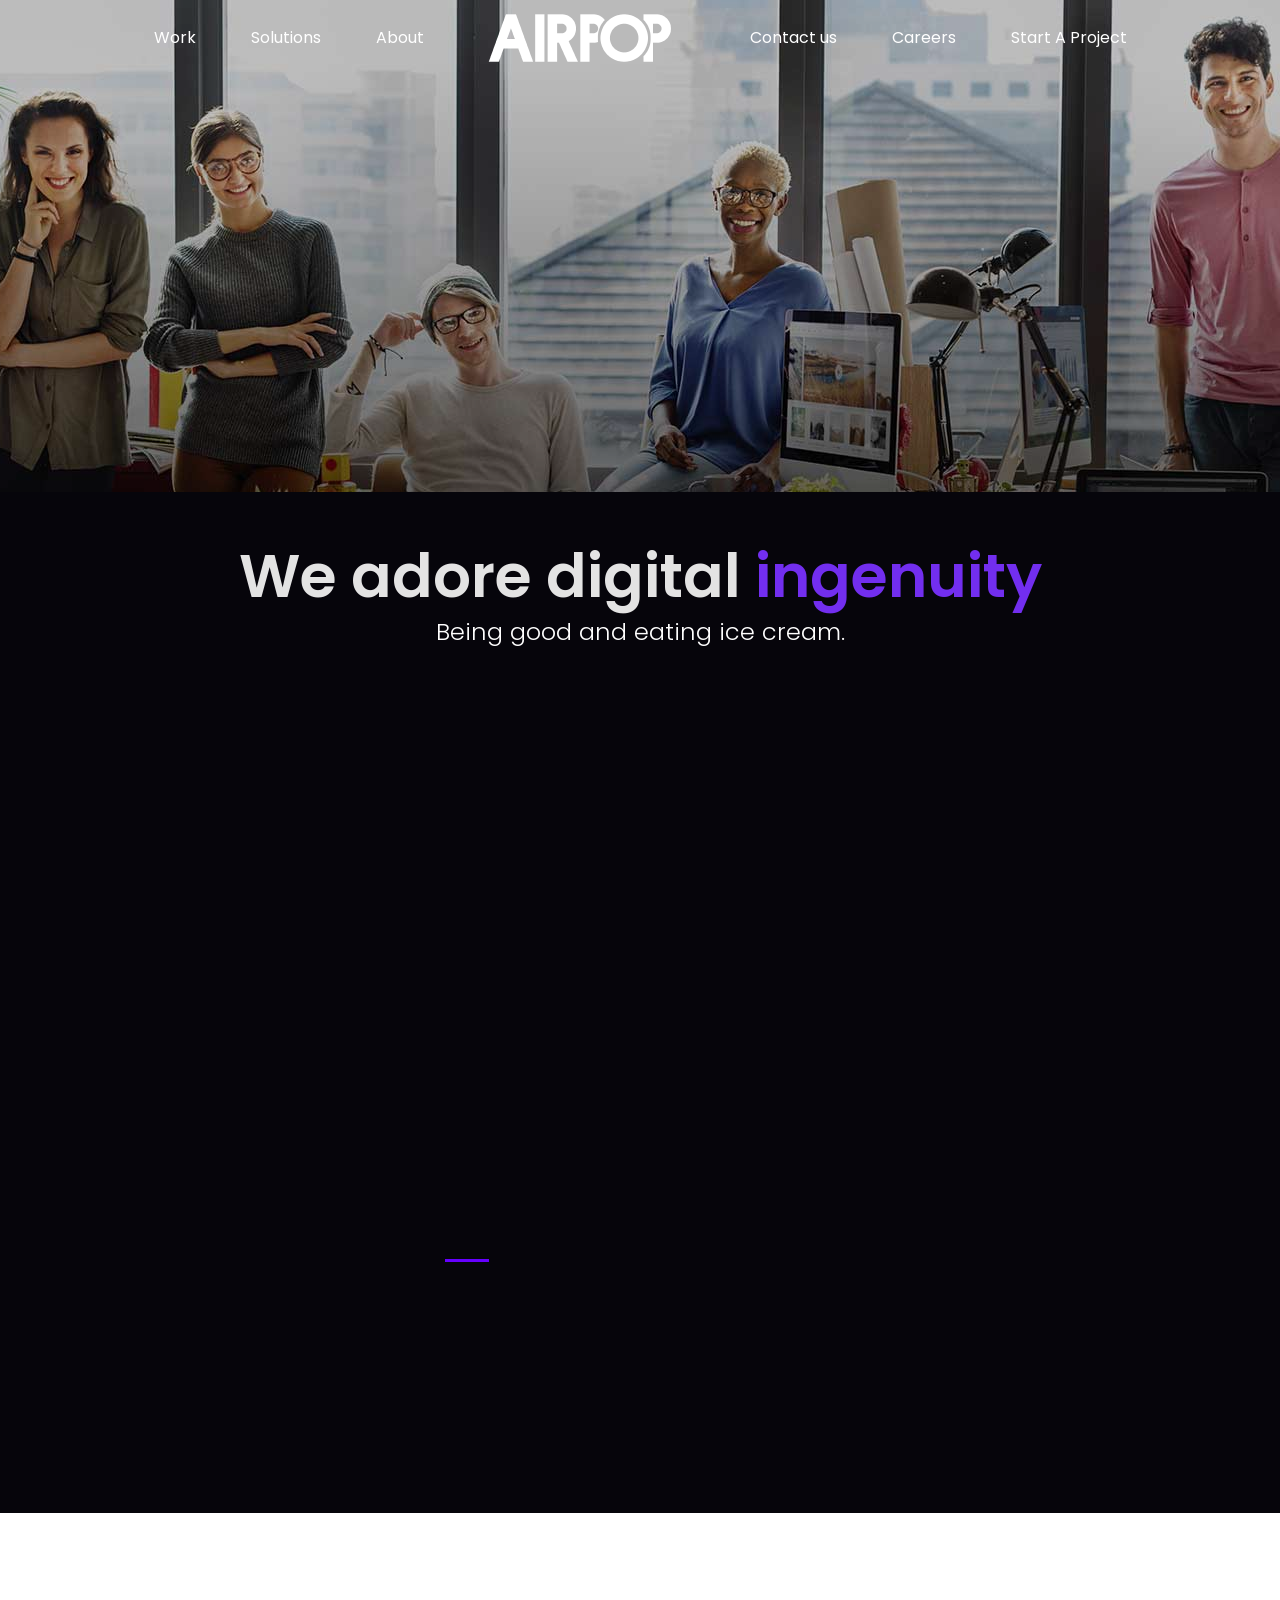
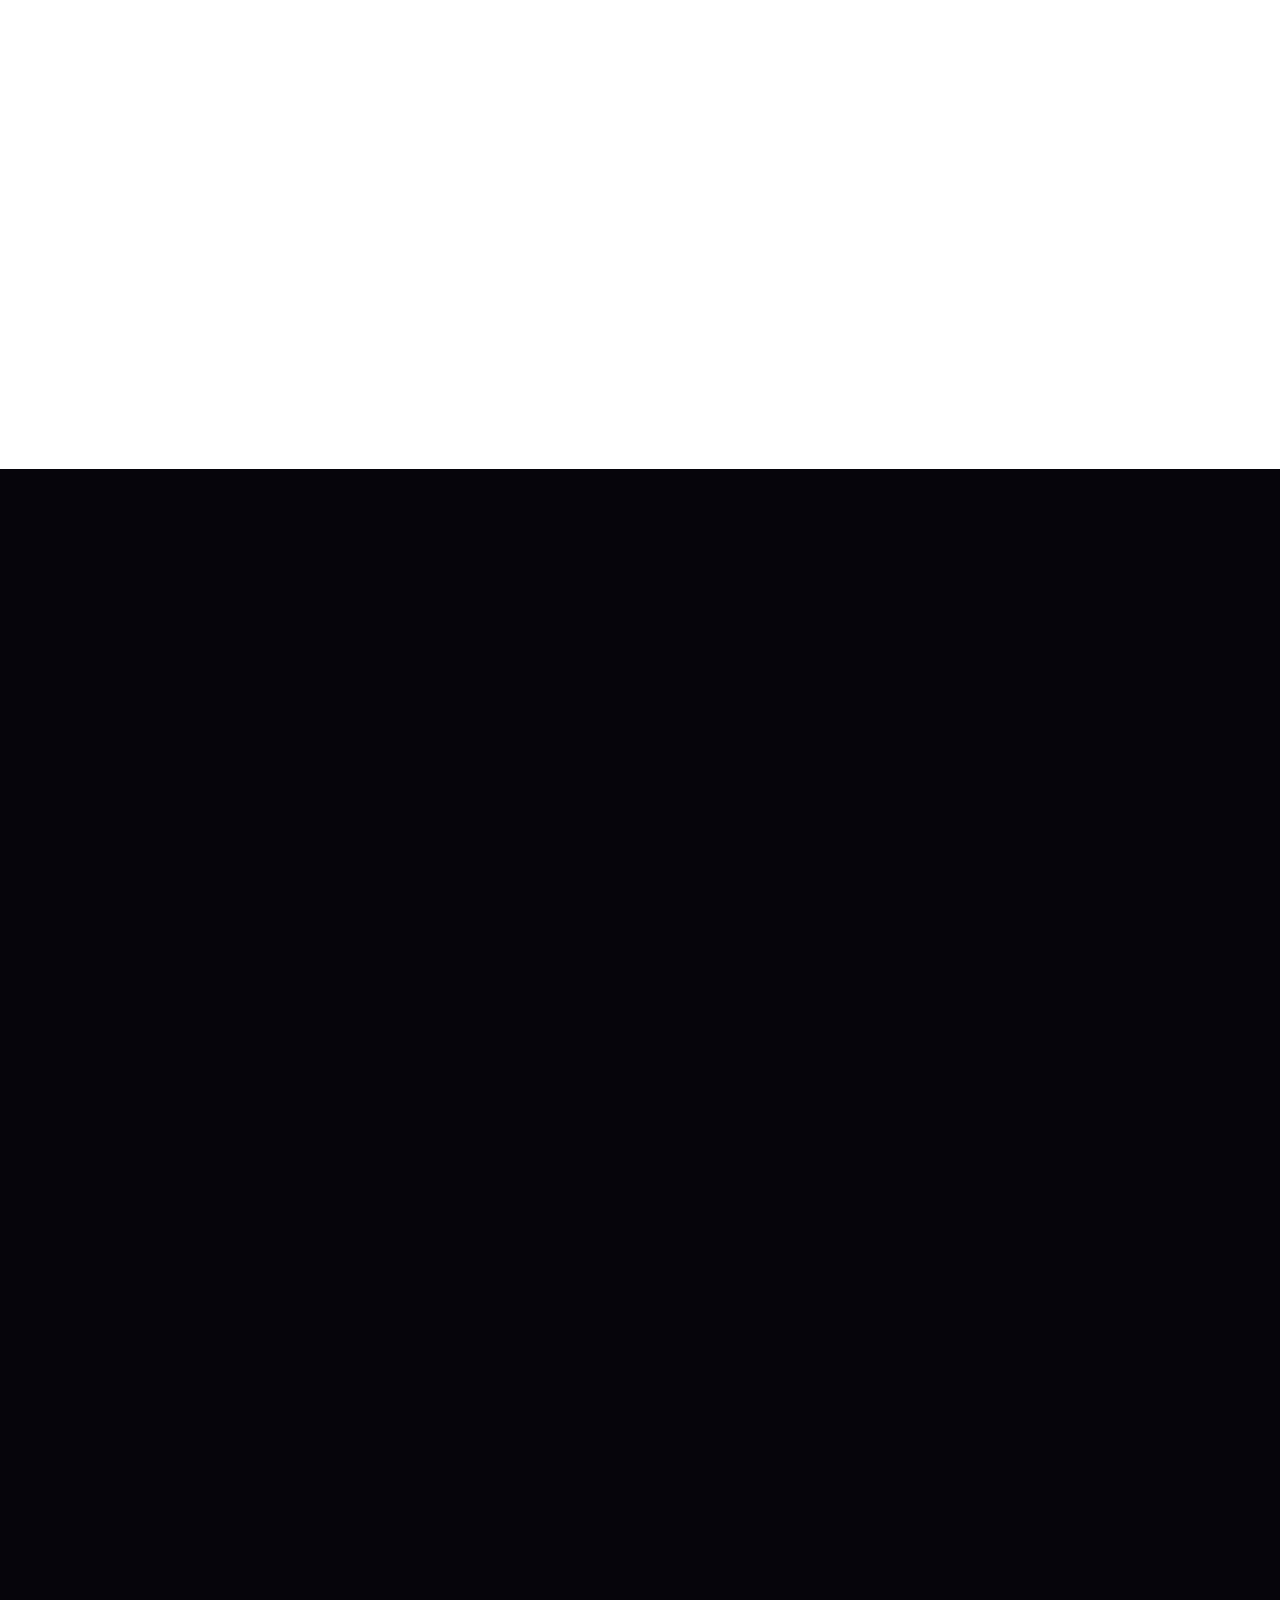
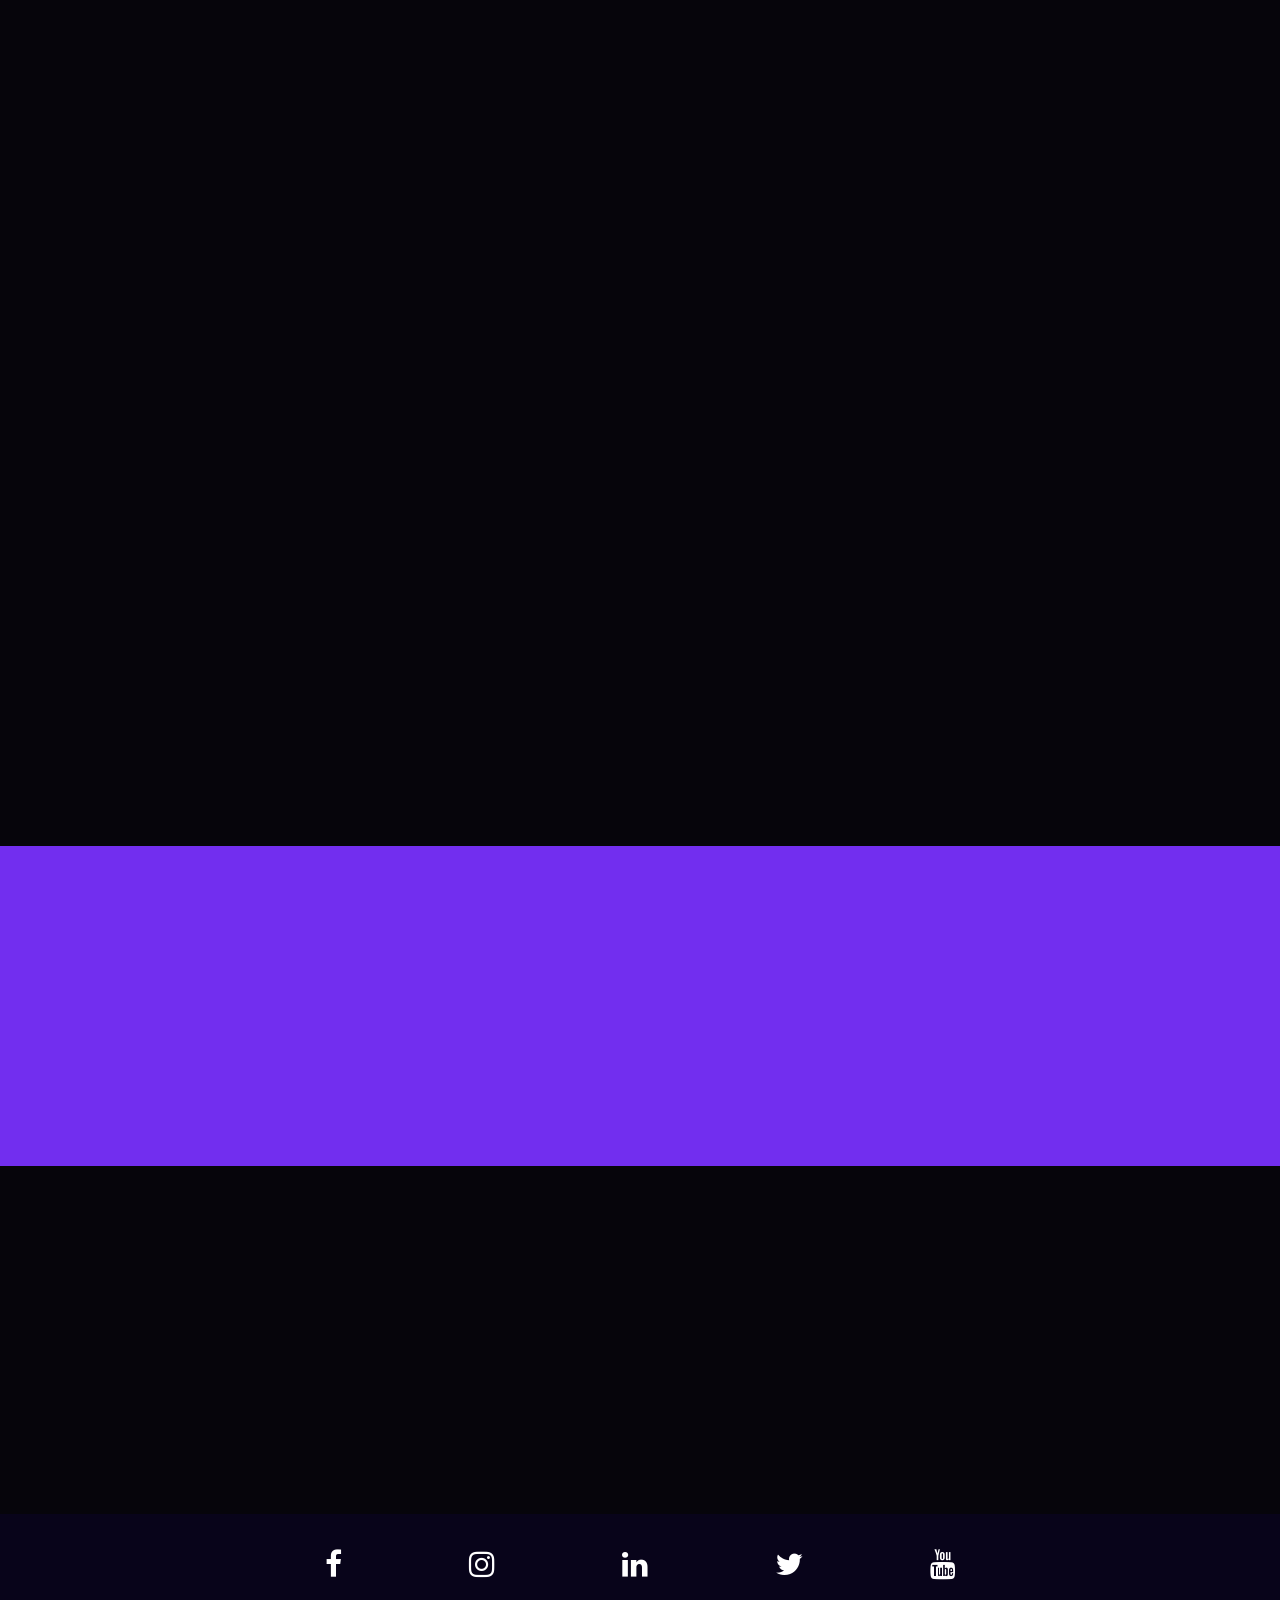
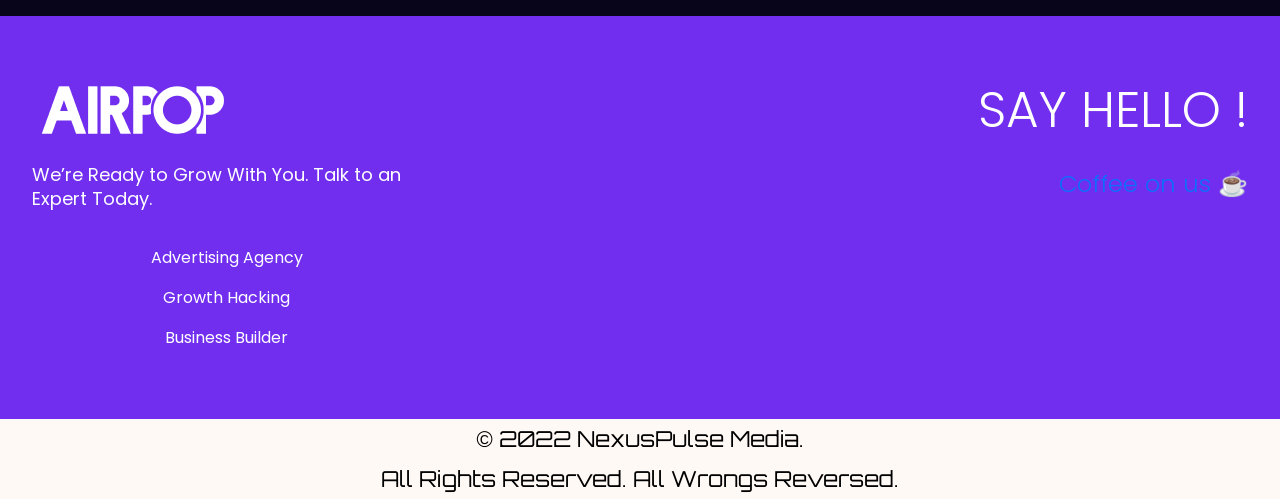
<file: public/about.html>
<!DOCTYPE html>
<html lang="en">
   <head>
      <meta charset="UTF-8">
      <meta name="viewport" content="width=device-width, initial-scale=1.0">
      <title>About</title>
      <link rel="stylesheet" href="css/bootstrap.min.css">
      <link href="https://unpkg.com/aos@2.3.1/dist/aos.css" rel="stylesheet">
      <link rel="stylesheet" href="https://cdnjs.cloudflare.com/ajax/libs/font-awesome/4.7.0/css/font-awesome.min.css">
      <link rel="stylesheet" href="css/style.css">
      <link rel="stylesheet" href="css/responsive.css">
   </head>
   <body>
      <header id="myHeader" class="m-hide navbar navbar-expand-lg navbar-light position-absolute w-100">
         <div class="container">
            <button class="navbar-toggler order-xs-1 order-md--1" onclick="openNav()" type="button">
            <span class="navbar-toggler-icon"></span>
            </button>
            <div class=" navbar-collapse justify-content-end align-items-center" id="navbarScroll">
               <ul id="mySidenav" class="nav-list list-unstyled sidenav font-Poppins">
                  <li>
                     <a href="javascript:void(0)" class="closebtn text-decoration-none" onclick="closeNav()">×</a>
                  </li>
                  <li class="nav-item px-4  d-inline-block ">
                     <a href="work.html" class="nav-link fw-400 font-16">Work</a>
                  </li>
                  <li class="nav-item px-4  d-inline-block dropdown-menu-list">
                     <a href="#" class="nav-link fw-400 font-16">Solutions</a>
                     <ul class="sub-menu">
                        <li class="menu-item"><a href="services.html">E-commerce &amp; D2C</a></li>
                        <li class="menu-item"><a href="services.html">FMCG &amp; Retail</a></li>
                        <li class="menu-item"><a href="services.html">Growth Startups &amp; Apps</a></li>
                        <li class="menu-item"><a href="services.html">Education</a></li>
                        <li class="menu-item"><a href="services.html">Human Resource</a></li>
                        <li class="menu-item"><a href="services.html">Healthcare</a></li>
                        <li class="menu-item"><a href="services.html">Real Estate</a></li>
                     </ul>
                  </li>
                  <li class="nav-item px-4  d-inline-block ">
                     <a href="about.html" class="nav-link fw-400 font-16">About</a>
                  </li>
                  <li class="nav-item px-4  d-inline-block ">
                     <a class="navbar-brand order-xs-2 order-md--2" href="index.html">
                     <img src="images/logo.png" alt="logo" width="200">
                     </a>
                  </li>
                  <li class="nav-item px-4  d-inline-block ">
                     <a href="contact.html" class="nav-link fw-400 font-16">Contact us</a>
                  </li>
                  <li class="nav-item px-4  d-inline-block ">
                     <a href="career.html" class="nav-link fw-400 font-16">Careers</a>
                  </li>
                  <li class="nav-item px-4  d-inline-block ">
                     <a href="start-a-project.html" class="nav-link fw-400 font-16">Start A Project</a>
                  </li>
               </ul>
            </div>
         </div>
      </header>
      <header id="myHeader-mobile" class="d-hide navbar navbar-expand-lg navbar-light position-absolute w-100">
         <div class="container">
            <a class="navbar-brand order-xs-2 order-md--2" href="index.html">
            <img src="images/logo.png" alt="logo">
            </a>
            <button class="navbar-toggler order-xs-1 order-md--1" onclick="openNav()" type="button">
            <span class="navbar-toggler-icon"></span>
            </button>
            <div class=" navbar-collapse justify-content-end align-items-center" id="navbarScroll">
               <ul id="mySidenav-mobile" class="nav-list list-unstyled sidenav text-start p-0">
                  <li class="py-0">
                     <a class="navbar-brand order-xs-2 order-md--2" href="index.html">
                     <img src="images/logo.png" alt="logo" width="70">
                     </a>
                     <a href="javascript:void(0)" class="closebtn text-decoration-none" onclick="closeNav()">×</a>
                  </li>
                  <li>
                     <div class="menu-title">
                        <h2 class="font-18 fw-600 text-white">Menu</h2>
                        <div class="aux-modern-heading-divider"></div>
                     </div>
                  </li>
                  <li class="nav-item px-4  d-inline-block ">
                     <a href="about.html" class="nav-link fw-bold font-16">About</a>
                  </li>
                  <li class="nav-item px-4  d-inline-block ">
                     <a href="career.html" class="nav-link fw-bold font-16">Careers</a>
                  </li>
                  <li class="nav-item px-4  d-inline-block ">
                     <a href="contact.html" class="nav-link fw-bold font-16">Contact Us</a>
                  </li>
                  <li class="nav-item px-4  d-inline-block ">
                     <a href="work.html" class="nav-link fw-bold font-16">Work</a>
                  </li>
                  <li class="nav-item px-4  d-inline-block ">
                     <a href="#" class="nav-link fw-bold font-16">For Influencers</a>
                  </li>
                  <li class="nav-item px-4  d-inline-block mt-3">
                     <div class="menu-title">
                        <a href="start-a-project.html">
                           <h2 class="font-16 fw-300 text-white text-decoration-underline">Start A Project</h2>
                        </a>
                     </div>
                  </li>
                  <li class="nav-item px-4  d-inline-block">
                     <ul class="social-icons">
                        <li>
                           <a href="">
                           <i class="fa fa-facebook text-white"></i>
                           </a>
                        </li>
                        <li>
                           <a href="">
                           <i class="fa fa-instagram text-white"></i>
                           </a>
                        </li>
                        <li>
                           <a href="">
                           <i class="fa fa-linkedin text-white"></i>
                           </a>
                        </li>
                        <li>
                           <a href="">
                           <i class="fa fa-twitter text-white"></i>
                           </a>
                        </li>
                        <li>
                           <a href="">
                           <i class="fa fa-youtube text-white"></i>
                           </a>
                        </li>
                     </ul>
                  </li>
                  <li class="nav-item px-4  d-inline-block ">
                     <a href="#" class="nav-link fw-bold font-18">Solutions</a>
                     <ul class="solution-list text-start">
                        <li class="p-0 d-inline-block"><a href="services.html">E-commerce &amp; D2C</a></li>
                        <li class="p-0 d-inline-block"><a href="services.html">FMCG &amp; Retail</a></li>
                        <li class="p-0 d-inline-block"><a href="services.html">Growth Startups &amp; Apps</a></li>
                        <li class="p-0 d-inline-block"><a href="services.html">Education</a></li>
                        <li class="p-0 d-inline-block"><a href="services.html">Human Resource</a></li>
                        <li class="p-0 d-inline-block"><a href="services.html">Healthcare</a></li>
                        <li class="p-0 d-inline-block"><a href="services.html">Real Estate</a></li>
                     </ul>
                  </li>
               </ul>
            </div>
         </div>
      </header>
      <div class="about-banner wrapper-pd">
         <div class="overlay">
         </div>
      </div>
      <div class="wrapper-pd bg-dark">
         <div class="container">
            <div class="font-Poppins mb-lg-3 mb-md-2 mb-sm-3 aos-init font-60 fw-600 text-light-grey text-center aos-animate" data-aos="fade-left" data-aos-delay="50">
               We adore digital  <span class="text-blue">ingenuity</span>
            </div>
            <div class="font-Poppins font-25 text-center text-white aos-init" data-aos="fade-right" data-aos-delay="50">Being good and eating ice cream.</div>
            <div class="about-video-banner  aos-init "  data-aos="fade-up" data-aos-delay="50">
               <video autoplay="" muted="" playsinline="" loop="" preload="auto" src="video/start-a-project.mp4"></video>
            </div>
            <div class="row">
               <div class="col-lg-4 col-md-4 col-12">
                  <div class="font-Poppins mb-lg-5 mb-md-4 mb-sm-3 aos-init font-40 fw-600 text-light-grey line-height-50" data-aos="fade-up" data-aos-delay="50">
                     Building brands since '18
                  </div>
               </div>
               <div class="col-lg-8 col-md-8 col-12 mt-lg-4 mt-md-3 mb-sm-2 ">
                  <span class="text-upper-line"></span>
                  <p class="font-Poppins mb-lg-5 mb-md-4 mb-sm-3 aos-init font-22 fw-500 aos-animate text-light-grey line-height-30"  data-aos="fade-up" data-aos-delay="50">We are a passionate group of designers, thinkers, innovators, and producers who share a love of great design. We collaborate to create extraordinary brand experiences that help businesses establish their voice while having fun.</p>
               </div>
            </div>
         </div>
      </div>
      <div class="wrapper-pd bg-white">
         <div class="container">
            <div class="row">
               <div class="col-lg-7 col-md-7 col-12">
                  <div class="font-Poppins text-blue font-16 text-uppercase mb-lg-4 mb-md-3 mb-sm-3 fw-400 aos-animate"  data-aos="fade-right" data-aos-delay="50">WE ARE FULL-SERVICE AGENCY</div>
                  <div class="font-Poppins font-60 fw-600 text-uppercase aos-animate line-height-60"  data-aos="fade-right" data-aos-delay="50">WE CREATE OUTSTANDING DIGITAL PRODUCTS AND SERVICES.</div>
                  <p class="font-Poppins mt-lg-5 mt-md-4 mt-sm-3 aos-init font-22 pe-lg-5 fw-400 aos-animate line-height-30"  data-aos="fade-up" data-aos-delay="50">Our individual services are great, but when two or more of our services combine, our solutions become Hadron Collider supercharged. </p>
               </div>
               <div class="col-lg-5 col-md-5 col-12">
                  <div class="position-relative about-img-wrapper aos-init"  data-aos="fade-left" data-aos-delay="50">
                     <img src="images/about-team.jpg" alt="" class="abt-img1">
                     <img src="images/about-team-left.jpg" alt="" class="abt-img2">
                  </div>
               </div>
            </div>
         </div>
      </div>
      <div class="wrapper-pd bg-dark">
         <div class="container">
            <div class="row">
               <div class="col-lg-3 col-md-3 col-12">
                  <div class="font-Poppins mb-lg-5 mb-md-4 mb-sm-3 aos-init font-40 fw-600 text-white line-height-50" data-aos="fade-up" data-aos-delay="50">
                     Services
                  </div>
               </div>
               <div class="col-lg-9 col-md-9 col-12">
                  <div class="row font-Poppins abt-services-list">
                     <div class="col-lg-4 col-md-4 col-12">
                        <div class="border-bottom aos-init mb-lg-5 mb-md-4 mb-sm-3 pb-lg-5 pb-pd-4 pb-sm-3" data-aos="fade-up" data-aos-delay="50">
                           <img src="images/client-1.png" alt="">
                           <div class="font-30 fw-500 text-white mt-lg-5 mt-md-4 mt-sm-3 mb-lg-5 mb-md-4 mb-sm-3">Branding</div>
                           <p class="text-grey font-18 fw-400 line-height-30">
                              Visual Identity, Brand Strategy, Packaging Design, Logo Design, Brand Reimagination
                           </p>
                        </div>
                     </div>
                     <div class="col-lg-4 col-md-4 col-12">
                        <div class="border-bottom aos-init mb-lg-5 mb-md-4 mb-sm-3 pb-lg-5 pb-pd-4 pb-sm-3" data-aos="fade-up" data-aos-delay="50">
                           <img src="images/client-1.png" alt="">
                           <div class="font-30 fw-500 text-white mt-lg-5 mt-md-4 mt-sm-3 mb-lg-5 mb-md-4 mb-sm-3">Branding</div>
                           <p class="text-grey font-18 fw-400 line-height-30">
                              Visual Identity, Brand Strategy, Packaging Design, Logo Design, Brand Reimagination
                           </p>
                        </div>
                     </div>
                     <div class="col-lg-4 col-md-4 col-12">
                        <div class="border-bottom aos-init mb-lg-5 mb-md-4 mb-sm-3 pb-lg-5 pb-pd-4 pb-sm-3" data-aos="fade-up" data-aos-delay="50">
                           <img src="images/client-1.png" alt="">
                           <div class="font-30 fw-500 text-white mt-lg-5 mt-md-4 mt-sm-3 mb-lg-5 mb-md-4 mb-sm-3">Branding</div>
                           <p class="text-grey font-18 fw-400 line-height-30">
                              Visual Identity, Brand Strategy, Packaging Design, Logo Design, Brand Reimagination
                           </p>
                        </div>
                     </div>
                     <div class="col-lg-4 col-md-4 col-12">
                        <div class="border-bottom aos-init mb-lg-5 mb-md-4 mb-sm-3 pb-lg-5 pb-pd-4 pb-sm-3" data-aos="fade-up" data-aos-delay="50">
                           <img src="images/client-1.png" alt="">
                           <div class="font-30 fw-500 text-white mt-lg-5 mt-md-4 mt-sm-3 mb-lg-5 mb-md-4 mb-sm-3">Branding</div>
                           <p class="text-grey font-18 fw-400 line-height-30">
                              Visual Identity, Brand Strategy, Packaging Design, Logo Design, Brand Reimagination
                           </p>
                        </div>
                     </div>
                     <div class="col-lg-4 col-md-4 col-12">
                        <div class="border-bottom aos-init mb-lg-5 mb-md-4 mb-sm-3 pb-lg-5 pb-pd-4 pb-sm-3" data-aos="fade-up" data-aos-delay="50">
                           <img src="images/client-1.png" alt="">
                           <div class="font-30 fw-500 text-white mt-lg-5 mt-md-4 mt-sm-3 mb-lg-5 mb-md-4 mb-sm-3">Branding</div>
                           <p class="text-grey font-18 fw-400 line-height-30">
                              Visual Identity, Brand Strategy, Packaging Design, Logo Design, Brand Reimagination
                           </p>
                        </div>
                     </div>
                     <div class="col-lg-4 col-md-4 col-12">
                        <div class="border-bottom aos-init mb-lg-5 mb-md-4 mb-sm-3 pb-lg-5 pb-pd-4 pb-sm-3" data-aos="fade-up" data-aos-delay="50">
                           <img src="images/client-1.png" alt="">
                           <div class="font-30 fw-500 text-white mt-lg-5 mt-md-4 mt-sm-3 mb-lg-5 mb-md-4 mb-sm-3">Branding</div>
                           <p class="text-grey font-18 fw-400 line-height-30">
                              Visual Identity, Brand Strategy, Packaging Design, Logo Design, Brand Reimagination
                           </p>
                        </div>
                     </div>
                  </div>
               </div>
            </div>
         </div>
      </div>
      <div class="wrapper-pd bg-dark">
         <div class="container">
            <div class="font-Poppins mb-lg-5 mb-md-4 mb-sm-3 aos-init font-40 fw-600 text-white line-height-50" data-aos="fade-up" data-aos-delay="50">
               Meet our talented members
            </div>
            <div class="row font-Poppins team-wrapper">
               <div class="col-lg-3 col-md-3 col-12">
                  <div class="mb-lg-2 mb-md-2 mb-sm-2 pb-lg-5 pb-pd-4 pb-sm-3 aos-init" data-aos="fade-up" data-aos-delay="50">
                     <img src="images/team-member-1.jpg" alt="">
                     <div class="font-30 fw-500 text-white mt-lg-3 mt-md-2 mt-sm-1">Wasif Ahmed</div>
                     <p class="text-grey font-18 fw-400 line-height-30">
                        <i>  Founder &amp; CEO</i> 
                     </p>
                  </div>
               </div>
               <div class="col-lg-3 col-md-3 col-12">
                  <div class="mb-lg-2 mb-md-2 mb-sm-2 pb-lg-5 pb-pd-4 pb-sm-3 aos-init" data-aos="fade-up" data-aos-delay="50">
                     <img src="images/team-member-1.jpg" alt="">
                     <div class="font-30 fw-500 text-white mt-lg-3 mt-md-2 mt-sm-1">Wasif Ahmed</div>
                     <p class="text-grey font-18 fw-400 line-height-30">
                        <i>  Founder &amp; CEO</i> 
                     </p>
                  </div>
               </div>
               <div class="col-lg-3 col-md-3 col-12">
                  <div class="mb-lg-2 mb-md-2 mb-sm-2 pb-lg-5 pb-pd-4 pb-sm-3 aos-init" data-aos="fade-up" data-aos-delay="50">
                     <img src="images/team-member-1.jpg" alt="">
                     <div class="font-30 fw-500 text-white mt-lg-3 mt-md-2 mt-sm-1">Wasif Ahmed</div>
                     <p class="text-grey font-18 fw-400 line-height-30">
                        <i>  Founder &amp; CEO</i> 
                     </p>
                  </div>
               </div>
               <div class="col-lg-3 col-md-3 col-12">
                  <div class="mb-lg-2 mb-md-2 mb-sm-2 pb-lg-5 pb-pd-4 pb-sm-3 aos-init" data-aos="fade-up" data-aos-delay="50">
                     <img src="images/team-member-1.jpg" alt="">
                     <div class="font-30 fw-500 text-white mt-lg-3 mt-md-2 mt-sm-1">Wasif Ahmed</div>
                     <p class="text-grey font-18 fw-400 line-height-30">
                        <i>  Founder &amp; CEO</i> 
                     </p>
                  </div>
               </div>
               <div class="col-lg-3 col-md-3 col-12">
                  <div class="mb-lg-2 mb-md-2 mb-sm-2 pb-lg-5 pb-pd-4 pb-sm-3 aos-init" data-aos="fade-up" data-aos-delay="50">
                     <img src="images/team-member-1.jpg" alt="">
                     <div class="font-30 fw-500 text-white mt-lg-3 mt-md-2 mt-sm-1">Wasif Ahmed</div>
                     <p class="text-grey font-18 fw-400 line-height-30">
                        <i>  Founder &amp; CEO</i> 
                     </p>
                  </div>
               </div>
               <div class="col-lg-3 col-md-3 col-12">
                  <div class="mb-lg-2 mb-md-2 mb-sm-2 pb-lg-5 pb-pd-4 pb-sm-3 aos-init" data-aos="fade-up" data-aos-delay="50">
                     <img src="images/team-member-1.jpg" alt="">
                     <div class="font-30 fw-500 text-white mt-lg-3 mt-md-2 mt-sm-1">Wasif Ahmed</div>
                     <p class="text-grey font-18 fw-400 line-height-30">
                        <i>  Founder &amp; CEO</i> 
                     </p>
                  </div>
               </div>
               <div class="col-lg-3 col-md-3 col-12">
                  <div class="mb-lg-2 mb-md-2 mb-sm-2 pb-lg-5 pb-pd-4 pb-sm-3 aos-init" data-aos="fade-up" data-aos-delay="50">
                     <img src="images/team-member-1.jpg" alt="">
                     <div class="font-30 fw-500 text-white mt-lg-3 mt-md-2 mt-sm-1">Wasif Ahmed</div>
                     <p class="text-grey font-18 fw-400 line-height-30">
                        <i>  Founder &amp; CEO</i> 
                     </p>
                  </div>
               </div>
               <div class="col-lg-3 col-md-3 col-12">
                  <div class="mb-lg-2 mb-md-2 mb-sm-2 pb-lg-5 pb-pd-4 pb-sm-3 aos-init" data-aos="fade-up" data-aos-delay="50">
                     <img src="images/team-member-1.jpg" alt="">
                     <div class="font-30 fw-500 text-white mt-lg-3 mt-md-2 mt-sm-1">Wasif Ahmed</div>
                     <p class="text-grey font-18 fw-400 line-height-30">
                        <i>  Founder &amp; CEO</i> 
                     </p>
                  </div>
               </div>
            </div>
         </div>
      </div>
      <div class="wrapper-pd bg-blue">
         <div class="container">
            <div class="text-outline mt-lg-3 mt-md-2 mt-sm-1 aos-init aos-animate" data-aos="fade-up" data-aos-delay="50">
               <a href="">
                  <h5 class="font-Poppins">START A PROJECT</h5>
               </a>
            </div>
            <div class="text-outline mt-lg-5 mt-md-3 mt-sm-2 aos-init aos-animate" data-aos="fade-up" data-aos-delay="60">
               <a href="">
                  <h5 class="font-Poppins">BOOK A CONSULTATION</h5>
               </a>
            </div>
         </div>
      </div>
      <div class="wrapper-pd bg-dark">
         <div class="container">
            <div class="row">
               <div class="col-lg-6 col-md-12 col-12">
                  <h6 class="line-height-30 font-Sans-serif font-40 fw-bold mt-lg-3 mt-md-2 mt-sm-1 text-white aos-init aos-animate" data-aos="fade-up" data-aos-delay="50">What's Next?</h6>
                  <p class="line-height-30 font-Sans-serif font-25 fw-500 mt-lg-4 mt-md-2 mt-sm-1 text-white aos-init aos-animate" data-aos="fade-up" data-aos-delay="50">
                     Conversations are the starting point for collaboration. We are here to assist you whether you are interested in discussing a new project or want to learn more about our services and what we can do for you. So let's get this conversation started.
                  </p>
               </div>
            </div>
         </div>
      </div>
      <div class="footer-upper">
         <div class="container">
            <ul class="social-icons">
               <li>
                  <a href="">
                  <i class="fa fa-facebook"></i>
                  </a>
               </li>
               <li>
                  <a href="">
                  <i class="fa fa-instagram"></i>
                  </a>
               </li>
               <li>
                  <a href="">
                  <i class="fa fa-linkedin"></i>
                  </a>
               </li>
               <li>
                  <a href="">
                  <i class="fa fa-twitter"></i>
                  </a>
               </li>
               <li>
                  <a href="">
                  <i class="fa fa-youtube"></i>
                  </a>
               </li>
            </ul>
         </div>
      </div>
      <footer class="wrapper-pd bg-blue">
         <div class="container">
            <div class="row">
               <div class="col-lg-4 col-md-4 col-12">
                  <a href="index.html">
                  <img src="images/logo.png" alt="" width="200">
                  </a> <br>
                  <p class="fw-400 font-18 line-height-18 text-white mt-4">We’re Ready to Grow With You. Talk to an Expert Today.</p>
                  <ul class="mt-4">
                     <li><span class="fw-400 font-16 line-height-20 text-white">Advertising Agency</span></li>
                     <li> <span class="fw-400 font-16 line-height-20 text-white">Growth Hacking</span></li>
                     <li> <span class="fw-400 font-16 line-height-20 text-white">Business Builder</span></li>
                  </ul>
               </div>
               <div class="col-lg-8 col-md-8 col-12">
                  <a href="" class="text-white">
                     <h5 class="fw-300 aux-modern-heading-primary">SAY HELLO !</h5>
                  </a>
                  <div class="mt-lg-3 mt-md-2 mt-sm-2 mt-1">
                     <a href="#" class="footer-coffee">Coffee on us ☕ </a> 
                  </div>
               </div>
            </div>
         </div>
      </footer>
      <div class="footer-bottom bg-pinkish">
         <div class="container">
            <div class="row">
               <div class="col-lg-12 col-md-12 col-12">
                  <p class="font-22 fw-400 text-black text-center">© 2022 NexusPulse Media.</p>
                  <p class="font-22 line-height-20 fw-400 text-black text-center ">All Rights Reserved. All Wrongs Reversed.</p>
               </div>
            </div>
         </div>
      </div>
      <button id="goToTopButton" title="Go to Top">
         <i class="fa fa-long-arrow-up"></i>
      </button>
      <script src="js/jquery.min.js"></script>
      <script src="js/bootstrap.min.js"></script>
      <script src="https://unpkg.com/aos@2.3.1/dist/aos.js"></script>
      <script src="js/custom.js"></script>
   </body>
</html>
</file>
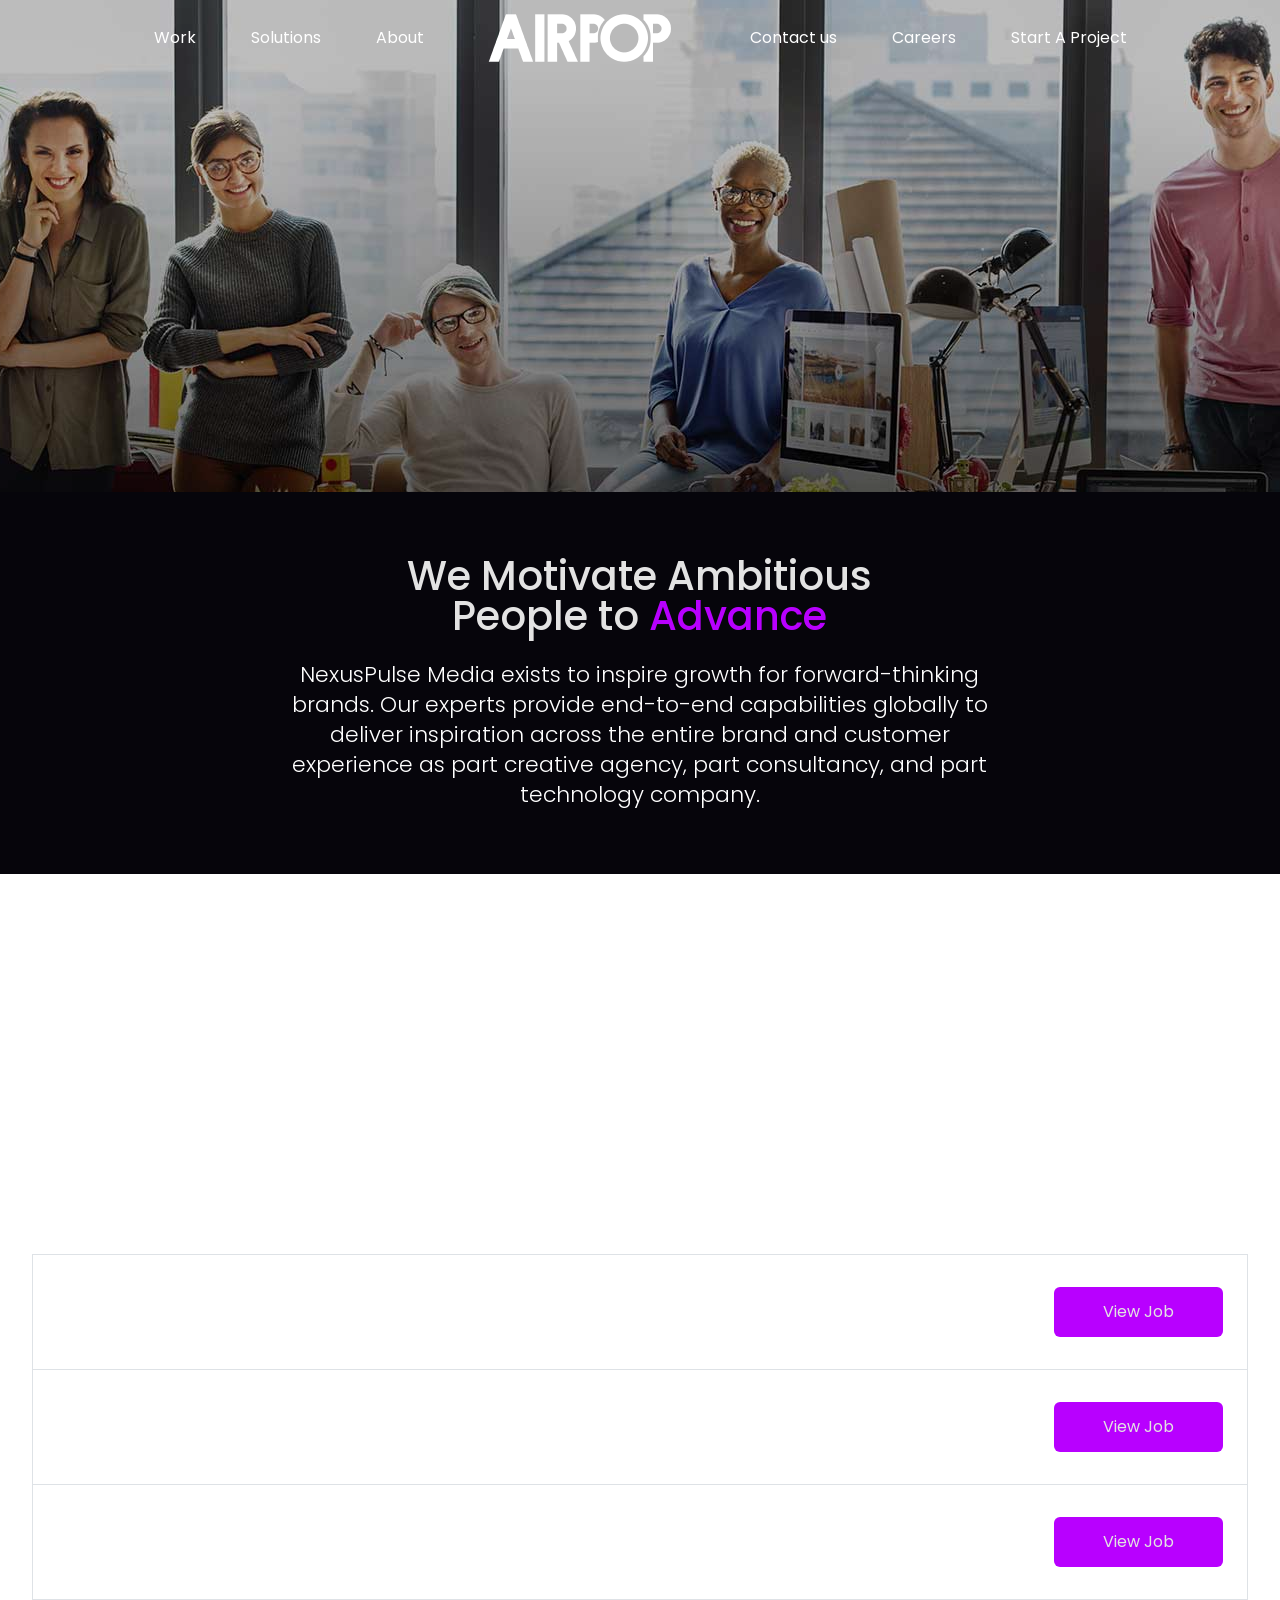
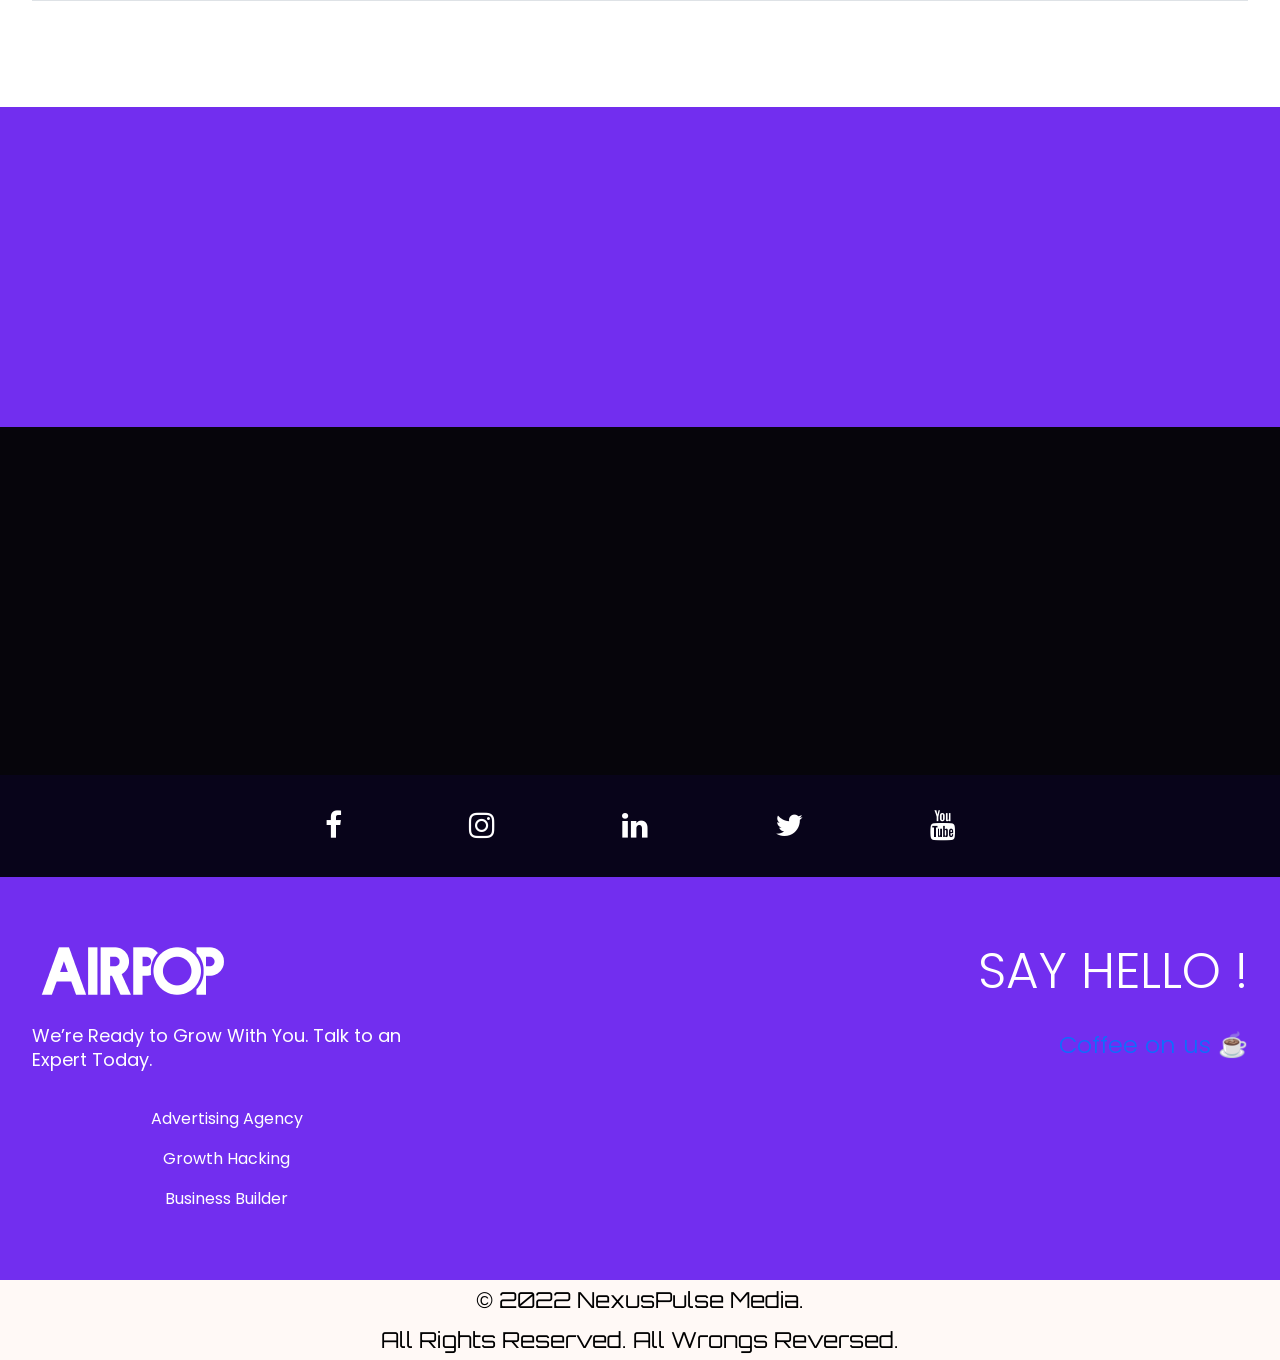
<file: public/career.html>
<!DOCTYPE html>
<html lang="en">
   <head>
      <meta charset="UTF-8">
      <meta name="viewport" content="width=device-width, initial-scale=1.0">
      <title>career</title>
      <link rel="stylesheet" href="css/bootstrap.min.css">
      <link href="https://unpkg.com/aos@2.3.1/dist/aos.css" rel="stylesheet">
      <link rel="stylesheet" href="https://cdnjs.cloudflare.com/ajax/libs/font-awesome/4.7.0/css/font-awesome.min.css">
      <link rel="stylesheet" href="css/style.css">
      <link rel="stylesheet" href="css/responsive.css">
   </head>
   <body>
      <header id="myHeader" class="m-hide navbar navbar-expand-lg navbar-light position-absolute w-100">
         <div class="container">
            <button class="navbar-toggler order-xs-1 order-md--1" onclick="openNav()" type="button">
            <span class="navbar-toggler-icon"></span>
            </button>
            <div class=" navbar-collapse justify-content-end align-items-center" id="navbarScroll">
               <ul id="mySidenav" class="nav-list list-unstyled sidenav font-Poppins">
                  <li>
                     <a href="javascript:void(0)" class="closebtn text-decoration-none" onclick="closeNav()">×</a>
                  </li>
                  <li class="nav-item px-4  d-inline-block ">
                     <a href="work.html" class="nav-link fw-400 font-16">Work</a>
                  </li>
                  <li class="nav-item px-4  d-inline-block dropdown-menu-list">
                     <a href="#" class="nav-link fw-400 font-16">Solutions</a>
                     <ul class="sub-menu">
                        <li class="menu-item"><a href="services.html">E-commerce &amp; D2C</a></li>
                        <li class="menu-item"><a href="services.html">FMCG &amp; Retail</a></li>
                        <li class="menu-item"><a href="services.html">Growth Startups &amp; Apps</a></li>
                        <li class="menu-item"><a href="services.html">Education</a></li>
                        <li class="menu-item"><a href="services.html">Human Resource</a></li>
                        <li class="menu-item"><a href="services.html">Healthcare</a></li>
                        <li class="menu-item"><a href="services.html">Real Estate</a></li>
                     </ul>
                  </li>
                  <li class="nav-item px-4  d-inline-block ">
                     <a href="about.html" class="nav-link fw-400 font-16">About</a>
                  </li>
                  <li class="nav-item px-4  d-inline-block ">
                     <a class="navbar-brand order-xs-2 order-md--2" href="index.html">
                     <img src="images/logo.png" alt="logo" width="200">
                     </a>
                  </li>
                  <li class="nav-item px-4  d-inline-block ">
                     <a href="contact.html" class="nav-link fw-400 font-16">Contact us</a>
                  </li>
                  <li class="nav-item px-4  d-inline-block ">
                     <a href="career.html" class="nav-link fw-400 font-16">Careers</a>
                  </li>
                  <li class="nav-item px-4  d-inline-block ">
                     <a href="start-a-project.html" class="nav-link fw-400 font-16">Start A Project</a>
                  </li>
               </ul>
            </div>
         </div>
      </header>
      <header id="myHeader-mobile" class="d-hide navbar navbar-expand-lg navbar-light position-absolute w-100">
         <div class="container">
            <a class="navbar-brand order-xs-2 order-md--2" href="index.html">
            <img src="images/logo.png" alt="logo">
            </a>
            <button class="navbar-toggler order-xs-1 order-md--1" onclick="openNav()" type="button">
            <span class="navbar-toggler-icon"></span>
            </button>
            <div class=" navbar-collapse justify-content-end align-items-center" id="navbarScroll">
               <ul id="mySidenav-mobile" class="nav-list list-unstyled sidenav text-start p-0">
                  <li class="py-0">
                     <a class="navbar-brand order-xs-2 order-md--2" href="index.html">
                     <img src="images/logo.png" alt="logo" width="70">
                     </a>
                     <a href="javascript:void(0)" class="closebtn text-decoration-none" onclick="closeNav()">×</a>
                  </li>
                  <li>
                     <div class="menu-title">
                        <h2 class="font-18 fw-600 text-white">Menu</h2>
                        <div class="aux-modern-heading-divider"></div>
                     </div>
                  </li>
                  <li class="nav-item px-4  d-inline-block ">
                     <a href="about.html" class="nav-link fw-bold font-16">About</a>
                  </li>
                  <li class="nav-item px-4  d-inline-block ">
                     <a href="career.html" class="nav-link fw-bold font-16">Careers</a>
                  </li>
                  <li class="nav-item px-4  d-inline-block ">
                     <a href="contact.html" class="nav-link fw-bold font-16">Contact Us</a>
                  </li>
                  <li class="nav-item px-4  d-inline-block ">
                     <a href="work.html" class="nav-link fw-bold font-16">Work</a>
                  </li>
                  <li class="nav-item px-4  d-inline-block ">
                     <a href="#" class="nav-link fw-bold font-16">For Influencers</a>
                  </li>
                  <li class="nav-item px-4  d-inline-block mt-3">
                     <div class="menu-title">
                        <a href="start-a-project.html">
                           <h2 class="font-16 fw-300 text-white text-decoration-underline">Start A Project</h2>
                        </a>
                     </div>
                  </li>
                  <li class="nav-item px-4  d-inline-block">
                     <ul class="social-icons">
                        <li>
                           <a href="">
                           <i class="fa fa-facebook text-white"></i>
                           </a>
                        </li>
                        <li>
                           <a href="">
                           <i class="fa fa-instagram text-white"></i>
                           </a>
                        </li>
                        <li>
                           <a href="">
                           <i class="fa fa-linkedin text-white"></i>
                           </a>
                        </li>
                        <li>
                           <a href="">
                           <i class="fa fa-twitter text-white"></i>
                           </a>
                        </li>
                        <li>
                           <a href="">
                           <i class="fa fa-youtube text-white"></i>
                           </a>
                        </li>
                     </ul>
                  </li>
                  <li class="nav-item px-4  d-inline-block ">
                     <a href="#" class="nav-link fw-bold font-18">Solutions</a>
                     <ul class="solution-list text-start">
                        <li class="p-0 d-inline-block"><a href="services.html">E-commerce &amp; D2C</a></li>
                        <li class="p-0 d-inline-block"><a href="services.html">FMCG &amp; Retail</a></li>
                        <li class="p-0 d-inline-block"><a href="services.html">Growth Startups &amp; Apps</a></li>
                        <li class="p-0 d-inline-block"><a href="services.html">Education</a></li>
                        <li class="p-0 d-inline-block"><a href="services.html">Human Resource</a></li>
                        <li class="p-0 d-inline-block"><a href="services.html">Healthcare</a></li>
                        <li class="p-0 d-inline-block"><a href="services.html">Real Estate</a></li>
                     </ul>
                  </li>
               </ul>
            </div>
         </div>
      </header>
      <div class="about-banner wrapper-pd">
         <div class="overlay">
         </div>
      </div>
      <div class="wrapper-pd bg-dark">
         <div class="container">
            <div class="col-lg-7 col-md-7 col-12 mx-auto">
               <div class="font-Poppins mb-lg-4 mb-md-3 mb-sm-3 aos-init font-40 fw-500 text-light-grey text-center aos-animate" data-aos="fade-left" data-aos-delay="50">
                  We Motivate Ambitious <br>
                  People to  <span class="text-purple">Advance</span>
               </div>
               <div class="font-Poppins font-22 line-height-30 text-center text-white aos-init" data-aos="fade-right" data-aos-delay="50">
                  NexusPulse Media exists to inspire growth for forward-thinking brands. Our experts provide end-to-end capabilities globally to deliver inspiration across the entire brand and customer experience as part creative agency, part consultancy, and part technology company.   
               </div>
            </div>
         </div>
      </div>
      <div class="wrapper-pd bg-white">
         <div class="container">
            <div class="row">
               <div class="col-lg-11 col-md-11 col-12 mx-auto">
                  <div class="font-Poppins font-22 line-height-30 fw-400 text-center text-black aos-init" data-aos="fade-right" data-aos-delay="50">
                     We are dedicated to actively fostering a diverse, equitable, and inclusive workplace in which everyone is welcomed, valued, heard, and treated with dignity and respect. As industry leaders and creative partners, it is our responsibility to foster an environment that reflects our most valuable asset - our people. This commitment, we believe, inspires growth and produces equitable outcomes for everyone, including the clients and communities we serve.
                  </div>
               </div>
            </div>
            <div class="search-wrapper font-Poppins aos-init"  data-aos="fade-up" data-aos-delay="50">
               <i class="fa fa-search"></i>
               <input type="text" class="form-control ps-5">
            </div>
            <div class="border font-Poppins mt-lg-5 mt-md-4 mt-sm-3">
               <div class="job-list p-4">
                  <div class="job-title aos-init" data-aos="fade-up" data-aos-delay="50">
                     <div class="font-18 fw-600">Paid Media Specialist</div>
                     <div class="font-16 fw-300">
                        <i class="fa fa-map-marker"></i> East Delhi
                     </div>
                  </div>
                  <button class="btn bg-purple text-light-grey py-2 px-5 font-16 fw-400 line-height-18">View Job</button>
               </div>
               <div class="job-list p-4">
                  <div class="job-title aos-init" data-aos="fade-up" data-aos-delay="50">
                     <div class="font-18 fw-600">Paid Media Specialist</div>
                     <div class="font-16 fw-300">
                        <i class="fa fa-map-marker"></i> East Delhi
                     </div>
                  </div>
                  <button class="btn bg-purple text-light-grey py-2 px-5 font-16 fw-400 line-height-18">View Job</button>
               </div>
               <div class="job-list p-4">
                  <div class="job-title aos-init" data-aos="fade-up" data-aos-delay="50">
                     <div class="font-18 fw-600">Paid Media Specialist</div>
                     <div class="font-16 fw-300">
                        <i class="fa fa-map-marker"></i> East Delhi
                     </div>
                  </div>
                  <button class="btn bg-purple text-light-grey py-2 px-5 font-16 fw-400 line-height-18">View Job</button>
               </div>
            </div>
            <div class="jobpage-footer font-Poppins font-16 mx-auto text-center mt-3 aos-init" data-aos="fade-up" data-aos-delay="50">
               Powered By  &nbsp;
               <a href="#" target="_blank"> Recruit CRM</a> &nbsp;|&nbsp;
               <a href="#" target="_blank">
               Applicant Tracking System
               </a>
            </div>
         </div>
      </div>
      <div class="wrapper-pd bg-blue">
         <div class="container">
            <div class="text-outline mt-lg-3 mt-md-2 mt-sm-1 aos-init aos-animate" data-aos="fade-up" data-aos-delay="50">
               <a href="">
                  <h5 class="font-Poppins">START A PROJECT</h5>
               </a>
            </div>
            <div class="text-outline mt-lg-5 mt-md-3 mt-sm-2 aos-init aos-animate" data-aos="fade-up" data-aos-delay="60">
               <a href="">
                  <h5 class="font-Poppins">BOOK A CONSULTATION</h5>
               </a>
            </div>
         </div>
      </div>
      <div class="wrapper-pd bg-dark">
         <div class="container">
            <div class="row">
               <div class="col-lg-6 col-md-12 col-12">
                  <h6 class="line-height-30 font-Sans-serif font-40 fw-bold mt-lg-3 mt-md-2 mt-sm-1 text-white aos-init aos-animate" data-aos="fade-up" data-aos-delay="50">What's Next?</h6>
                  <p class="line-height-30 font-Sans-serif font-25 fw-500 mt-lg-4 mt-md-2 mt-sm-1 text-white aos-init aos-animate" data-aos="fade-up" data-aos-delay="50">
                     Conversations are the starting point for collaboration. We are here to assist you whether you are interested in discussing a new project or want to learn more about our services and what we can do for you. So let's get this conversation started.
                  </p>
               </div>
            </div>
         </div>
      </div>
      <div class="footer-upper">
         <div class="container">
            <ul class="social-icons">
               <li>
                  <a href="">
                  <i class="fa fa-facebook"></i>
                  </a>
               </li>
               <li>
                  <a href="">
                  <i class="fa fa-instagram"></i>
                  </a>
               </li>
               <li>
                  <a href="">
                  <i class="fa fa-linkedin"></i>
                  </a>
               </li>
               <li>
                  <a href="">
                  <i class="fa fa-twitter"></i>
                  </a>
               </li>
               <li>
                  <a href="">
                  <i class="fa fa-youtube"></i>
                  </a>
               </li>
            </ul>
         </div>
      </div>
      <footer class="wrapper-pd bg-blue">
         <div class="container">
            <div class="row">
               <div class="col-lg-4 col-md-4 col-12">
                  <a href="index.html">
                  <img src="images/logo.png" alt="" width="200">
                  </a> <br>
                  <p class="fw-400 font-18 line-height-18 text-white mt-4">We’re Ready to Grow With You. Talk to an Expert Today.</p>
                  <ul class="mt-4">
                     <li><span class="fw-400 font-16 line-height-20 text-white">Advertising Agency</span></li>
                     <li> <span class="fw-400 font-16 line-height-20 text-white">Growth Hacking</span></li>
                     <li> <span class="fw-400 font-16 line-height-20 text-white">Business Builder</span></li>
                  </ul>
               </div>
               <div class="col-lg-8 col-md-8 col-12">
                  <a href="" class="text-white">
                     <h5 class="fw-300 aux-modern-heading-primary">SAY HELLO !</h5>
                  </a>
                  <div class="mt-lg-3 mt-md-2 mt-sm-2 mt-1">
                     <a href="#" class="footer-coffee">Coffee on us ☕ </a> 
                  </div>
               </div>
            </div>
         </div>
      </footer>
      <div class="footer-bottom bg-pinkish">
         <div class="container">
            <div class="row">
               <div class="col-lg-12 col-md-12 col-12">
                  <p class="font-22 fw-400 text-black text-center">© 2022 NexusPulse Media.</p>
                  <p class="font-22 line-height-20 fw-400 text-black text-center ">All Rights Reserved. All Wrongs Reversed.</p>
               </div>
            </div>
         </div>
      </div>
      <button id="goToTopButton" title="Go to Top">
         <i class="fa fa-long-arrow-up"></i>
      </button>
      <script src="js/jquery.min.js"></script>
      <script src="js/bootstrap.min.js"></script>
      <script src="https://unpkg.com/aos@2.3.1/dist/aos.js"></script>
      <script src="js/custom.js"></script>
   </body>
</html>
</file>
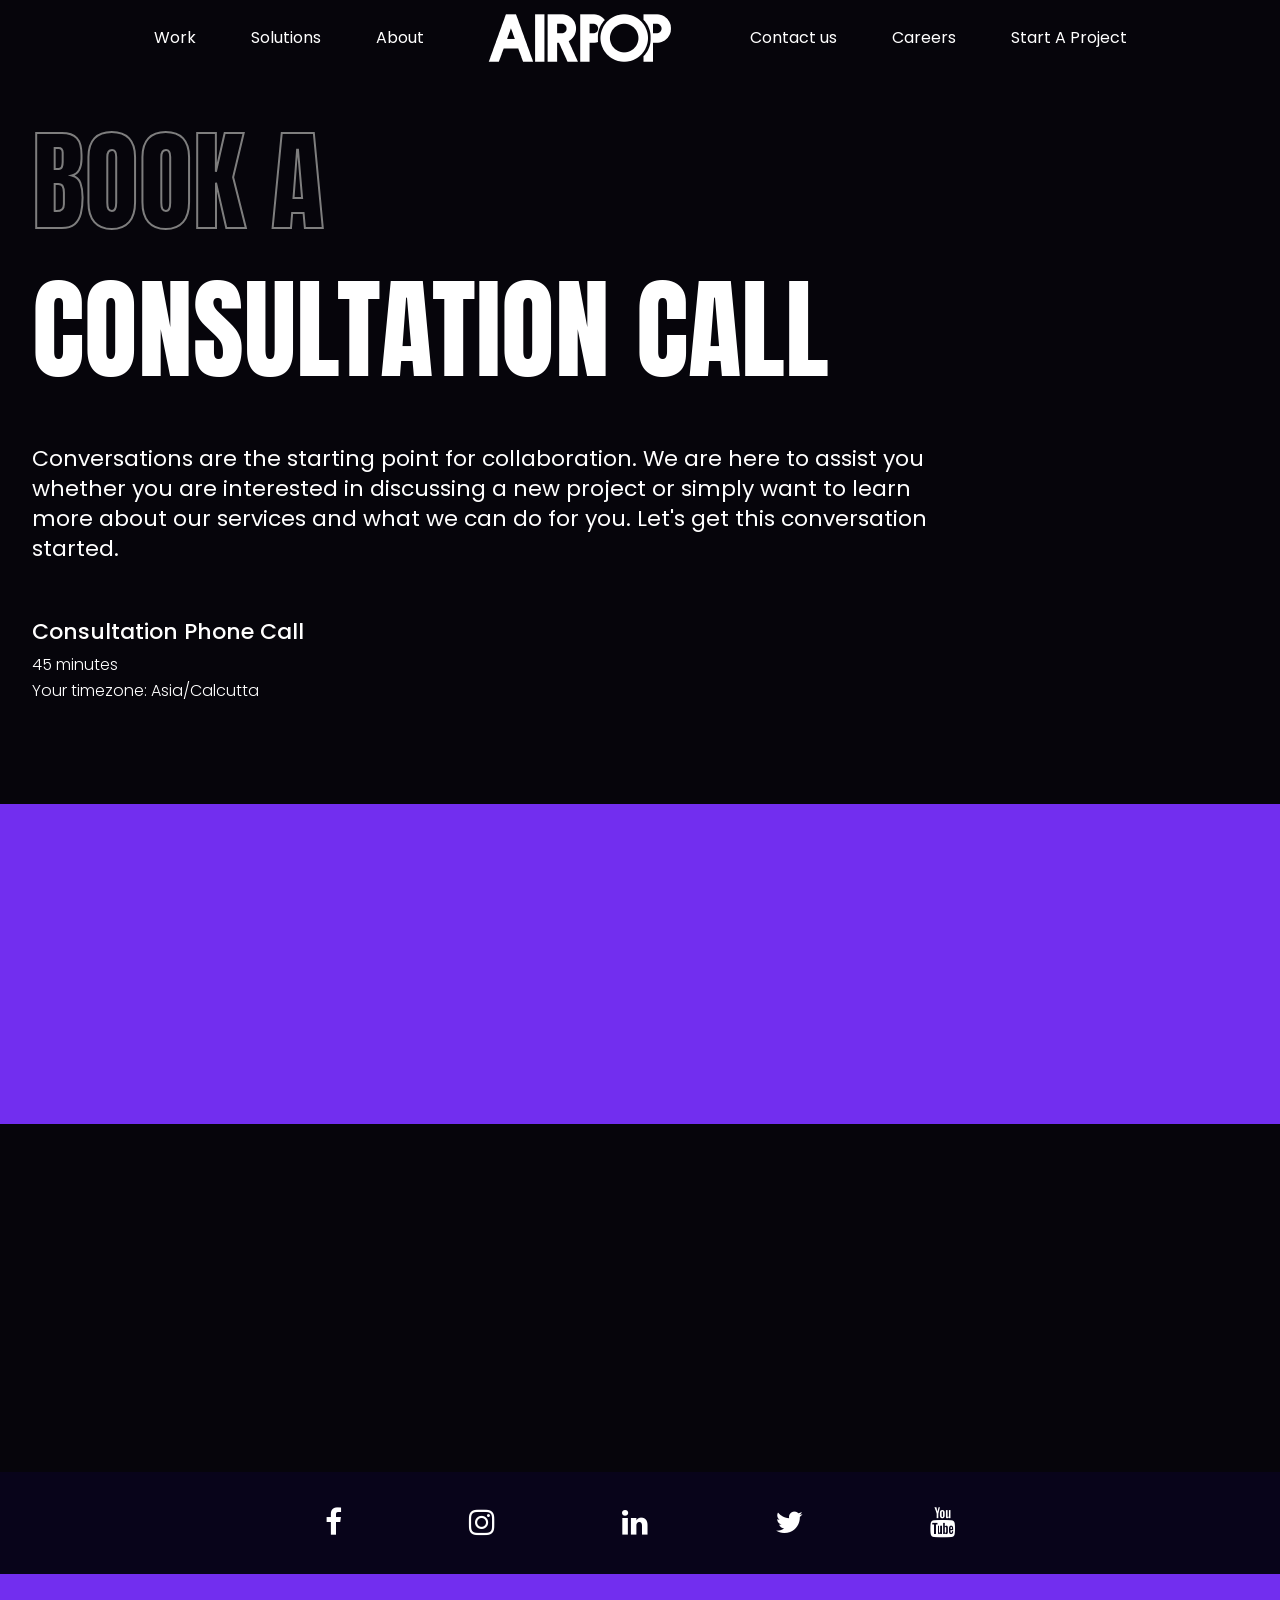
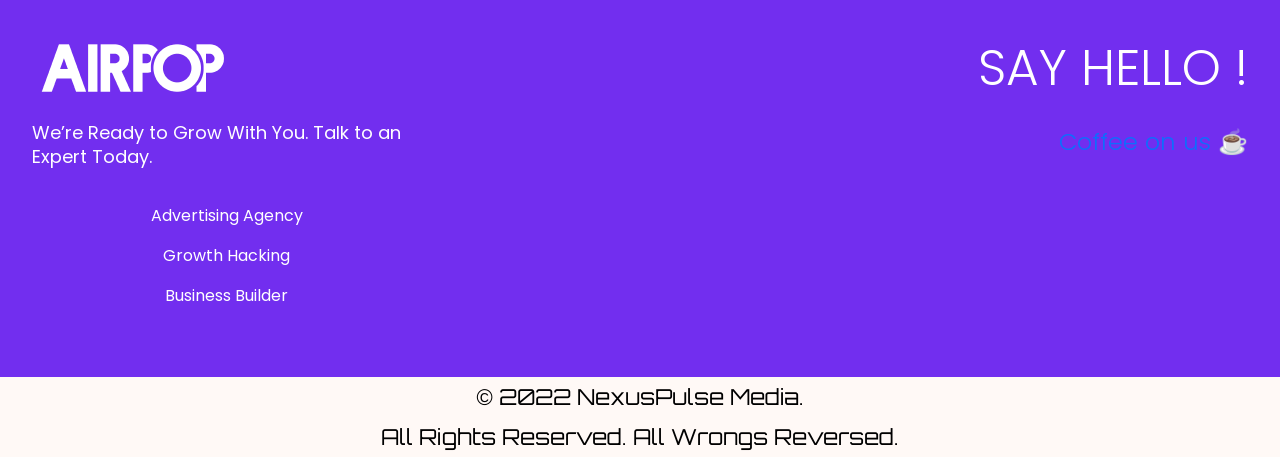
<file: public/consultation-call.html>
<!DOCTYPE html>
<html lang="en">
   <head>
      <meta charset="UTF-8">
      <meta name="viewport" content="width=device-width, initial-scale=1.0">
      <title>Consulation Call</title>
      <link rel="stylesheet" href="css/bootstrap.min.css">
      <link href="https://unpkg.com/aos@2.3.1/dist/aos.css" rel="stylesheet">
      <link rel="stylesheet" href="https://cdnjs.cloudflare.com/ajax/libs/font-awesome/4.7.0/css/font-awesome.min.css">
      <link rel="stylesheet" href="css/style.css">
      <link rel="stylesheet" href="css/responsive.css">
   </head>
   <body>
      <header id="myHeader" class="m-hide navbar navbar-expand-lg navbar-light position-absolute w-100">
         <div class="container">
            <button class="navbar-toggler order-xs-1 order-md--1" onclick="openNav()" type="button">
            <span class="navbar-toggler-icon"></span>
            </button>
            <div class=" navbar-collapse justify-content-end align-items-center" id="navbarScroll">
               <ul id="mySidenav" class="nav-list list-unstyled sidenav font-Poppins">
                  <li>
                     <a href="javascript:void(0)" class="closebtn text-decoration-none" onclick="closeNav()">×</a>
                  </li>
                  <li class="nav-item px-4  d-inline-block ">
                     <a href="work.html" class="nav-link fw-400 font-16">Work</a>
                  </li>
                  <li class="nav-item px-4  d-inline-block dropdown-menu-list">
                     <a href="#" class="nav-link fw-400 font-16">Solutions</a>
                     <ul class="sub-menu">
                        <li class="menu-item"><a href="services.html">E-commerce &amp; D2C</a></li>
                        <li class="menu-item"><a href="services.html">FMCG &amp; Retail</a></li>
                        <li class="menu-item"><a href="services.html">Growth Startups &amp; Apps</a></li>
                        <li class="menu-item"><a href="services.html">Education</a></li>
                        <li class="menu-item"><a href="services.html">Human Resource</a></li>
                        <li class="menu-item"><a href="services.html">Healthcare</a></li>
                        <li class="menu-item"><a href="services.html">Real Estate</a></li>
                     </ul>
                  </li>
                  <li class="nav-item px-4  d-inline-block ">
                     <a href="about.html" class="nav-link fw-400 font-16">About</a>
                  </li>
                  <li class="nav-item px-4  d-inline-block ">
                     <a class="navbar-brand order-xs-2 order-md--2" href="index.html">
                     <img src="images/logo.png" alt="logo" width="200">
                     </a>
                  </li>
                  <li class="nav-item px-4  d-inline-block ">
                     <a href="contact.html" class="nav-link fw-400 font-16">Contact us</a>
                  </li>
                  <li class="nav-item px-4  d-inline-block ">
                     <a href="career.html" class="nav-link fw-400 font-16">Careers</a>
                  </li>
                  <li class="nav-item px-4  d-inline-block ">
                     <a href="start-a-project.html" class="nav-link fw-400 font-16">Start A Project</a>
                  </li>
               </ul>
            </div>
         </div>
      </header>
      <header id="myHeader-mobile" class="d-hide navbar navbar-expand-lg navbar-light position-absolute w-100">
         <div class="container">
            <a class="navbar-brand order-xs-2 order-md--2" href="index.html">
            <img src="images/logo.png" alt="logo">
            </a>
            <button class="navbar-toggler order-xs-1 order-md--1" onclick="openNav()" type="button">
            <span class="navbar-toggler-icon"></span>
            </button>
            <div class=" navbar-collapse justify-content-end align-items-center" id="navbarScroll">
               <ul id="mySidenav-mobile" class="nav-list list-unstyled sidenav text-start p-0">
                  <li class="py-0">
                     <a class="navbar-brand order-xs-2 order-md--2" href="index.html">
                     <img src="images/logo.png" alt="logo" width="70">
                     </a>
                     <a href="javascript:void(0)" class="closebtn text-decoration-none" onclick="closeNav()">×</a>
                  </li>
                  <li>
                     <div class="menu-title">
                        <h2 class="font-18 fw-600 text-white">Menu</h2>
                        <div class="aux-modern-heading-divider"></div>
                     </div>
                  </li>
                  <li class="nav-item px-4  d-inline-block ">
                     <a href="about.html" class="nav-link fw-bold font-16">About</a>
                  </li>
                  <li class="nav-item px-4  d-inline-block ">
                     <a href="career.html" class="nav-link fw-bold font-16">Careers</a>
                  </li>
                  <li class="nav-item px-4  d-inline-block ">
                     <a href="contact.html" class="nav-link fw-bold font-16">Contact Us</a>
                  </li>
                  <li class="nav-item px-4  d-inline-block ">
                     <a href="work.html" class="nav-link fw-bold font-16">Work</a>
                  </li>
                  <li class="nav-item px-4  d-inline-block ">
                     <a href="#" class="nav-link fw-bold font-16">For Influencers</a>
                  </li>
                  <li class="nav-item px-4  d-inline-block mt-3">
                     <div class="menu-title">
                        <a href="start-a-project.html">
                           <h2 class="font-16 fw-300 text-white text-decoration-underline">Start A Project</h2>
                        </a>
                     </div>
                  </li>
                  <li class="nav-item px-4  d-inline-block">
                     <ul class="social-icons">
                        <li>
                           <a href="">
                           <i class="fa fa-facebook text-white"></i>
                           </a>
                        </li>
                        <li>
                           <a href="">
                           <i class="fa fa-instagram text-white"></i>
                           </a>
                        </li>
                        <li>
                           <a href="">
                           <i class="fa fa-linkedin text-white"></i>
                           </a>
                        </li>
                        <li>
                           <a href="">
                           <i class="fa fa-twitter text-white"></i>
                           </a>
                        </li>
                        <li>
                           <a href="">
                           <i class="fa fa-youtube text-white"></i>
                           </a>
                        </li>
                     </ul>
                  </li>
                  <li class="nav-item px-4  d-inline-block ">
                     <a href="#" class="nav-link fw-bold font-18">Solutions</a>
                     <ul class="solution-list text-start">
                        <li class="p-0 d-inline-block"><a href="services.html">E-commerce &amp; D2C</a></li>
                        <li class="p-0 d-inline-block"><a href="services.html">FMCG &amp; Retail</a></li>
                        <li class="p-0 d-inline-block"><a href="services.html">Growth Startups &amp; Apps</a></li>
                        <li class="p-0 d-inline-block"><a href="services.html">Education</a></li>
                        <li class="p-0 d-inline-block"><a href="services.html">Human Resource</a></li>
                        <li class="p-0 d-inline-block"><a href="services.html">Healthcare</a></li>
                        <li class="p-0 d-inline-block"><a href="services.html">Real Estate</a></li>
                     </ul>
                  </li>
               </ul>
            </div>
         </div>
      </header>
      <div class="wrapper-pd bg-dark consulation-wrapper">
         <div class="container">
            <div class="col-lg-9 col-md-9 col-12">
               <div class=" mt-lg-3 mt-md-2 mt-sm-1 aos-init aos-animate" data-aos="fade-up" data-aos-delay="50">
                  <h5 class="text-outline font-anton font-110 fw-100">BOOK A </h5>
               </div>
               <div class="mt-lg-3 mt-md-2 mt-sm-1 mb-lg-3 mb-md-2 mb-sm-1 aos-init aos-animate" data-aos="fade-up" data-aos-delay="50">
                  <h5 class="font-anton fw-500 font-110 text-white">CONSULTATION CALL</h5>
               </div>
               <div class="font-Poppins font-22 line-height-30 fw-400 mb-lg-5 mb-md-4 mb-2 mt-lg-5 mt-md-4 mt-2 text-white aos-init aos-animate" data-aos="fade-up" data-aos-delay="50">
                  Conversations are the starting point for collaboration. We are here to assist you whether you are interested in discussing a new project or simply want to learn more about our services and what we can do for you. Let's get this conversation started.</div>
           
            </div>
               <div class="consultation-wrapper font-Poppins text-white">
                  <div class="job-title aos-init aos-animate" data-aos="fade-up" data-aos-delay="50">
                     <div class="font-22 fw-500">Consultation Phone Call</div>
                     <div class="font-16 fw-300"> 45 minutes
                     </div>
                  </div>
                  <div class="font-16 fw-300"> 
                     Your timezone:
                    <span> Asia/Calcutta</span>
                  </div>
            </div>
         </div>
      </div>
      <div class="wrapper-pd bg-blue">
         <div class="container">
            <div class="text-outline mt-lg-3 mt-md-2 mt-sm-1 aos-init aos-animate" data-aos="fade-up" data-aos-delay="50">
               <a href="">
                  <h5 class="font-Poppins">START A PROJECT</h5>
               </a>
            </div>
            <div class="text-outline mt-lg-5 mt-md-3 mt-sm-2 aos-init aos-animate" data-aos="fade-up" data-aos-delay="60">
               <a href="">
                  <h5 class="font-Poppins">BOOK A CONSULTATION</h5>
               </a>
            </div>
         </div>
      </div>
      <div class="wrapper-pd bg-dark">
         <div class="container">
            <div class="row">
               <div class="col-lg-6 col-md-12 col-12">
                  <h6 class="line-height-30 font-Sans-serif font-40 fw-bold mt-lg-3 mt-md-2 mt-sm-1 text-white aos-init aos-animate" data-aos="fade-up" data-aos-delay="50">What's Next?</h6>
                  <p class="line-height-30 font-Sans-serif font-25 fw-500 mt-lg-4 mt-md-2 mt-sm-1 text-white aos-init aos-animate" data-aos="fade-up" data-aos-delay="50">
                     Conversations are the starting point for collaboration. We are here to assist you whether you are interested in discussing a new project or want to learn more about our services and what we can do for you. So let's get this conversation started.
                  </p>
               </div>
            </div>
         </div>
      </div>
      <div class="footer-upper">
         <div class="container">
            <ul class="social-icons">
               <li>
                  <a href="">
                  <i class="fa fa-facebook"></i>
                  </a>
               </li>
               <li>
                  <a href="">
                  <i class="fa fa-instagram"></i>
                  </a>
               </li>
               <li>
                  <a href="">
                  <i class="fa fa-linkedin"></i>
                  </a>
               </li>
               <li>
                  <a href="">
                  <i class="fa fa-twitter"></i>
                  </a>
               </li>
               <li>
                  <a href="">
                  <i class="fa fa-youtube"></i>
                  </a>
               </li>
            </ul>
         </div>
      </div>
      <footer class="wrapper-pd bg-blue">
         <div class="container">
            <div class="row">
               <div class="col-lg-4 col-md-4 col-12">
                  <a href="index.html">
                  <img src="images/logo.png" alt="" width="200">
                  </a> <br>
                  <p class="fw-400 font-18 line-height-18 text-white mt-4">We’re Ready to Grow With You. Talk to an Expert Today.</p>
                  <ul class="mt-4">
                     <li><span class="fw-400 font-16 line-height-20 text-white">Advertising Agency</span></li>
                     <li> <span class="fw-400 font-16 line-height-20 text-white">Growth Hacking</span></li>
                     <li> <span class="fw-400 font-16 line-height-20 text-white">Business Builder</span></li>
                  </ul>
               </div>
               <div class="col-lg-8 col-md-8 col-12">
                  <a href="" class="text-white">
                     <h5 class="fw-300 aux-modern-heading-primary">SAY HELLO !</h5>
                  </a>
                  <div class="mt-lg-3 mt-md-2 mt-sm-2 mt-1">
                     <a href="#" class="footer-coffee">Coffee on us ☕ </a> 
                  </div>
               </div>
            </div>
         </div>
      </footer>
      <div class="footer-bottom bg-pinkish">
         <div class="container">
            <div class="row">
               <div class="col-lg-12 col-md-12 col-12">
                  <p class="font-22 fw-400 text-black text-center">© 2022 NexusPulse Media.</p>
                  <p class="font-22 line-height-20 fw-400 text-black text-center ">All Rights Reserved. All Wrongs Reversed.</p>
               </div>
            </div>
         </div>
      </div>
      <button id="goToTopButton" title="Go to Top">
         <i class="fa fa-long-arrow-up"></i>
      </button>
      <script src="js/jquery.min.js"></script>
      <script src="js/bootstrap.min.js"></script>
      <script src="https://unpkg.com/aos@2.3.1/dist/aos.js"></script>
      <script src="js/custom.js"></script>
   </body>
</html>
</file>
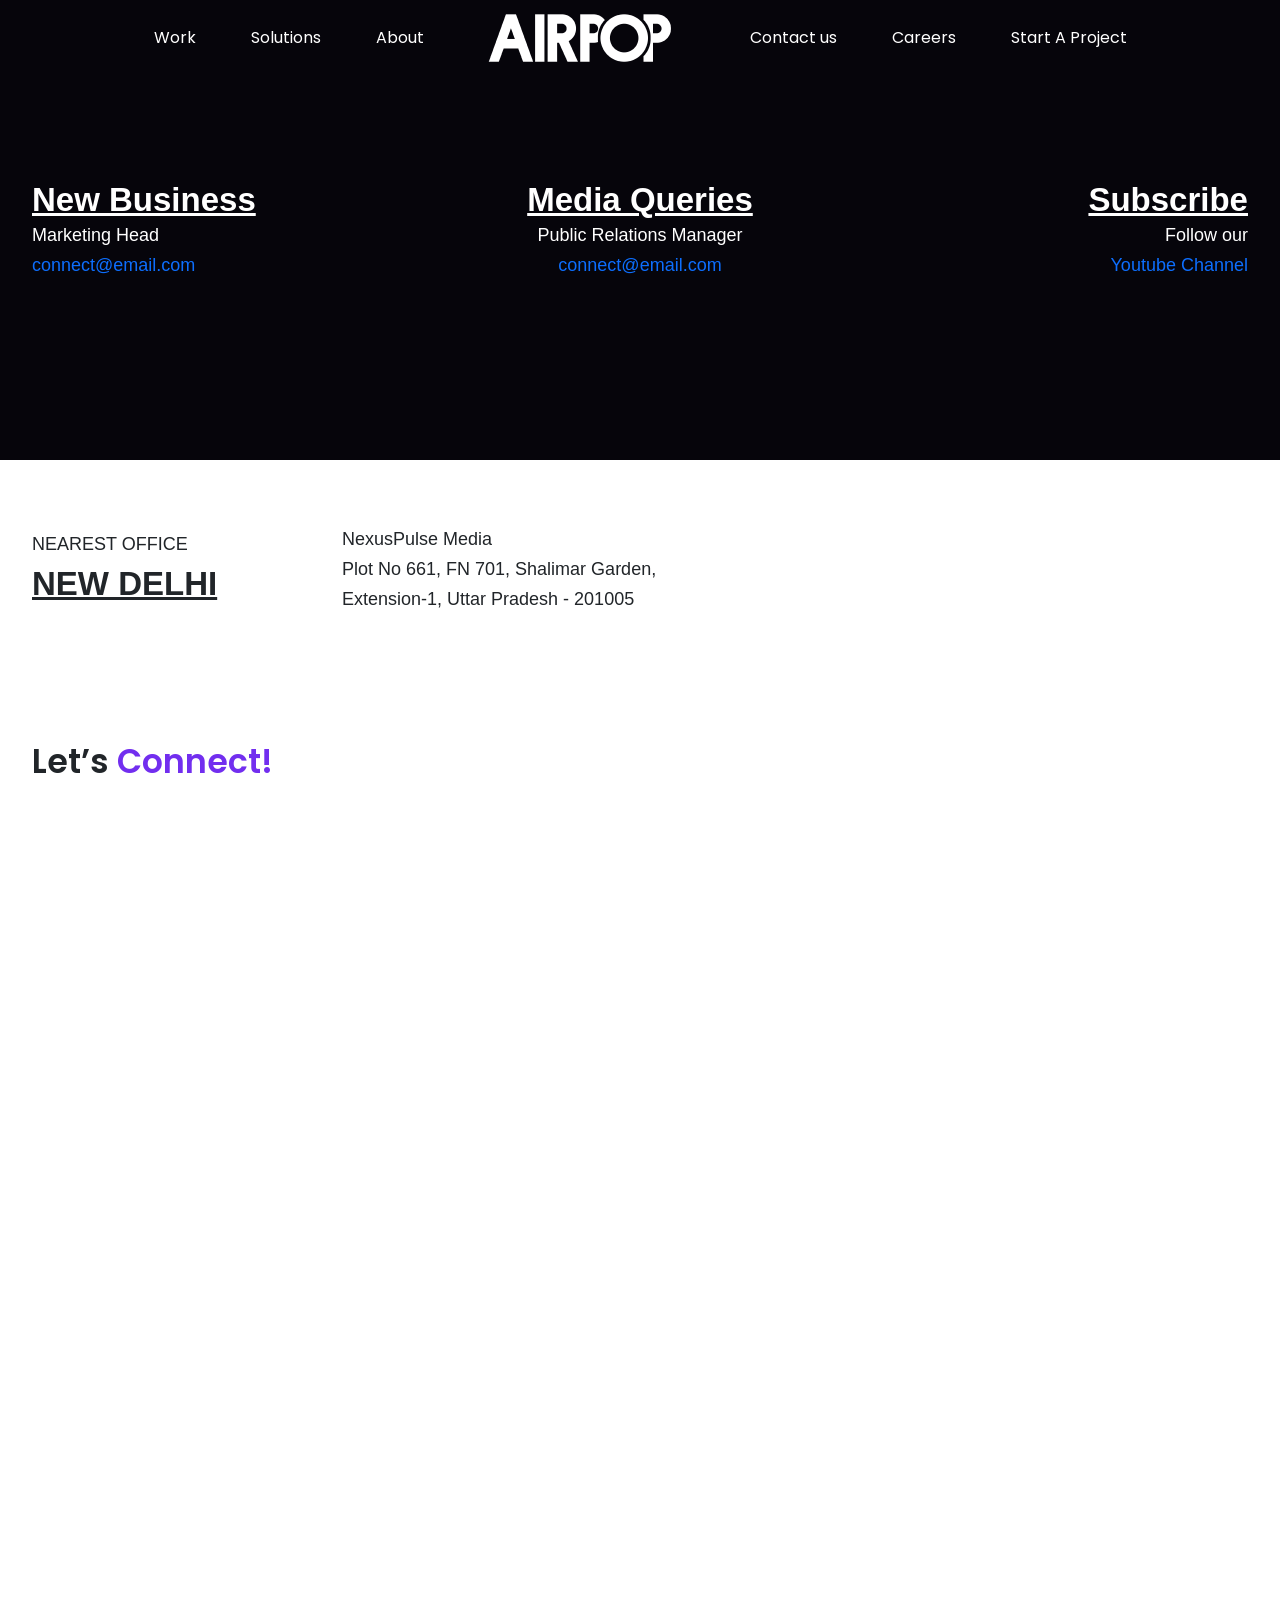
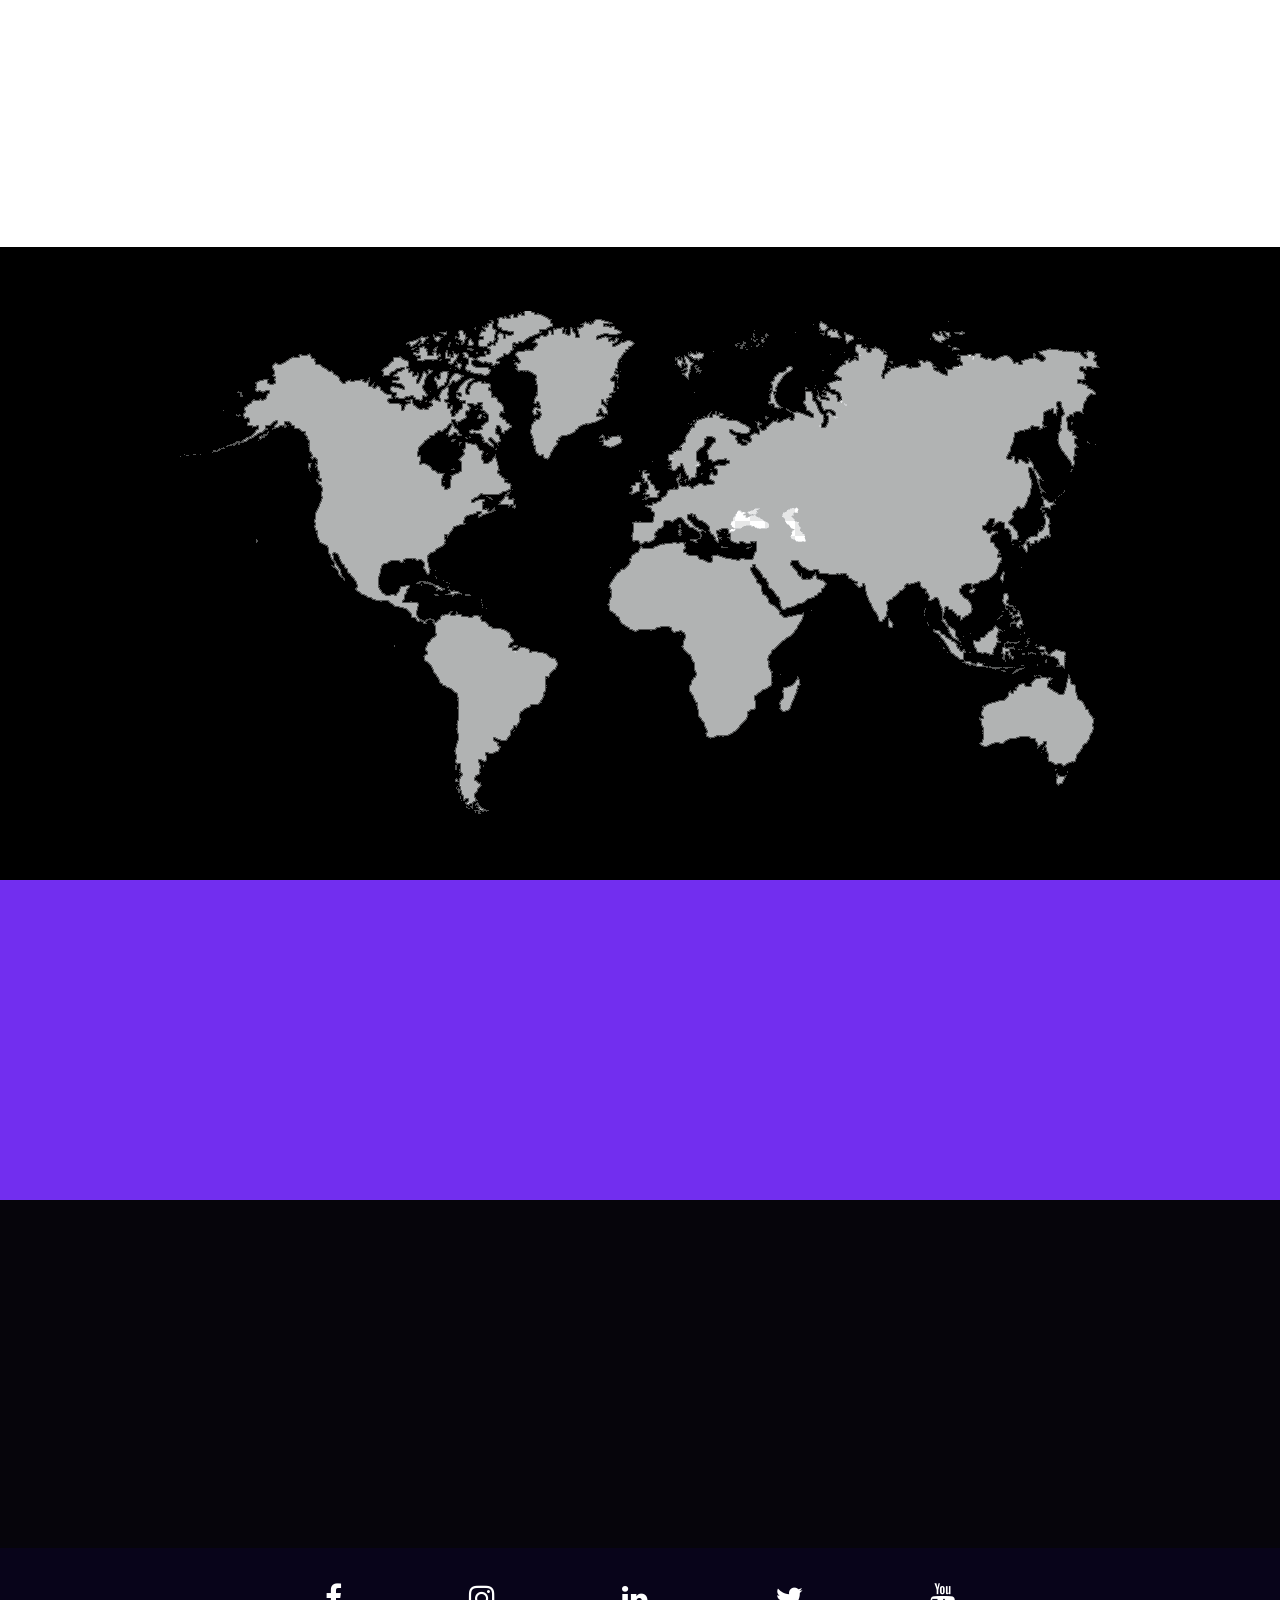
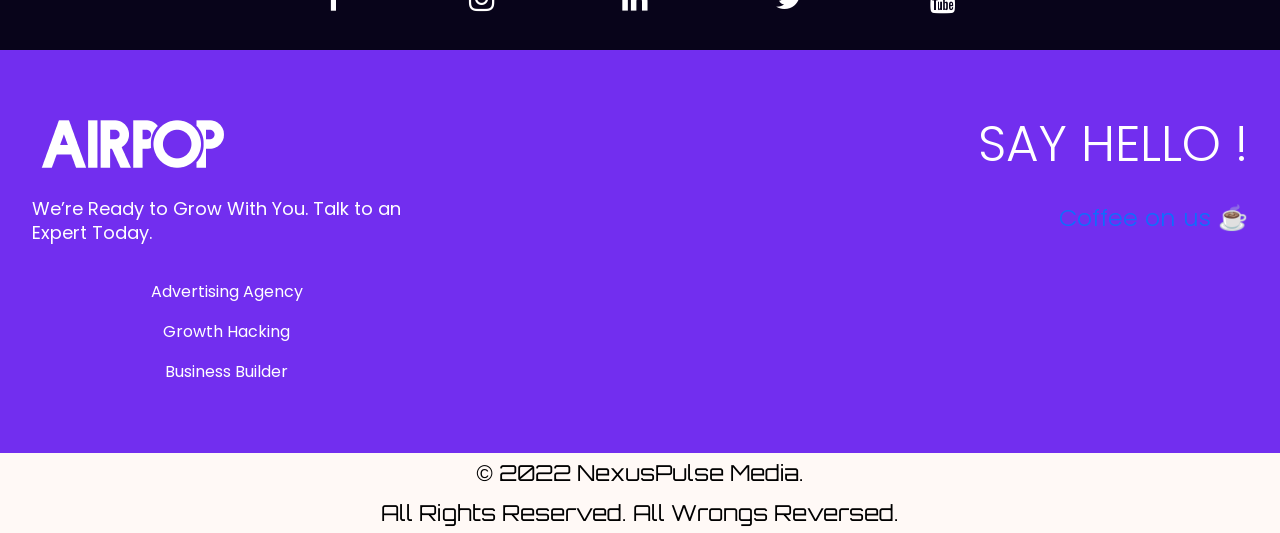
<file: public/contact.html>
<!DOCTYPE html>
<html lang="en">
   <head>
      <meta charset="UTF-8">
      <meta name="viewport" content="width=device-width, initial-scale=1.0">
      <title>Contact</title>
      <link rel="stylesheet" href="css/bootstrap.min.css">
      <link href="https://unpkg.com/aos@2.3.1/dist/aos.css" rel="stylesheet">
      <link rel="stylesheet" href="https://cdnjs.cloudflare.com/ajax/libs/font-awesome/4.7.0/css/font-awesome.min.css">
      <link rel="stylesheet" href="css/style.css">
      <link rel="stylesheet" href="css/responsive.css">
   </head>
   <body>
      <header id="myHeader" class="m-hide navbar navbar-expand-lg navbar-light position-absolute w-100">
         <div class="container">
            <button class="navbar-toggler order-xs-1 order-md--1" onclick="openNav()" type="button">
            <span class="navbar-toggler-icon"></span>
            </button>
            <div class=" navbar-collapse justify-content-end align-items-center" id="navbarScroll">
               <ul id="mySidenav" class="nav-list list-unstyled sidenav font-Poppins">
                  <li>
                     <a href="javascript:void(0)" class="closebtn text-decoration-none" onclick="closeNav()">×</a>
                  </li>
                  <li class="nav-item px-4  d-inline-block ">
                     <a href="work.html" class="nav-link fw-400 font-16">Work</a>
                  </li>
                  <li class="nav-item px-4  d-inline-block dropdown-menu-list">
                     <a href="#" class="nav-link fw-400 font-16">Solutions</a>
                     <ul class="sub-menu">
                        <li class="menu-item"><a href="services.html">E-commerce &amp; D2C</a></li>
                        <li class="menu-item"><a href="services.html">FMCG &amp; Retail</a></li>
                        <li class="menu-item"><a href="services.html">Growth Startups &amp; Apps</a></li>
                        <li class="menu-item"><a href="services.html">Education</a></li>
                        <li class="menu-item"><a href="services.html">Human Resource</a></li>
                        <li class="menu-item"><a href="services.html">Healthcare</a></li>
                        <li class="menu-item"><a href="services.html">Real Estate</a></li>
                     </ul>
                  </li>
                  <li class="nav-item px-4  d-inline-block ">
                     <a href="about.html" class="nav-link fw-400 font-16">About</a>
                  </li>
                  <li class="nav-item px-4  d-inline-block ">
                     <a class="navbar-brand order-xs-2 order-md--2" href="index.html">
                     <img src="images/logo.png" alt="logo" width="200">
                     </a>
                  </li>
                  <li class="nav-item px-4  d-inline-block ">
                     <a href="contact.html" class="nav-link fw-400 font-16">Contact us</a>
                  </li>
                  <li class="nav-item px-4  d-inline-block ">
                     <a href="career.html" class="nav-link fw-400 font-16">Careers</a>
                  </li>
                  <li class="nav-item px-4  d-inline-block ">
                     <a href="start-a-project.html" class="nav-link fw-400 font-16">Start A Project</a>
                  </li>
               </ul>
            </div>
         </div>
      </header>
      <header id="myHeader-mobile" class="d-hide navbar navbar-expand-lg navbar-light position-absolute w-100">
         <div class="container">
            <a class="navbar-brand order-xs-2 order-md--2" href="index.html">
            <img src="images/logo.png" alt="logo">
            </a>
            <button class="navbar-toggler order-xs-1 order-md--1" onclick="openNav()" type="button">
            <span class="navbar-toggler-icon"></span>
            </button>
            <div class=" navbar-collapse justify-content-end align-items-center" id="navbarScroll">
               <ul id="mySidenav-mobile" class="nav-list list-unstyled sidenav text-start p-0">
                  <li class="py-0">
                     <a class="navbar-brand order-xs-2 order-md--2" href="index.html">
                     <img src="images/logo.png" alt="logo" width="70">
                     </a>
                     <a href="javascript:void(0)" class="closebtn text-decoration-none" onclick="closeNav()">×</a>
                  </li>
                  <li>
                     <div class="menu-title">
                        <h2 class="font-18 fw-600 text-white">Menu</h2>
                        <div class="aux-modern-heading-divider"></div>
                     </div>
                  </li>
                  <li class="nav-item px-4  d-inline-block ">
                     <a href="about.html" class="nav-link fw-bold font-16">About</a>
                  </li>
                  <li class="nav-item px-4  d-inline-block ">
                     <a href="career.html" class="nav-link fw-bold font-16">Careers</a>
                  </li>
                  <li class="nav-item px-4  d-inline-block ">
                     <a href="contact.html" class="nav-link fw-bold font-16">Contact Us</a>
                  </li>
                  <li class="nav-item px-4  d-inline-block ">
                     <a href="work.html" class="nav-link fw-bold font-16">Work</a>
                  </li>
                  <li class="nav-item px-4  d-inline-block ">
                     <a href="#" class="nav-link fw-bold font-16">For Influencers</a>
                  </li>
                  <li class="nav-item px-4  d-inline-block mt-3">
                     <div class="menu-title">
                        <a href="start-a-project.html">
                           <h2 class="font-16 fw-300 text-white text-decoration-underline">Start A Project</h2>
                        </a>
                     </div>
                  </li>
                  <li class="nav-item px-4  d-inline-block">
                     <ul class="social-icons">
                        <li>
                           <a href="">
                           <i class="fa fa-facebook text-white"></i>
                           </a>
                        </li>
                        <li>
                           <a href="">
                           <i class="fa fa-instagram text-white"></i>
                           </a>
                        </li>
                        <li>
                           <a href="">
                           <i class="fa fa-linkedin text-white"></i>
                           </a>
                        </li>
                        <li>
                           <a href="">
                           <i class="fa fa-twitter text-white"></i>
                           </a>
                        </li>
                        <li>
                           <a href="">
                           <i class="fa fa-youtube text-white"></i>
                           </a>
                        </li>
                     </ul>
                  </li>
                  <li class="nav-item px-4  d-inline-block ">
                     <a href="#" class="nav-link fw-bold font-18">Solutions</a>
                     <ul class="solution-list text-start">
                        <li class="p-0 d-inline-block"><a href="services.html">E-commerce &amp; D2C</a></li>
                        <li class="p-0 d-inline-block"><a href="services.html">FMCG &amp; Retail</a></li>
                        <li class="p-0 d-inline-block"><a href="services.html">Growth Startups &amp; Apps</a></li>
                        <li class="p-0 d-inline-block"><a href="services.html">Education</a></li>
                        <li class="p-0 d-inline-block"><a href="services.html">Human Resource</a></li>
                        <li class="p-0 d-inline-block"><a href="services.html">Healthcare</a></li>
                        <li class="p-0 d-inline-block"><a href="services.html">Real Estate</a></li>
                     </ul>
                  </li>
               </ul>
            </div>
         </div>
      </header>
      <div class="contact-banner bg-dark">
         <div class="container">
            <div class="row">
               <div class="col-lg-4 col-md-4 col-12">
                  <div class="contact-details font-Sans-serif aos-init aos-animate" data-aos="fade-right" data-aos-delay="50">
                     <div class="font-33 fw-600 text-decoration-underline text-white">New Business</div>
                     <a href="mailto:connect@email.com">
                        <div class="font-18 fw-400 line-height-30">
                           <div class=" text-white">Marketing Head </div>
                           <div>connect@email.com</div>
                        </div>
                     </a>
                  </div>
               </div>
               <div class="col-lg-4 col-md-4 col-12 text-center">
                  <div class="contact-details font-Sans-serif aos-init aos-animate" data-aos="fade-left" data-aos-delay="50">
                     <div class="font-33 fw-600 text-decoration-underline text-white">Media Queries</div>
                     <a href="mailto:connect@email.com">
                        <div class="font-18 fw-400 line-height-30">
                           <div class=" text-white">Public Relations Manager</div>
                           <div>connect@email.com</div>
                        </div>
                     </a>
                  </div>
               </div>
               <div class="col-lg-4 col-md-4 col-12 text-end">
                  <div class="contact-details font-Sans-serif aos-init aos-animate" data-aos="fade-left" data-aos-delay="50">
                     <div class="font-33 fw-600 text-decoration-underline text-white">Subscribe</div>
                     <a href="mailto:connect@email.com">
                        <div class="font-18 fw-400 line-height-30">
                           <div class=" text-white">Follow our </div>
                           <div>Youtube Channel</div>
                        </div>
                     </a>
                  </div>
               </div>
            </div>
         </div>
      </div>
      <div class="wrapper-pd bg-white">
         <div class="container">
            <div class="row">
               <div class="col-lg-3 col-md-3 col-12">
                  <div class="contact-details font-Sans-serif aos-init aos-animate" data-aos="fade-up" data-aos-delay="50">
                     <div class="font-18 fw-300">NEAREST OFFICE
                     </div>
                     <div class="font-33 fw-600 text-decoration-underline aos-init aos-animate" data-aos="fade-up" data-aos-delay="50"> NEW DELHI
                     </div>
                  </div>
               </div>
               <div class="col-lg-4 col-md-4 col-12">
                  <div class="contact-details font-Sans-serif aos-init aos-animate" data-aos="fade-up" data-aos-delay="50">
                     <div class="font-18 fw-300 line-height-30">NexusPulse Media <br>
                        Plot No 661, FN 701, Shalimar Garden, Extension-1, Uttar Pradesh - 201005
                     </div>
                  </div>
               </div>
            </div>
         </div>
      </div>
      <div class="wrapper-pd bg-white">
         <div class="container">
            <div class="font-Poppins mb-lg-5 mb-md-4 mb-sm-3 aos-init aos-animate font-33 fw-600 aos-init aos-animate" data-aos="fade-up" data-aos-delay="50">
               Let’s <span class="text-blue">Connect!</span>
            </div>
            <form class="contact-form font-Poppins ">
               <div class="row">
                  <div class="col-lg-5 col-md-5 col-12">
                     <div class="mb-lg-5 mb-md-4 mb-2 aos-init aos-animate" data-aos="fade-up" data-aos-delay="50">
                        <input type="text" class="form-control" id="" placeholder="Your name">
                     </div>
                     <div class="mb-lg-5 mb-md-4 mb-2 aos-init aos-animate" data-aos="fade-up" data-aos-delay="50">
                        <input type="email" class="form-control" id="" placeholder="Email Address">
                     </div>
                  </div>
                  <div class="col-lg-5 col-md-5 col-12">
                     <div class="mb-lg-5 mb-md-4 mb-2 aos-init aos-animate" data-aos="fade-up" data-aos-delay="50">
                        <input type="text" class="form-control" id="" placeholder="Company name">
                     </div>
                     <div class="mb-lg-5 mb-md-4 mb-2 aos-init aos-animate" data-aos="fade-up" data-aos-delay="50">
                        <input type="text" class="form-control" id="" placeholder="Your website URL">
                     </div>
                  </div>
               </div>
               <div class="font-18 fw-500 mb-lg-3 mb-md-3 mb-2  aos-init aos-animate" data-aos="fade-up" data-aos-delay="50">I’M REACHING OUT ON BEHALF OF A COMPANY (CHECK ALL THAT APPLY)</div>
               <div class="font-18 fw-500">
                  <div class="form-check aos-init aos-animate" data-aos="fade-up" data-aos-delay="50">
                     <input class="form-check-input" type="checkbox" value="" id="">
                     <label class="form-check-label" for="">
                     I’m exploring new agency partners 
                     </label>
                  </div>
                  <div class="form-check aos-init aos-animate" data-aos="fade-up" data-aos-delay="50">
                     <input class="form-check-input" type="checkbox" value="" id="">
                     <label class="form-check-label" for="">
                     I’m looking for a partner for creative, media, production, or integrated services
                     </label>
                  </div>
                  <div class="form-check aos-init aos-animate" data-aos="fade-up" data-aos-delay="50">
                     <input class="form-check-input" type="checkbox" value="" id="">
                     <label class="form-check-label" for="">
                     I’m looking for production services
                     </label>
                  </div>
                  <div class="form-check aos-init aos-animate" data-aos="fade-up" data-aos-delay="50">
                     <input class="form-check-input" type="checkbox" value="" id="">
                     <label class="form-check-label" for="">
                     I’m looking for consultative services 
                     </label>
                  </div>
                  <div class="form-check aos-init aos-animate" data-aos="fade-up" data-aos-delay="50">
                     <input class="form-check-input" type="checkbox" value="" id="">
                     <label class="form-check-label" for="">
                     I’m looking for eCommerce support
                     </label>
                  </div>
               </div>
            </form>
            <form class="contact-form font-Poppins">
               <div class="font-18 fw-500 mb-lg-5 mb-md-4 mb-2 mt-lg-5 mt-md-4 mt-2  aos-init aos-animate" data-aos="fade-up" data-aos-delay="50">HOW MUCH DO YOU PLAN TO SPEND IN MARKETING THIS YEAR?</div>
               <div class="row">
                  <div class="col-lg-6 col-md-6 col-12">
                     <select class="form-control mb-lg-5 mb-md-4 mb-2 aos-init aos-animate" data-aos="fade-up" data-aos-delay="50" aria-label="Default select example">
                        <option selected>Please select</option>
                        <option value="1">One</option>
                        <option value="2">Two</option>
                        <option value="3">Three</option>
                     </select>
                     <div class="mb-lg-5 mb-md-4 mb-2 aos-init aos-animate" data-aos="fade-up" data-aos-delay="50">
                        <input type="text" class="form-control" id="" placeholder="Approximate annual revenue of your business?">
                     </div>
                     <div class="mb-lg-5 mb-md-4 mb-2 aos-init aos-animate" data-aos="fade-up" data-aos-delay="50">
                        <input type="text" class="form-control" id="" placeholder="Tell us a bit more about what can we do for you?">
                     </div>
                  </div>
               </div>
               <div class="row">
                  <div class="col-lg-3 col-md-3 col-12">
                     <button class="btn bg-blue py-3 text-white d-block w-50 aos-init aos-animate" data-aos="fade-up" data-aos-delay="50">Send</button>
                  </div>
               </div>
            </form>
         </div>
      </div>
      <div class="wrapper-pd map"> 
         <img src="images/map.png" alt="">
      </div>
      <div class="wrapper-pd bg-blue">
         <div class="container">
            <div class="text-outline mt-lg-3 mt-md-2 mt-sm-1 aos-init aos-animate" data-aos="fade-up" data-aos-delay="50">
               <a href="">
                  <h5 class="font-Poppins">START A PROJECT</h5>
               </a>
            </div>
            <div class="text-outline mt-lg-5 mt-md-3 mt-sm-2 aos-init aos-animate" data-aos="fade-up" data-aos-delay="60">
               <a href="">
                  <h5 class="font-Poppins">BOOK A CONSULTATION</h5>
               </a>
            </div>
         </div>
      </div>
      <div class="wrapper-pd bg-dark">
         <div class="container">
            <div class="row">
               <div class="col-lg-6 col-md-12 col-12">
                  <h6 class="line-height-30 font-Sans-serif font-40 fw-bold mt-lg-3 mt-md-2 mt-sm-1 text-white aos-init aos-animate" data-aos="fade-up" data-aos-delay="50">What's Next?</h6>
                  <p class="line-height-30 font-Sans-serif font-25 fw-500 mt-lg-4 mt-md-2 mt-sm-1 text-white aos-init aos-animate" data-aos="fade-up" data-aos-delay="50">
                     Conversations are the starting point for collaboration. We are here to assist you whether you are interested in discussing a new project or want to learn more about our services and what we can do for you. So let's get this conversation started.
                  </p>
               </div>
            </div>
         </div>
      </div>
      <div class="footer-upper">
         <div class="container">
            <ul class="social-icons">
               <li>
                  <a href="">
                  <i class="fa fa-facebook"></i>
                  </a>
               </li>
               <li>
                  <a href="">
                  <i class="fa fa-instagram"></i>
                  </a>
               </li>
               <li>
                  <a href="">
                  <i class="fa fa-linkedin"></i>
                  </a>
               </li>
               <li>
                  <a href="">
                  <i class="fa fa-twitter"></i>
                  </a>
               </li>
               <li>
                  <a href="">
                  <i class="fa fa-youtube"></i>
                  </a>
               </li>
            </ul>
         </div>
      </div>
      <footer class="wrapper-pd bg-blue">
         <div class="container">
            <div class="row">
               <div class="col-lg-4 col-md-4 col-12">
                  <a href="index.html">
                  <img src="images/logo.png" alt="" width="200">
                  </a> <br>
                  <p class="fw-400 font-18 line-height-18 text-white mt-4">We’re Ready to Grow With You. Talk to an Expert Today.</p>
                  <ul class="mt-4">
                     <li><span class="fw-400 font-16 line-height-20 text-white">Advertising Agency</span></li>
                     <li> <span class="fw-400 font-16 line-height-20 text-white">Growth Hacking</span></li>
                     <li> <span class="fw-400 font-16 line-height-20 text-white">Business Builder</span></li>
                  </ul>
               </div>
               <div class="col-lg-8 col-md-8 col-12">
                  <a href="" class="text-white">
                     <h5 class="fw-300 aux-modern-heading-primary">SAY HELLO !</h5>
                  </a>
                  <div class="mt-lg-3 mt-md-2 mt-sm-2 mt-1">
                     <a href="#" class="footer-coffee">Coffee on us ☕ </a> 
                  </div>
               </div>
            </div>
         </div>
      </footer>
      <div class="footer-bottom bg-pinkish">
         <div class="container">
            <div class="row">
               <div class="col-lg-12 col-md-12 col-12">
                  <p class="font-22 fw-400 text-black text-center">© 2022 NexusPulse Media.</p>
                  <p class="font-22 line-height-20 fw-400 text-black text-center ">All Rights Reserved. All Wrongs Reversed.</p>
               </div>
            </div>
         </div>
      </div>
      <button id="goToTopButton" title="Go to Top">
         <i class="fa fa-long-arrow-up"></i>
      </button>
      <script src="js/jquery.min.js"></script>
      <script src="js/bootstrap.min.js"></script>
      <script src="https://unpkg.com/aos@2.3.1/dist/aos.js"></script>
      <script src="js/custom.js"></script>
   </body>
</html>
</file>
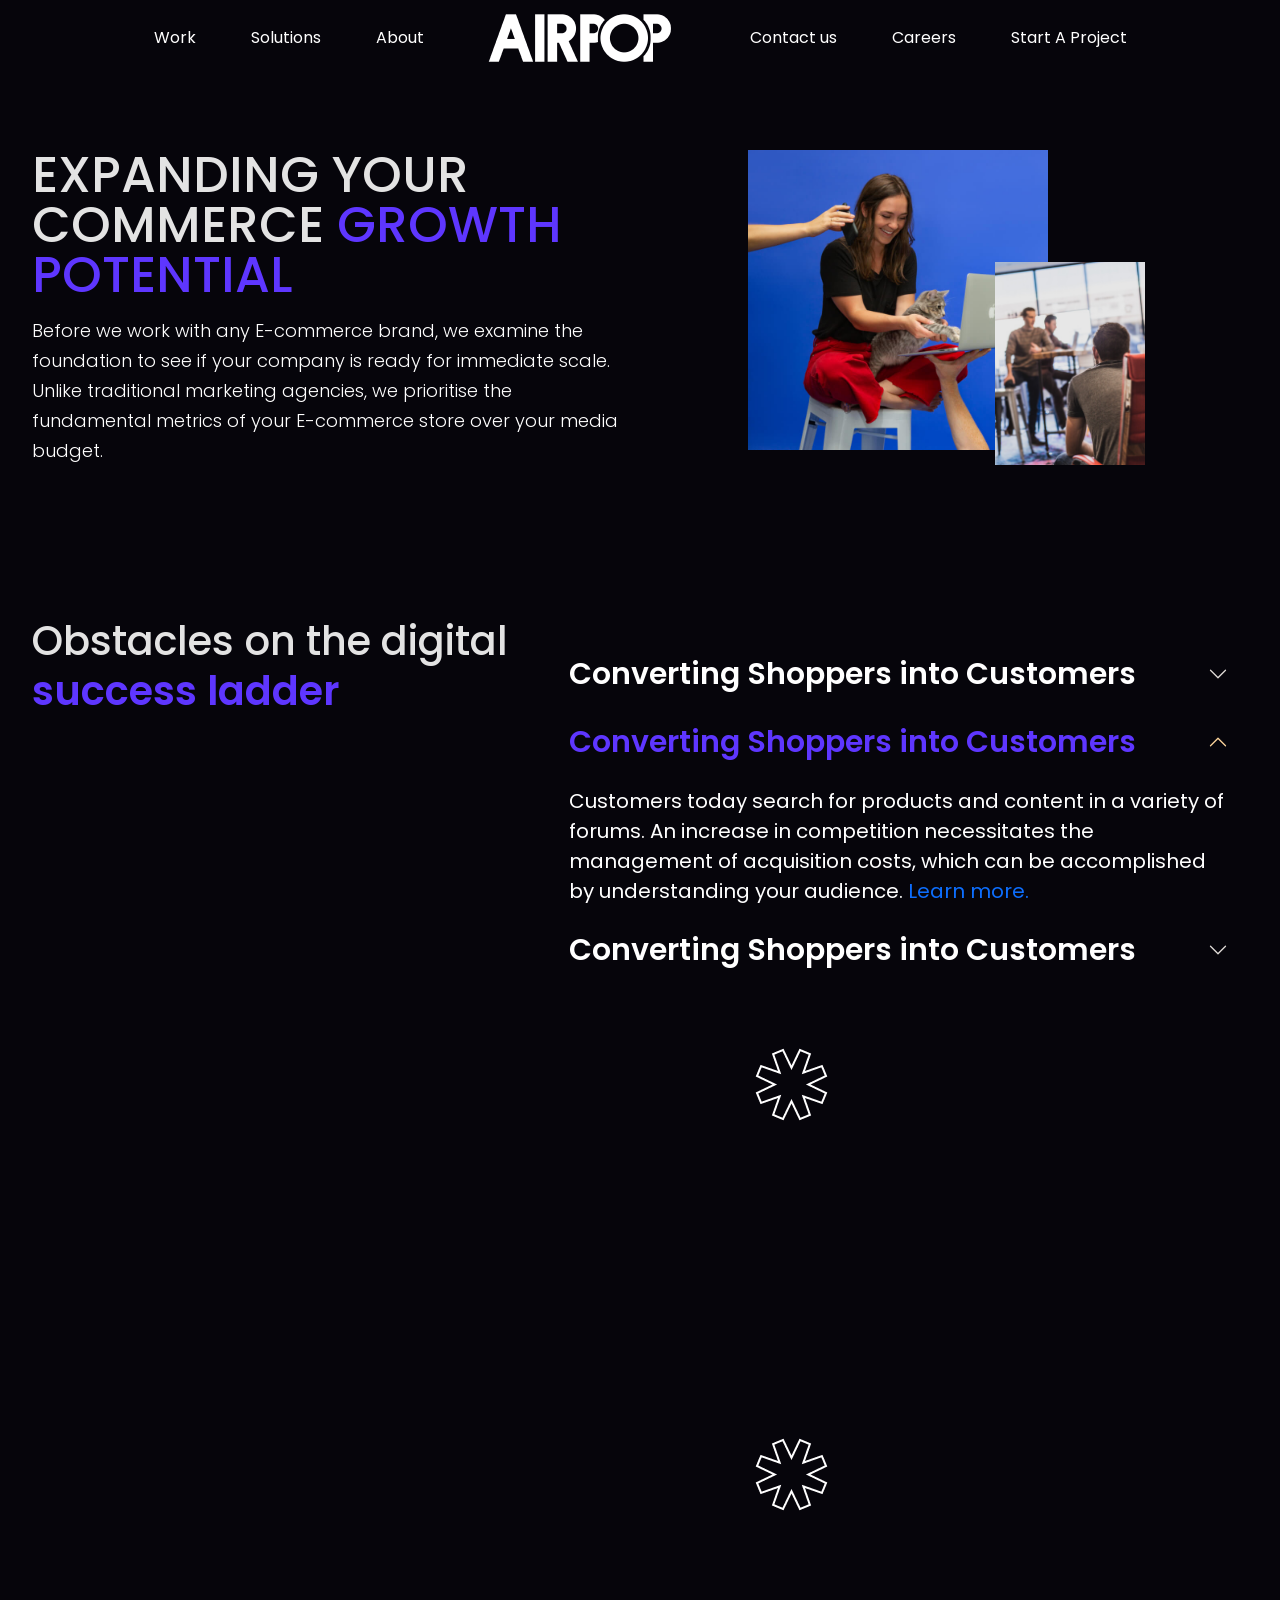
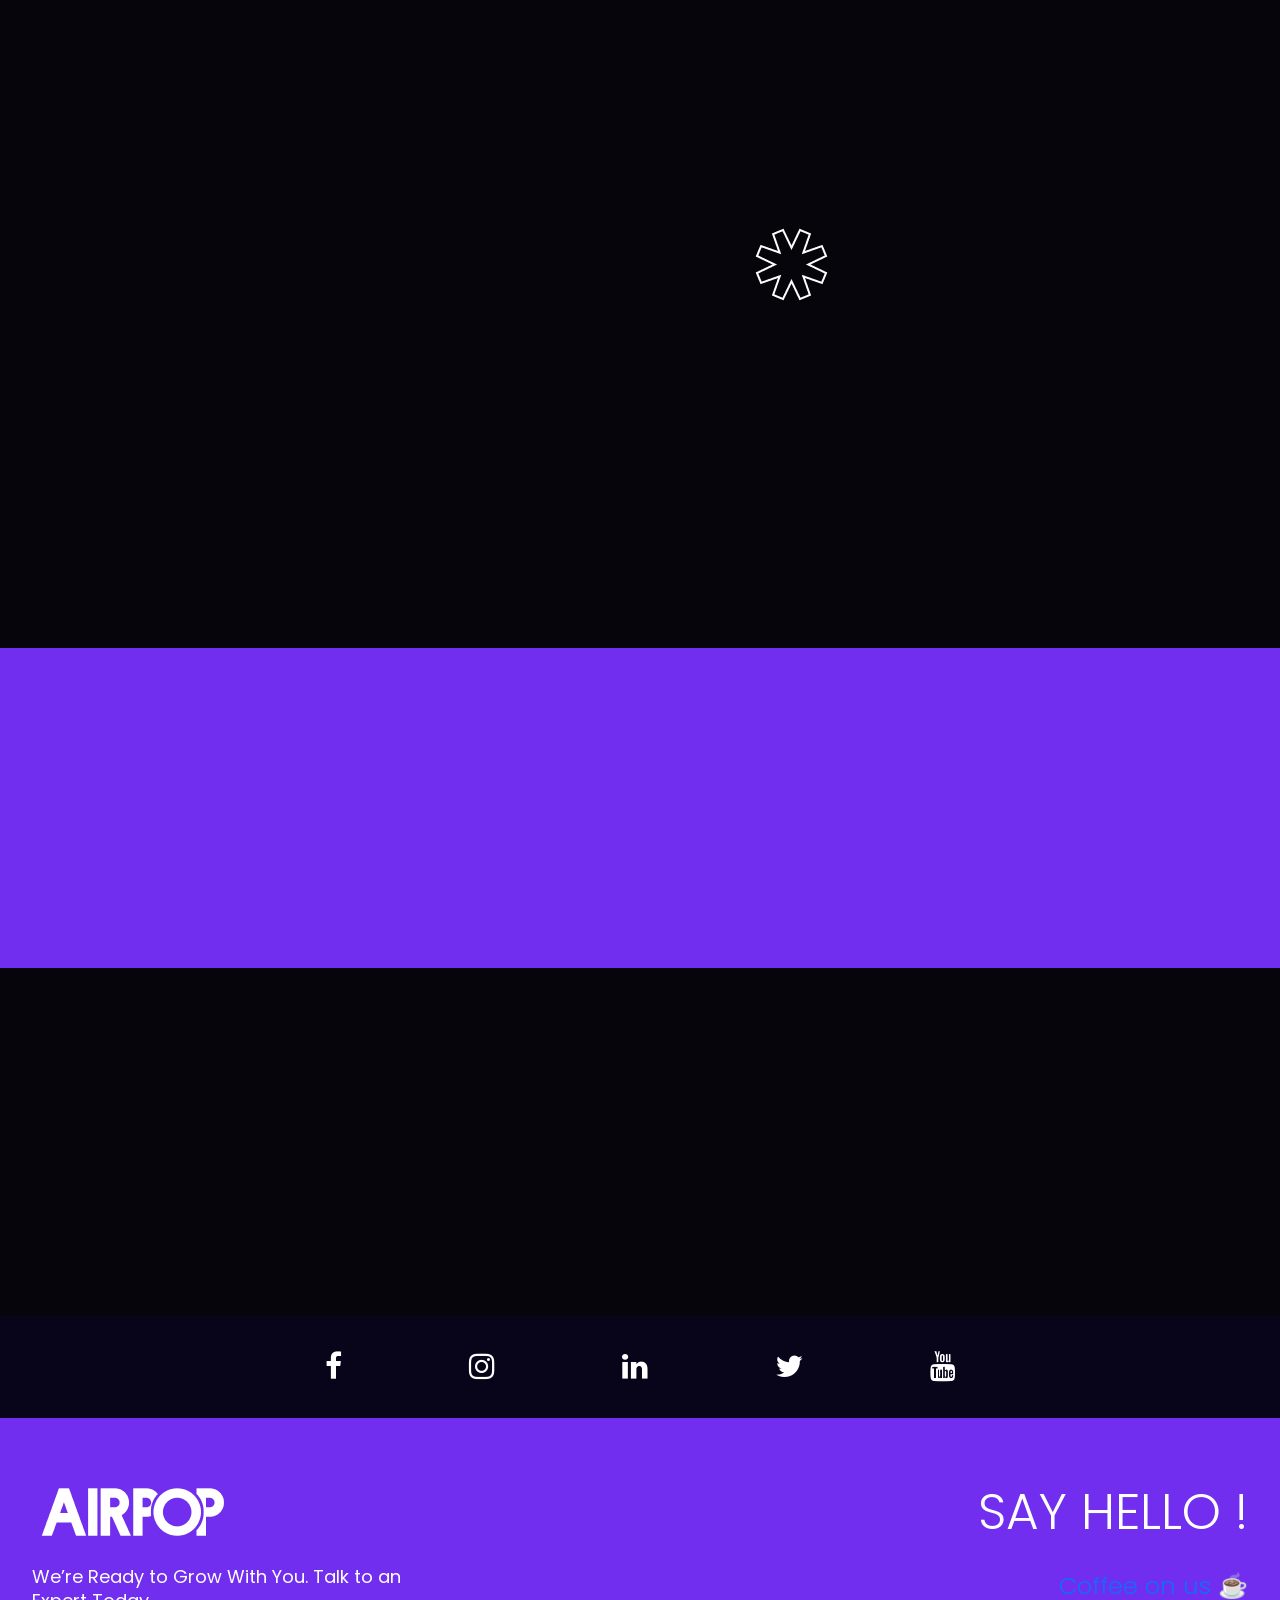
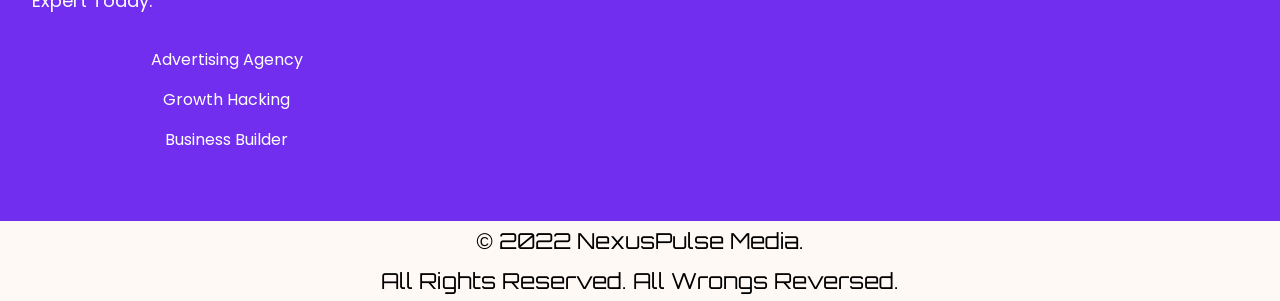
<file: public/services.html>
<!DOCTYPE html>
<html lang="en">
   <head>
      <meta charset="UTF-8">
      <meta name="viewport" content="width=device-width, initial-scale=1.0">
      <title>Services</title>
      <link rel="stylesheet" href="css/bootstrap.min.css">
      <link href="https://unpkg.com/aos@2.3.1/dist/aos.css" rel="stylesheet">
      <link rel="stylesheet" href="https://cdnjs.cloudflare.com/ajax/libs/font-awesome/4.7.0/css/font-awesome.min.css">
      <link rel="stylesheet" href="css/style.css">
      <link rel="stylesheet" href="css/responsive.css">
   </head>
   <body>
      <header id="myHeader" class="m-hide navbar navbar-expand-lg navbar-light position-absolute w-100">
         <div class="container">
            <button class="navbar-toggler order-xs-1 order-md--1" onclick="openNav()" type="button">
            <span class="navbar-toggler-icon"></span>
            </button>
            <div class=" navbar-collapse justify-content-end align-items-center" id="navbarScroll">
               <ul id="mySidenav" class="nav-list list-unstyled sidenav font-Poppins">
                  <li>
                     <a href="javascript:void(0)" class="closebtn text-decoration-none" onclick="closeNav()">×</a>
                  </li>
                  <li class="nav-item px-4  d-inline-block ">
                     <a href="work.html" class="nav-link fw-400 font-16">Work</a>
                  </li>
                  <li class="nav-item px-4  d-inline-block dropdown-menu-list">
                     <a href="#" class="nav-link fw-400 font-16">Solutions</a>
                     <ul class="sub-menu">
                        <li class="menu-item"><a href="services.html">E-commerce &amp; D2C</a></li>
                        <li class="menu-item"><a href="services.html">FMCG &amp; Retail</a></li>
                        <li class="menu-item"><a href="services.html">Growth Startups &amp; Apps</a></li>
                        <li class="menu-item"><a href="services.html">Education</a></li>
                        <li class="menu-item"><a href="services.html">Human Resource</a></li>
                        <li class="menu-item"><a href="services.html">Healthcare</a></li>
                        <li class="menu-item"><a href="services.html">Real Estate</a></li>
                     </ul>
                  </li>
                  <li class="nav-item px-4  d-inline-block ">
                     <a href="about.html" class="nav-link fw-400 font-16">About</a>
                  </li>
                  <li class="nav-item px-4  d-inline-block ">
                     <a class="navbar-brand order-xs-2 order-md--2" href="index.html">
                     <img src="images/logo.png" alt="logo" width="200">
                     </a>
                  </li>
                  <li class="nav-item px-4  d-inline-block ">
                     <a href="contact.html" class="nav-link fw-400 font-16">Contact us</a>
                  </li>
                  <li class="nav-item px-4  d-inline-block ">
                     <a href="career.html" class="nav-link fw-400 font-16">Careers</a>
                  </li>
                  <li class="nav-item px-4  d-inline-block ">
                     <a href="start-a-project.html" class="nav-link fw-400 font-16">Start A Project</a>
                  </li>
               </ul>
            </div>
         </div>
      </header>
      <header id="myHeader-mobile" class="d-hide navbar navbar-expand-lg navbar-light position-absolute w-100">
         <div class="container">
            <a class="navbar-brand order-xs-2 order-md--2" href="index.html">
            <img src="images/logo.png" alt="logo">
            </a>
            <button class="navbar-toggler order-xs-1 order-md--1" onclick="openNav()" type="button">
            <span class="navbar-toggler-icon"></span>
            </button>
            <div class=" navbar-collapse justify-content-end align-items-center" id="navbarScroll">
               <ul id="mySidenav-mobile" class="nav-list list-unstyled sidenav text-start p-0">
                  <li class="py-0">
                     <a class="navbar-brand order-xs-2 order-md--2" href="index.html">
                     <img src="images/logo.png" alt="logo" width="70">
                     </a>
                     <a href="javascript:void(0)" class="closebtn text-decoration-none" onclick="closeNav()">×</a>
                  </li>
                  <li>
                     <div class="menu-title">
                        <h2 class="font-18 fw-600 text-white">Menu</h2>
                        <div class="aux-modern-heading-divider"></div>
                     </div>
                  </li>
                  <li class="nav-item px-4  d-inline-block ">
                     <a href="about.html" class="nav-link fw-bold font-16">About</a>
                  </li>
                  <li class="nav-item px-4  d-inline-block ">
                     <a href="career.html" class="nav-link fw-bold font-16">Careers</a>
                  </li>
                  <li class="nav-item px-4  d-inline-block ">
                     <a href="contact.html" class="nav-link fw-bold font-16">Contact Us</a>
                  </li>
                  <li class="nav-item px-4  d-inline-block ">
                     <a href="work.html" class="nav-link fw-bold font-16">Work</a>
                  </li>
                  <li class="nav-item px-4  d-inline-block ">
                     <a href="#" class="nav-link fw-bold font-16">For Influencers</a>
                  </li>
                  <li class="nav-item px-4  d-inline-block mt-3">
                     <div class="menu-title">
                        <a href="start-a-project.html">
                           <h2 class="font-16 fw-300 text-white text-decoration-underline">Start A Project</h2>
                        </a>
                     </div>
                  </li>
                  <li class="nav-item px-4  d-inline-block">
                     <ul class="social-icons">
                        <li>
                           <a href="">
                           <i class="fa fa-facebook text-white"></i>
                           </a>
                        </li>
                        <li>
                           <a href="">
                           <i class="fa fa-instagram text-white"></i>
                           </a>
                        </li>
                        <li>
                           <a href="">
                           <i class="fa fa-linkedin text-white"></i>
                           </a>
                        </li>
                        <li>
                           <a href="">
                           <i class="fa fa-twitter text-white"></i>
                           </a>
                        </li>
                        <li>
                           <a href="">
                           <i class="fa fa-youtube text-white"></i>
                           </a>
                        </li>
                     </ul>
                  </li>
                  <li class="nav-item px-4  d-inline-block ">
                     <a href="#" class="nav-link fw-bold font-18">Solutions</a>
                     <ul class="solution-list text-start">
                        <li class="p-0 d-inline-block"><a href="services.html">E-commerce &amp; D2C</a></li>
                        <li class="p-0 d-inline-block"><a href="services.html">FMCG &amp; Retail</a></li>
                        <li class="p-0 d-inline-block"><a href="services.html">Growth Startups &amp; Apps</a></li>
                        <li class="p-0 d-inline-block"><a href="services.html">Education</a></li>
                        <li class="p-0 d-inline-block"><a href="services.html">Human Resource</a></li>
                        <li class="p-0 d-inline-block"><a href="services.html">Healthcare</a></li>
                        <li class="p-0 d-inline-block"><a href="services.html">Real Estate</a></li>
                     </ul>
                  </li>
               </ul>
            </div>
         </div>
      </header>
      <div class="services-wrapper wrapper-pd bg-dark">
      <div class="container">
         <div class="row">
            <div class="col-lg-6 col-md-6 col-12">
               <div class="font-Poppins mb-lg-3 mb-md-2 mb-sm-3 aos-init font-50 line-height-50 fw-500 text-light-grey aos-animate" data-aos="fade-left" data-aos-delay="50">
                  EXPANDING YOUR COMMERCE <span class="text-dark-blue"> GROWTH POTENTIAL</span>
               </div>
               <div class="font-Poppins font-18 line-height-30 text-white aos-init" data-aos="fade-right" data-aos-delay="50">
                  Before we work with any E-commerce brand, we examine the foundation to see if your company is ready for immediate scale. Unlike traditional marketing agencies,
                  we prioritise the fundamental metrics of your E-commerce store over your media budget.
               </div>
            </div>
            <div class="col-lg-5 col-md-5 col-12">
               <div class="position-relative about-img-wrapper aos-init"  data-aos="fade-left" data-aos-delay="50">
                  <img src="images/about-team.jpg" alt="" class="abt-img1">
                  <img src="images/about-team-left.jpg" alt="" class="abt-img2">
               </div>
            </div>
         </div>
      </div>
      </div>
      <div class="wrapper-pd pt-0 bg-dark">
         <div class="container">
      <div class="row">
         <div class="col-lg-5 col-md-5 col-12">
            <div class="font-Poppins mb-lg-3 mb-md-2 mb-sm-3 aos-init font-40 line-height-50 fw-500 text-light-grey aos-animate" data-aos="fade-left" data-aos-delay="50">
               Obstacles on the digital <span class="text-dark-blue fw-600 ">  success ladder</span>
            </div>
         </div>
         <div class="col-lg-7 col-md-7 col-12">
            <div class="mt-lg-4 mt-md-4 mt-sm-3">
               <div class="accordion font-Poppins accordion-custom" id="myAccordion">
                   <div class="accordion-item">
                       <h2 class="accordion-header" id="headingOne">
                           <button type="button" class="accordion-button collapsed" data-bs-toggle="collapse" data-bs-target="#collapseOne">Converting Shoppers into Customers</button>									
                       </h2>
                       <div id="collapseOne" class="accordion-collapse collapse" data-bs-parent="#myAccordion">
                           <div class="card-body">
                               <p>Customers today search for products and content in a variety of forums. An increase in competition necessitates the management of acquisition costs,
                                  which can be accomplished by understanding your audience.<a href="#" target="_blank">Learn more.</a></p>
                           </div>
                       </div>
                   </div>
                   <div class="accordion-item">
                       <h2 class="accordion-header" id="headingTwo">
                           <button type="button" class="accordion-button" data-bs-toggle="collapse" data-bs-target="#collapseTwo">Converting Shoppers into Customers</button>
                       </h2>
                       <div id="collapseTwo" class="accordion-collapse collapse show" data-bs-parent="#myAccordion">
                           <div class="card-body">
                               <p>Customers today search for products and content in a variety of forums. An increase in competition necessitates the management of acquisition costs, which can be accomplished by understanding your audience.
                                  <a href="#" target="_blank">Learn more.</a></p>
                           </div>
                       </div>
                   </div>
                   <div class="accordion-item">
                       <h2 class="accordion-header" id="headingThree">
                           <button type="button" class="accordion-button collapsed" data-bs-toggle="collapse" data-bs-target="#collapseThree">Converting Shoppers into Customers</button>                     
                       </h2>
                       <div id="collapseThree" class="accordion-collapse collapse" data-bs-parent="#myAccordion">
                           <div class="card-body">
                               <p>
                                 Customers today search for products and content in a variety of forums. An increase in competition necessitates the management of acquisition costs, which can be accomplished by understanding your audience.
                                  <a href="" target="_blank">Learn more.</a></p>
                           </div>
                       </div>
                   </div>
               </div>
           </div>
         </div>
      </div>
      <div class="row wrapper-pd ">
         <div class="col-lg-5 col-md-5 col-12">
            <div class="font-Poppins mb-lg-3 mb-md-2 mb-sm-3 aos-init font-40 line-height-50 fw-500 text-light-grey aos-animate" data-aos="fade-left" data-aos-delay="50">
               How do  <span class="text-dark-blue fw-600"> we do it?</span>
            </div>
            <div class="font-Poppins mb-lg-3 mb-md-2 mb-sm-3 aos-init font-30 line-height-30 fw-300 text-light-grey aos-animate" data-aos="fade-left" data-aos-delay="50">
               <div class="text-dark-blue fw-400">Create Personalized Experiences </div> On Social And The Website
            </div>
            <div class="font-Poppins font-18 line-height-30 text-white aos-init" data-aos="fade-right" data-aos-delay="50">
               Our team of skilled social media strategists can create engaging content that will appeal to your target audience. 
               We can take a campaign from concept to activation in just 24 hours.
            </div>
         </div>
         <div class="col-lg-2 col-md-2 col-12 m-hide">
            </div>
         <div class="col-lg-5 col-md-5 col-12">
            <img src="images/Shapewhitebig.png" alt="" class="mb-lg-3 mb-md-2 mb-sm-3 ">
            <div class="font-Poppins mb-lg-3 mb-md-2 mb-sm-3 aos-init font-40 line-height-50 fw-600 text-light-grey aos-animate" data-aos="fade-left" data-aos-delay="50">
               3.9M+
            </div>
            <div class="font-Poppins font-22 fw-400 line-height-30 text-white aos-init" data-aos="fade-right" data-aos-delay="50">
               people reached in a week
            </div>
         </div>
      </div>
      <div class="row wrapper-pd ">
         <div class="col-lg-5 col-md-5 col-12">
            <div class="font-Poppins mb-lg-3 mb-md-2 mb-sm-3 aos-init font-40 line-height-50 fw-500 text-light-grey aos-animate" data-aos="fade-left" data-aos-delay="50">
               How do  <span class="text-dark-blue fw-600"> we do it?</span>
            </div>
            <div class="font-Poppins mb-lg-3 mb-md-2 mb-sm-3 aos-init font-30 line-height-30 fw-300 text-light-grey aos-animate" data-aos="fade-left" data-aos-delay="50">
               <div class="text-dark-blue fw-400">Develop Credibility </div>Through Influencer Marketing
            </div>
            <div class="font-Poppins font-18 line-height-30 text-white aos-init" data-aos="fade-right" data-aos-delay="50">
               With 88 percent of consumers trusting online reviews,
                our influencer tool connects you with powerful influencers from a variety of categories to help you build trust and credibility.
            </div>
         </div>
         <div class="col-lg-2 col-md-2 col-12 m-hide">
            </div>
         <div class="col-lg-5 col-md-5 col-12">
            <img src="images/Shapewhitebig.png" alt="" class="mb-lg-3 mb-md-2 mb-sm-3 ">
            <div class="font-Poppins mb-lg-3 mb-md-2 mb-sm-3 aos-init font-40 line-height-50 fw-600 text-light-grey aos-animate" data-aos="fade-left" data-aos-delay="50">
               20M +
            </div>
            <div class="font-Poppins font-22 fw-400 line-height-30 text-white aos-init" data-aos="fade-right" data-aos-delay="50">
               people reached using micro & macro influencers
            </div>
         </div>
      </div>
      <div class="row wrapper-pd ">
         <div class="col-lg-5 col-md-5 col-12">
            <div class="font-Poppins mb-lg-3 mb-md-2 mb-sm-3 aos-init font-40 line-height-50 fw-500 text-light-grey aos-animate" data-aos="fade-left" data-aos-delay="50">
               How do  <span class="text-dark-blue fw-600"> we do it?</span>
            </div>
            <div class="font-Poppins mb-lg-3 mb-md-2 mb-sm-3 aos-init font-30 line-height-30 fw-300 text-light-grey aos-animate" data-aos="fade-left" data-aos-delay="50">
               <div class="text-dark-blue fw-400">Create Engaging </div>Create Engaging
            </div>
            <div class="font-Poppins font-18 line-height-30 text-white aos-init" data-aos="fade-right" data-aos-delay="50">
               According to the 2018 YouTube Brandcast, 50% of female professionals watch videos before making a decision. To increase customer engagement, our talented in-house video team can create engaging video content.
            </div>
         </div>
         <div class="col-lg-2 col-md-2 col-12 m-hide">
            </div>
         <div class="col-lg-5 col-md-5 col-12">
            <img src="images/Shapewhitebig.png" alt="" class="mb-lg-3 mb-md-2 mb-sm-3 ">
            <div class="font-Poppins mb-lg-3 mb-md-2 mb-sm-3 aos-init font-40 line-height-50 fw-600 text-light-grey aos-animate" data-aos="fade-left" data-aos-delay="50">
               3.5 LAKH +
            </div>
            <div class="font-Poppins font-22 fw-400 line-height-30 text-white aos-init" data-aos="fade-right" data-aos-delay="50">
               video views
            </div>
         </div>
      </div>
      </div>
      </div>
      <div class="wrapper-pd bg-blue">
         <div class="container">
            <div class="text-outline mt-lg-3 mt-md-2 mt-sm-1 aos-init aos-animate" data-aos="fade-up" data-aos-delay="50">
               <a href="">
                  <h5 class="font-Poppins">START A PROJECT</h5>
               </a>
            </div>
            <div class="text-outline mt-lg-5 mt-md-3 mt-sm-2 aos-init aos-animate" data-aos="fade-up" data-aos-delay="60">
               <a href="">
                  <h5 class="font-Poppins">BOOK A CONSULTATION</h5>
               </a>
            </div>
         </div>
      </div>
      <div class="wrapper-pd bg-dark">
         <div class="container">
            <div class="row">
               <div class="col-lg-6 col-md-12 col-12">
                  <h6 class="line-height-30 font-Sans-serif font-40 fw-bold mt-lg-3 mt-md-2 mt-sm-1 text-white aos-init aos-animate" data-aos="fade-up" data-aos-delay="50">What's Next?</h6>
                  <p class="line-height-30 font-Sans-serif font-25 fw-500 mt-lg-4 mt-md-2 mt-sm-1 text-white aos-init aos-animate" data-aos="fade-up" data-aos-delay="50">
                     Conversations are the starting point for collaboration. We are here to assist you whether you are interested in discussing a new project or want to learn more about our services and what we can do for you. So let's get this conversation started.
                  </p>
               </div>
            </div>
         </div>
      </div>
      <div class="footer-upper">
         <div class="container">
            <ul class="social-icons">
               <li>
                  <a href="">
                  <i class="fa fa-facebook"></i>
                  </a>
               </li>
               <li>
                  <a href="">
                  <i class="fa fa-instagram"></i>
                  </a>
               </li>
               <li>
                  <a href="">
                  <i class="fa fa-linkedin"></i>
                  </a>
               </li>
               <li>
                  <a href="">
                  <i class="fa fa-twitter"></i>
                  </a>
               </li>
               <li>
                  <a href="">
                  <i class="fa fa-youtube"></i>
                  </a>
               </li>
            </ul>
         </div>
      </div>
      <footer class="wrapper-pd bg-blue">
         <div class="container">
            <div class="row">
               <div class="col-lg-4 col-md-4 col-12">
                  <a href="index.html">
                  <img src="images/logo.png" alt="" width="200">
                  </a> <br>
                  <p class="fw-400 font-18 line-height-18 text-white mt-4">We’re Ready to Grow With You. Talk to an Expert Today.</p>
                  <ul class="mt-4">
                     <li><span class="fw-400 font-16 line-height-20 text-white">Advertising Agency</span></li>
                     <li> <span class="fw-400 font-16 line-height-20 text-white">Growth Hacking</span></li>
                     <li> <span class="fw-400 font-16 line-height-20 text-white">Business Builder</span></li>
                  </ul>
               </div>
               <div class="col-lg-8 col-md-8 col-12">
                  <a href="" class="text-white">
                     <h5 class="fw-300 aux-modern-heading-primary">SAY HELLO !</h5>
                  </a>
                  <div class="mt-lg-3 mt-md-2 mt-sm-2 mt-1">
                     <a href="#" class="footer-coffee">Coffee on us ☕ </a> 
                  </div>
               </div>
            </div>
         </div>
      </footer>
      <div class="footer-bottom bg-pinkish">
         <div class="container">
            <div class="row">
               <div class="col-lg-12 col-md-12 col-12">
                  <p class="font-22 fw-400 text-black text-center">© 2022 NexusPulse Media.</p>
                  <p class="font-22 line-height-20 fw-400 text-black text-center ">All Rights Reserved. All Wrongs Reversed.</p>
               </div>
            </div>
         </div>
      </div>
      <button id="goToTopButton" title="Go to Top">
         <i class="fa fa-long-arrow-up"></i>
      </button>
      <script src="js/jquery.min.js"></script>
      <script src="js/bootstrap.min.js"></script>
      <script src="https://unpkg.com/aos@2.3.1/dist/aos.js"></script>
      <script src="js/custom.js"></script>
   </body>
</html>
</file>
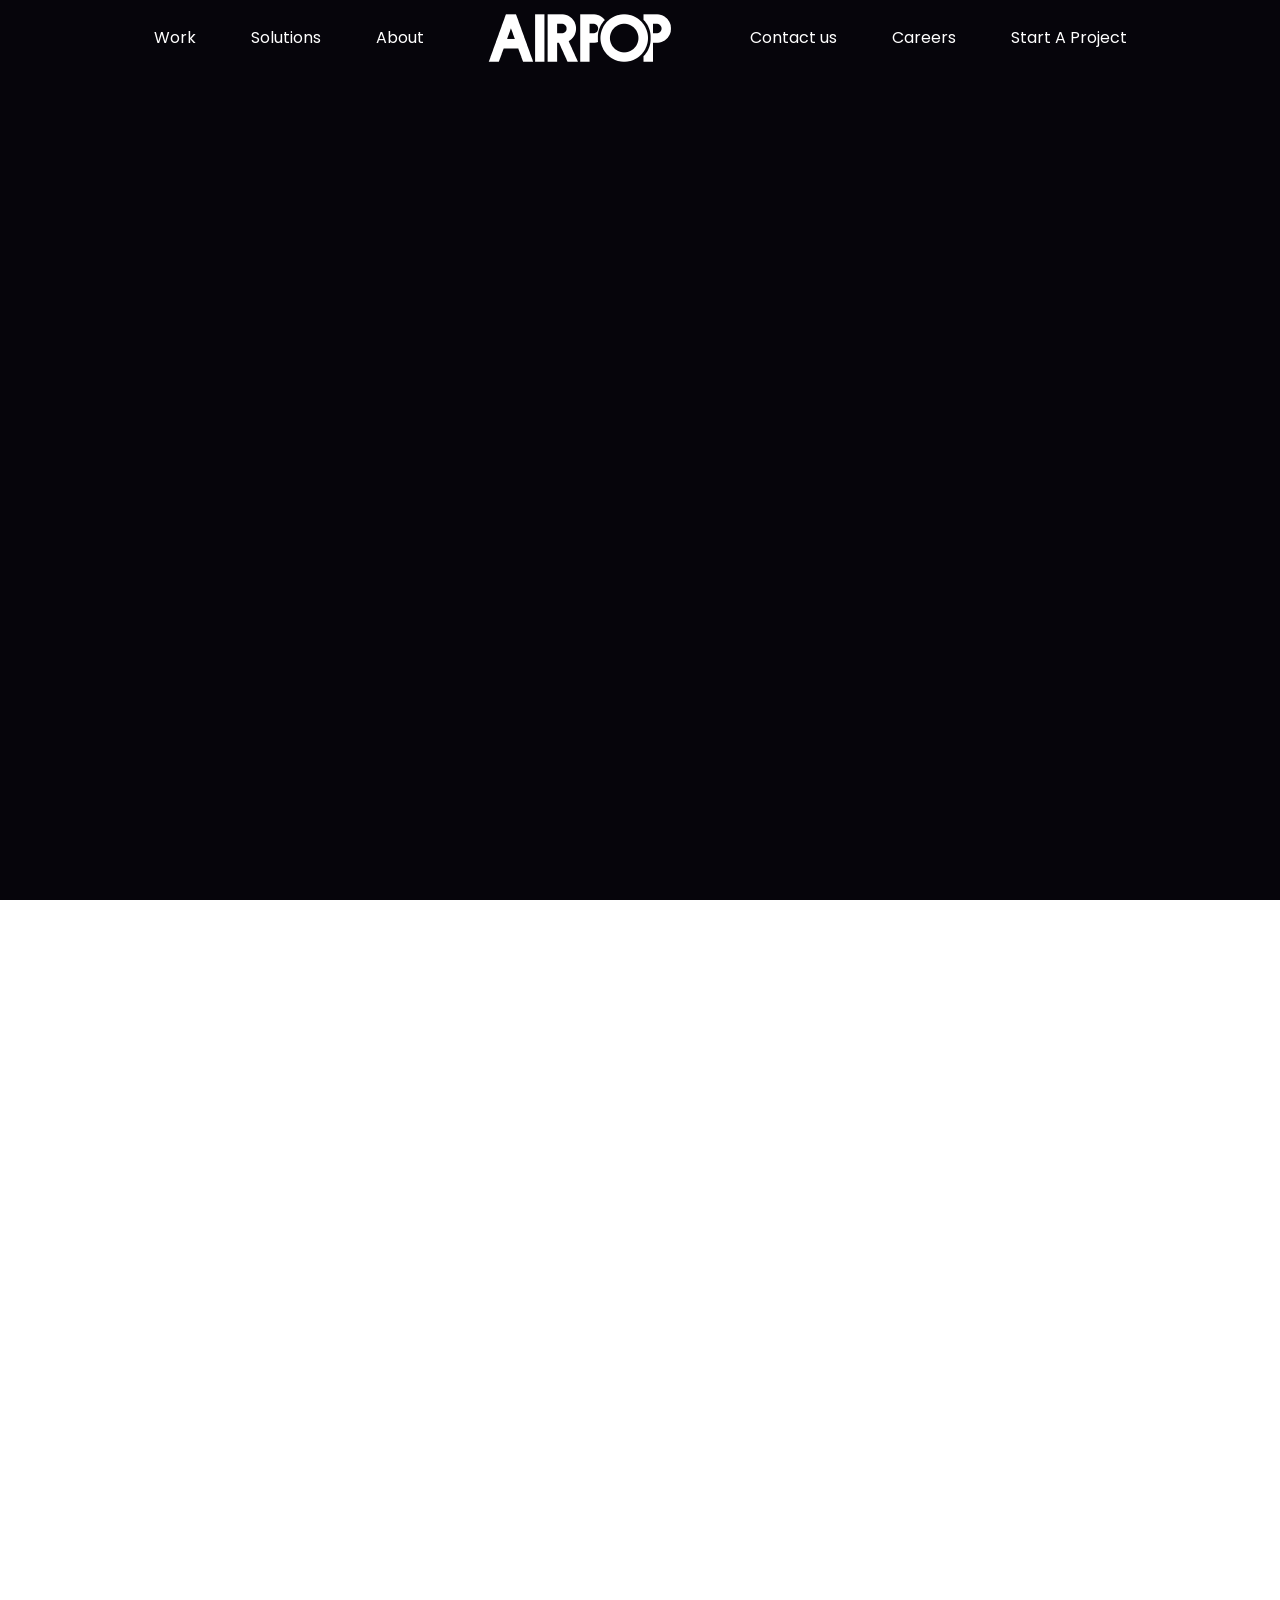
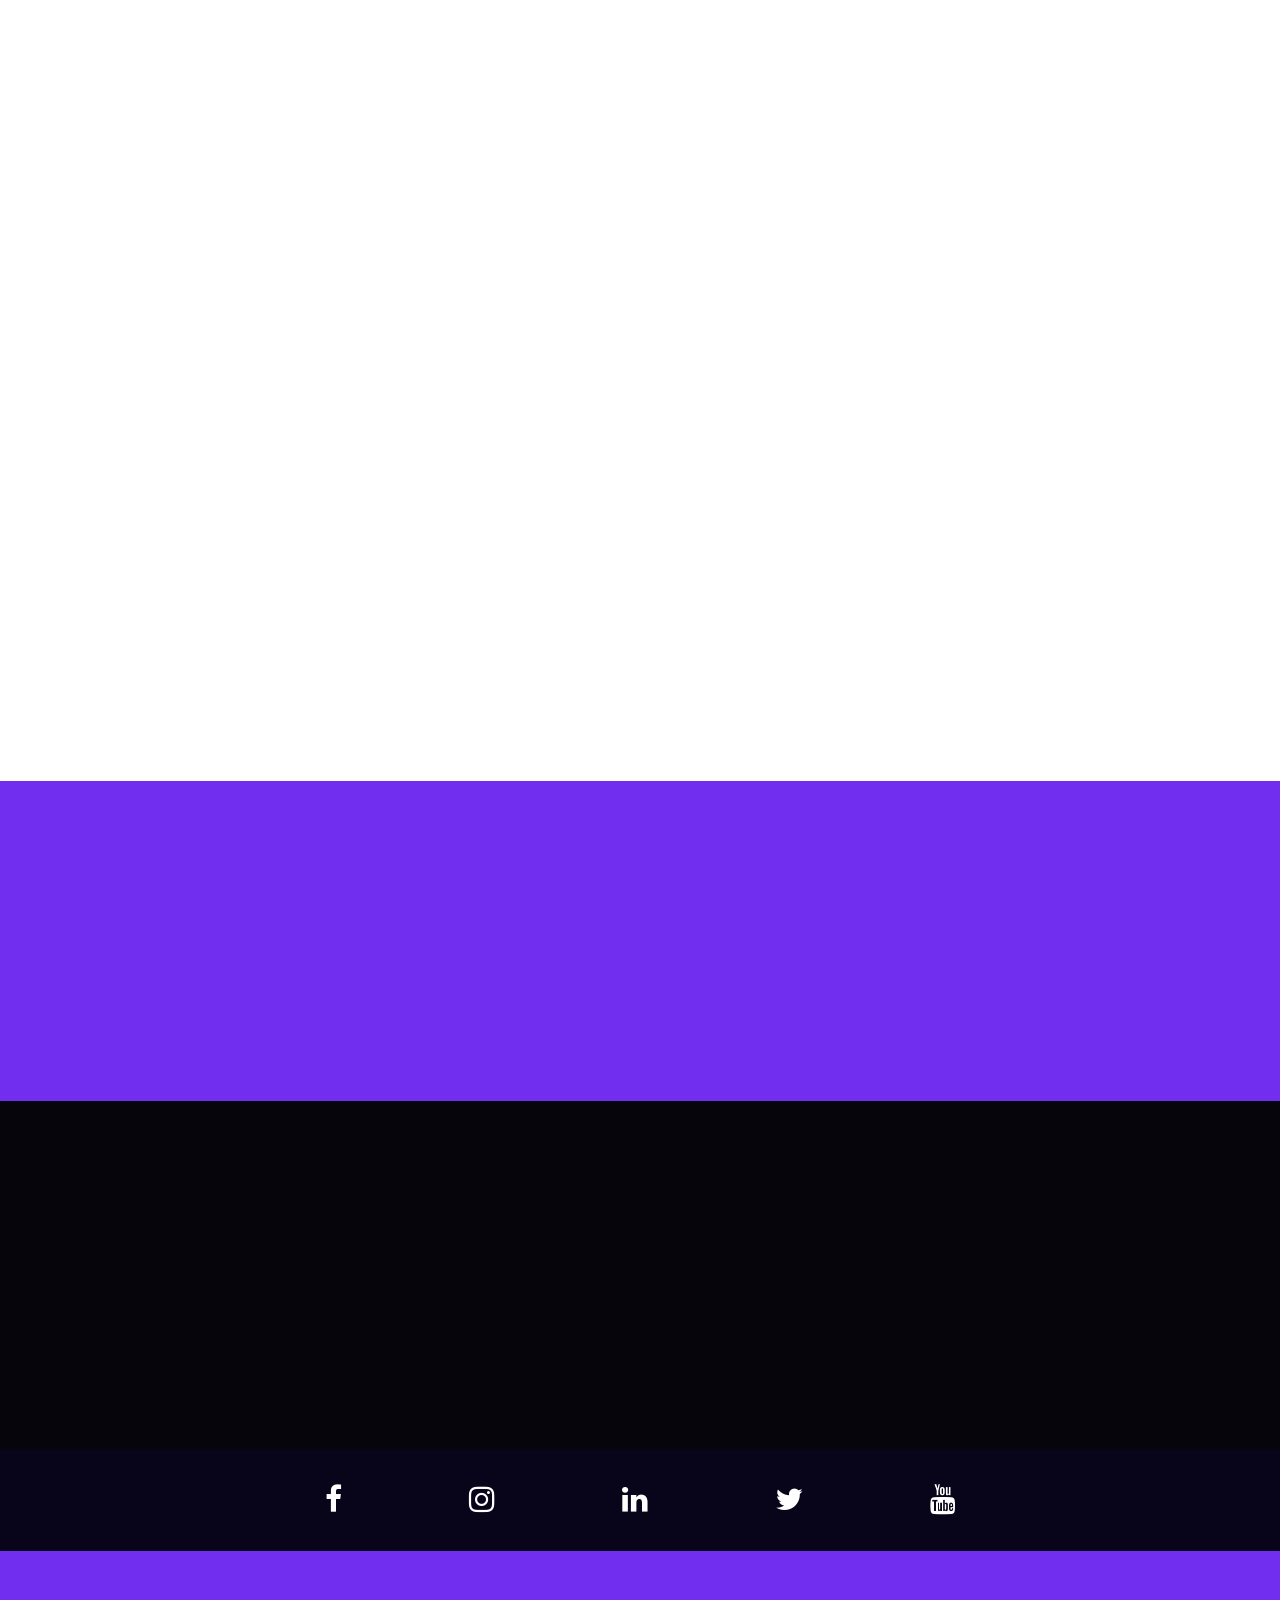
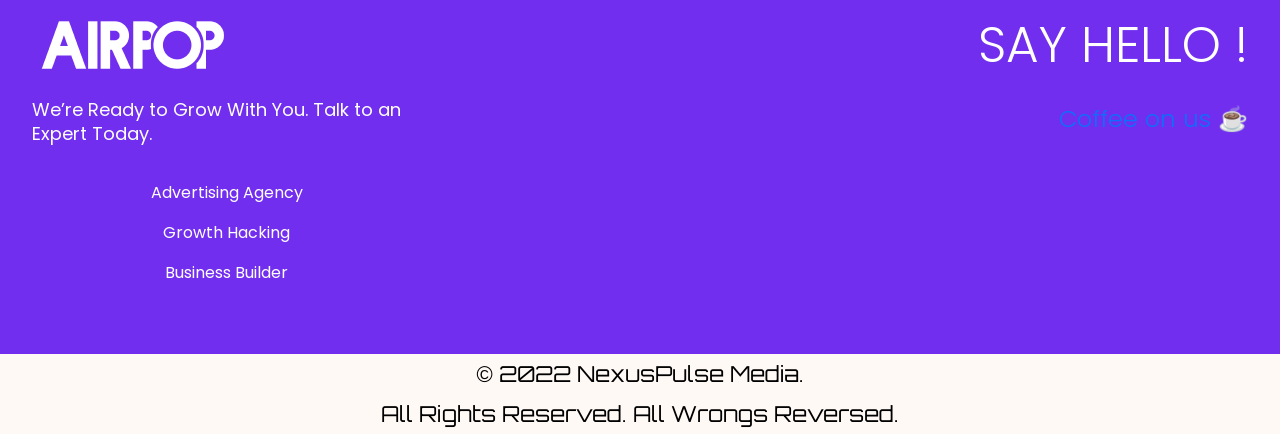
<file: public/start-a-project.html>
<!DOCTYPE html>
<html lang="en">
   <head>
      <meta charset="UTF-8">
      <meta name="viewport" content="width=device-width, initial-scale=1.0">
      <title>Strat A Project</title>
      <link rel="stylesheet" href="css/bootstrap.min.css">
      <link href="https://unpkg.com/aos@2.3.1/dist/aos.css" rel="stylesheet">
      <link rel="stylesheet" href="https://cdnjs.cloudflare.com/ajax/libs/font-awesome/4.7.0/css/font-awesome.min.css">
      <link rel="stylesheet" href="css/style.css">
      <link rel="stylesheet" href="css/responsive.css">
   </head>
   <body>
      <header id="myHeader" class="m-hide navbar navbar-expand-lg navbar-light position-absolute w-100">
         <div class="container">
            <button class="navbar-toggler order-xs-1 order-md--1" onclick="openNav()" type="button">
            <span class="navbar-toggler-icon"></span>
            </button>
            <div class=" navbar-collapse justify-content-end align-items-center" id="navbarScroll">
               <ul id="mySidenav" class="nav-list list-unstyled sidenav font-Poppins">
                  <li>
                     <a href="javascript:void(0)" class="closebtn text-decoration-none" onclick="closeNav()">×</a>
                  </li>
                  <li class="nav-item px-4  d-inline-block ">
                     <a href="work.html" class="nav-link fw-400 font-16">Work</a>
                  </li>
                  <li class="nav-item px-4  d-inline-block dropdown-menu-list">
                     <a href="#" class="nav-link fw-400 font-16">Solutions</a>
                     <ul class="sub-menu">
                        <li class="menu-item"><a href="services.html">E-commerce &amp; D2C</a></li>
                        <li class="menu-item"><a href="services.html">FMCG &amp; Retail</a></li>
                        <li class="menu-item"><a href="services.html">Growth Startups &amp; Apps</a></li>
                        <li class="menu-item"><a href="services.html">Education</a></li>
                        <li class="menu-item"><a href="services.html">Human Resource</a></li>
                        <li class="menu-item"><a href="services.html">Healthcare</a></li>
                        <li class="menu-item"><a href="services.html">Real Estate</a></li>
                     </ul>
                  </li>
                  <li class="nav-item px-4  d-inline-block ">
                     <a href="about.html" class="nav-link fw-400 font-16">About</a>
                  </li>
                  <li class="nav-item px-4  d-inline-block ">
                     <a class="navbar-brand order-xs-2 order-md--2" href="index.html">
                     <img src="images/logo.png" alt="logo" width="200">
                     </a>
                  </li>
                  <li class="nav-item px-4  d-inline-block ">
                     <a href="contact.html" class="nav-link fw-400 font-16">Contact us</a>
                  </li>
                  <li class="nav-item px-4  d-inline-block ">
                     <a href="career.html" class="nav-link fw-400 font-16">Careers</a>
                  </li>
                  <li class="nav-item px-4  d-inline-block ">
                     <a href="start-a-project.html" class="nav-link fw-400 font-16">Start A Project</a>
                  </li>
               </ul>
            </div>
         </div>
      </header>
      <header id="myHeader-mobile" class="d-hide navbar navbar-expand-lg navbar-light position-absolute w-100">
         <div class="container">
            <a class="navbar-brand order-xs-2 order-md--2" href="index.html">
            <img src="images/logo.png" alt="logo">
            </a>
            <button class="navbar-toggler order-xs-1 order-md--1" onclick="openNav()" type="button">
            <span class="navbar-toggler-icon"></span>
            </button>
            <div class=" navbar-collapse justify-content-end align-items-center" id="navbarScroll">
               <ul id="mySidenav-mobile" class="nav-list list-unstyled sidenav text-start p-0">
                  <li class="py-0">
                     <a class="navbar-brand order-xs-2 order-md--2" href="index.html">
                     <img src="images/logo.png" alt="logo" width="70">
                     </a>
                     <a href="javascript:void(0)" class="closebtn text-decoration-none" onclick="closeNav()">×</a>
                  </li>
                  <li>
                     <div class="menu-title">
                        <h2 class="font-18 fw-600 text-white">Menu</h2>
                        <div class="aux-modern-heading-divider"></div>
                     </div>
                  </li>
                  <li class="nav-item px-4  d-inline-block ">
                     <a href="about.html" class="nav-link fw-bold font-16">About</a>
                  </li>
                  <li class="nav-item px-4  d-inline-block ">
                     <a href="career.html" class="nav-link fw-bold font-16">Careers</a>
                  </li>
                  <li class="nav-item px-4  d-inline-block ">
                     <a href="contact.html" class="nav-link fw-bold font-16">Contact Us</a>
                  </li>
                  <li class="nav-item px-4  d-inline-block ">
                     <a href="work.html" class="nav-link fw-bold font-16">Work</a>
                  </li>
                  <li class="nav-item px-4  d-inline-block ">
                     <a href="#" class="nav-link fw-bold font-16">For Influencers</a>
                  </li>
                  <li class="nav-item px-4  d-inline-block mt-3">
                     <div class="menu-title">
                        <a href="start-a-project.html">
                           <h2 class="font-16 fw-300 text-white text-decoration-underline">Start A Project</h2>
                        </a>
                     </div>
                  </li>
                  <li class="nav-item px-4  d-inline-block">
                     <ul class="social-icons">
                        <li>
                           <a href="">
                           <i class="fa fa-facebook text-white"></i>
                           </a>
                        </li>
                        <li>
                           <a href="">
                           <i class="fa fa-instagram text-white"></i>
                           </a>
                        </li>
                        <li>
                           <a href="">
                           <i class="fa fa-linkedin text-white"></i>
                           </a>
                        </li>
                        <li>
                           <a href="">
                           <i class="fa fa-twitter text-white"></i>
                           </a>
                        </li>
                        <li>
                           <a href="">
                           <i class="fa fa-youtube text-white"></i>
                           </a>
                        </li>
                     </ul>
                  </li>
                  <li class="nav-item px-4  d-inline-block ">
                     <a href="#" class="nav-link fw-bold font-18">Solutions</a>
                     <ul class="solution-list text-start">
                        <li class="p-0 d-inline-block"><a href="services.html">E-commerce &amp; D2C</a></li>
                        <li class="p-0 d-inline-block"><a href="services.html">FMCG &amp; Retail</a></li>
                        <li class="p-0 d-inline-block"><a href="services.html">Growth Startups &amp; Apps</a></li>
                        <li class="p-0 d-inline-block"><a href="services.html">Education</a></li>
                        <li class="p-0 d-inline-block"><a href="services.html">Human Resource</a></li>
                        <li class="p-0 d-inline-block"><a href="services.html">Healthcare</a></li>
                        <li class="p-0 d-inline-block"><a href="services.html">Real Estate</a></li>
                     </ul>
                  </li>
               </ul>
            </div>
         </div>
      </header>
      <div class="start-a-proj-banner bg-dark">
         <video autoplay muted playsinline loop  preload="auto" src="video/start-a-project.mp4"></video>
      </div>
      <div class="wrapper-pd bg-white">
         <div class="container">
            <div class=" mt-lg-3 mt-md-2 mt-sm-1 aos-init aos-animate" data-aos="fade-up" data-aos-delay="50">
               <h5 class="text-outline-black text-outline font-anton font-110 fw-100">START A </h5>
            </div>
            <div class="mt-lg-3 mt-md-2 mt-sm-1 mb-lg-3 mb-md-2 mb-sm-1 aos-init aos-animate" data-aos="fade-up" data-aos-delay="50">
               <h5 class="font-anton fw-600 font-110">PROJECT</h5>
            </div>
            <div class="font-Poppins mb-lg-5 mb-md-4 mb-sm-3 aos-init aos-animate font-33 fw-600 aos-init aos-animate" data-aos="fade-up" data-aos-delay="50">
               Let’s talk about your  <span class="text-blue">next move</span>
            </div>
            <form class="contact-form font-Poppins ">
               <div class="row">
                  <div class="col-lg-5 col-md-5 col-12">
                     <div class="mb-lg-5 mb-md-4 mb-2 aos-init aos-animate" data-aos="fade-up" data-aos-delay="50">
                        <input type="text" class="form-control" id="" placeholder="Your name">
                     </div>
                     <div class="mb-lg-5 mb-md-4 mb-2 aos-init aos-animate" data-aos="fade-up" data-aos-delay="50">
                        <input type="email" class="form-control" id="" placeholder="Email Address">
                     </div>
                  </div>
                  <div class="col-lg-5 col-md-5 col-12">
                     <div class="mb-lg-5 mb-md-4 mb-2 aos-init aos-animate" data-aos="fade-up" data-aos-delay="50">
                        <input type="text" class="form-control" id="" placeholder="Company name">
                     </div>
                     <div class="mb-lg-5 mb-md-4 mb-2 aos-init aos-animate" data-aos="fade-up" data-aos-delay="50">
                        <input type="text" class="form-control" id="" placeholder="Your website URL">
                     </div>
                  </div>
               </div>
               <div class="font-18 fw-500 mb-lg-3 mb-md-3 mb-2  aos-init aos-animate" data-aos="fade-up" data-aos-delay="50">I’M REACHING OUT ON BEHALF OF A COMPANY (CHECK ALL THAT APPLY)</div>
               <div class="font-18 fw-500">
                  <div class="form-check aos-init aos-animate" data-aos="fade-up" data-aos-delay="50">
                     <input class="form-check-input" type="checkbox" value="" id="">
                     <label class="form-check-label" for="">
                     I’m exploring new agency partners 
                     </label>
                  </div>
                  <div class="form-check aos-init aos-animate" data-aos="fade-up" data-aos-delay="50">
                     <input class="form-check-input" type="checkbox" value="" id="">
                     <label class="form-check-label" for="">
                     I’m looking for a partner for creative, media, production, or integrated services
                     </label>
                  </div>
                  <div class="form-check aos-init aos-animate" data-aos="fade-up" data-aos-delay="50">
                     <input class="form-check-input" type="checkbox" value="" id="">
                     <label class="form-check-label" for="">
                     I’m looking for production services
                     </label>
                  </div>
                  <div class="form-check aos-init aos-animate" data-aos="fade-up" data-aos-delay="50">
                     <input class="form-check-input" type="checkbox" value="" id="">
                     <label class="form-check-label" for="">
                     I’m looking for consultative services 
                     </label>
                  </div>
                  <div class="form-check aos-init aos-animate" data-aos="fade-up" data-aos-delay="50">
                     <input class="form-check-input" type="checkbox" value="" id="">
                     <label class="form-check-label" for="">
                     I’m looking for eCommerce support
                     </label>
                  </div>
               </div>
            </form>
            <form class="contact-form font-Poppins">
               <div class="font-18 fw-500 mb-lg-5 mb-md-4 mb-2 mt-lg-5 mt-md-4 mt-2  aos-init aos-animate" data-aos="fade-up" data-aos-delay="50">HOW MUCH DO YOU PLAN TO SPEND IN MARKETING THIS YEAR?</div>
               <div class="row">
                  <div class="col-lg-6 col-md-6 col-12">
                     <select class="form-control mb-lg-5 mb-md-4 mb-2 aos-init aos-animate" data-aos="fade-up" data-aos-delay="50" aria-label="Default select example">
                        <option selected>Please select</option>
                        <option value="1">One</option>
                        <option value="2">Two</option>
                        <option value="3">Three</option>
                     </select>
                     <div class="mb-lg-5 mb-md-4 mb-2 aos-init aos-animate" data-aos="fade-up" data-aos-delay="50">
                        <input type="text" class="form-control" id="" placeholder="Approximate annual revenue of your business?">
                     </div>
                     <div class="mb-lg-5 mb-md-4 mb-2 aos-init aos-animate" data-aos="fade-up" data-aos-delay="50">
                        <input type="text" class="form-control" id="" placeholder="Tell us a bit more about what can we do for you?">
                     </div>
                  </div>
               </div>
               <div class="row">
                  <div class="col-lg-3 col-md-3 col-12">
                     <button class="btn bg-blue py-3 text-white d-block w-50 aos-init aos-animate" data-aos="fade-up" data-aos-delay="50">Send</button>
                  </div>
               </div>
            </form>
         </div>
      </div>
      <div class="wrapper-pd bg-blue">
         <div class="container">
            <div class="text-outline mt-lg-3 mt-md-2 mt-sm-1 aos-init aos-animate" data-aos="fade-up" data-aos-delay="50">
               <a href="">
                  <h5 class="font-Poppins">START A PROJECT</h5>
               </a>
            </div>
            <div class="text-outline mt-lg-5 mt-md-3 mt-sm-2 aos-init aos-animate" data-aos="fade-up" data-aos-delay="60">
               <a href="">
                  <h5 class="font-Poppins">BOOK A CONSULTATION</h5>
               </a>
            </div>
         </div>
      </div>
      <div class="wrapper-pd bg-dark">
         <div class="container">
            <div class="row">
               <div class="col-lg-6 col-md-12 col-12">
                  <h6 class="line-height-30 font-Sans-serif font-40 fw-bold mt-lg-3 mt-md-2 mt-sm-1 text-white aos-init aos-animate" data-aos="fade-up" data-aos-delay="50">What's Next?</h6>
                  <p class="line-height-30 font-Sans-serif font-25 fw-500 mt-lg-4 mt-md-2 mt-sm-1 text-white aos-init aos-animate" data-aos="fade-up" data-aos-delay="50">
                     Conversations are the starting point for collaboration. We are here to assist you whether you are interested in discussing a new project or want to learn more about our services and what we can do for you. So let's get this conversation started.
                  </p>
               </div>
            </div>
         </div>
      </div>
      <div class="footer-upper">
         <div class="container">
            <ul class="social-icons">
               <li>
                  <a href="">
                  <i class="fa fa-facebook"></i>
                  </a>
               </li>
               <li>
                  <a href="">
                  <i class="fa fa-instagram"></i>
                  </a>
               </li>
               <li>
                  <a href="">
                  <i class="fa fa-linkedin"></i>
                  </a>
               </li>
               <li>
                  <a href="">
                  <i class="fa fa-twitter"></i>
                  </a>
               </li>
               <li>
                  <a href="">
                  <i class="fa fa-youtube"></i>
                  </a>
               </li>
            </ul>
         </div>
      </div>
      <footer class="wrapper-pd bg-blue">
         <div class="container">
            <div class="row">
               <div class="col-lg-4 col-md-4 col-12">
                  <a href="index.html">
                  <img src="images/logo.png" alt="" width="200">
                  </a> <br>
                  <p class="fw-400 font-18 line-height-18 text-white mt-4">We’re Ready to Grow With You. Talk to an Expert Today.</p>
                  <ul class="mt-4">
                     <li><span class="fw-400 font-16 line-height-20 text-white">Advertising Agency</span></li>
                     <li> <span class="fw-400 font-16 line-height-20 text-white">Growth Hacking</span></li>
                     <li> <span class="fw-400 font-16 line-height-20 text-white">Business Builder</span></li>
                  </ul>
               </div>
               <div class="col-lg-8 col-md-8 col-12">
                  <a href="" class="text-white">
                     <h5 class="fw-300 aux-modern-heading-primary">SAY HELLO !</h5>
                  </a>
                  <div class="mt-lg-3 mt-md-2 mt-sm-2 mt-1">
                     <a href="#" class="footer-coffee">Coffee on us ☕ </a> 
                  </div>
               </div>
            </div>
         </div>
      </footer>
      <div class="footer-bottom bg-pinkish">
         <div class="container">
            <div class="row">
               <div class="col-lg-12 col-md-12 col-12">
                  <p class="font-22 fw-400 text-black text-center">© 2022 NexusPulse Media.</p>
                  <p class="font-22 line-height-20 fw-400 text-black text-center ">All Rights Reserved. All Wrongs Reversed.</p>
               </div>
            </div>
         </div>
      </div>
      <script src="js/jquery.min.js"></script>
      <script src="js/bootstrap.min.js"></script>
      <script src="https://unpkg.com/aos@2.3.1/dist/aos.js"></script>
      <script src="js/custom.js"></script>
   </body>
</html>
</file>
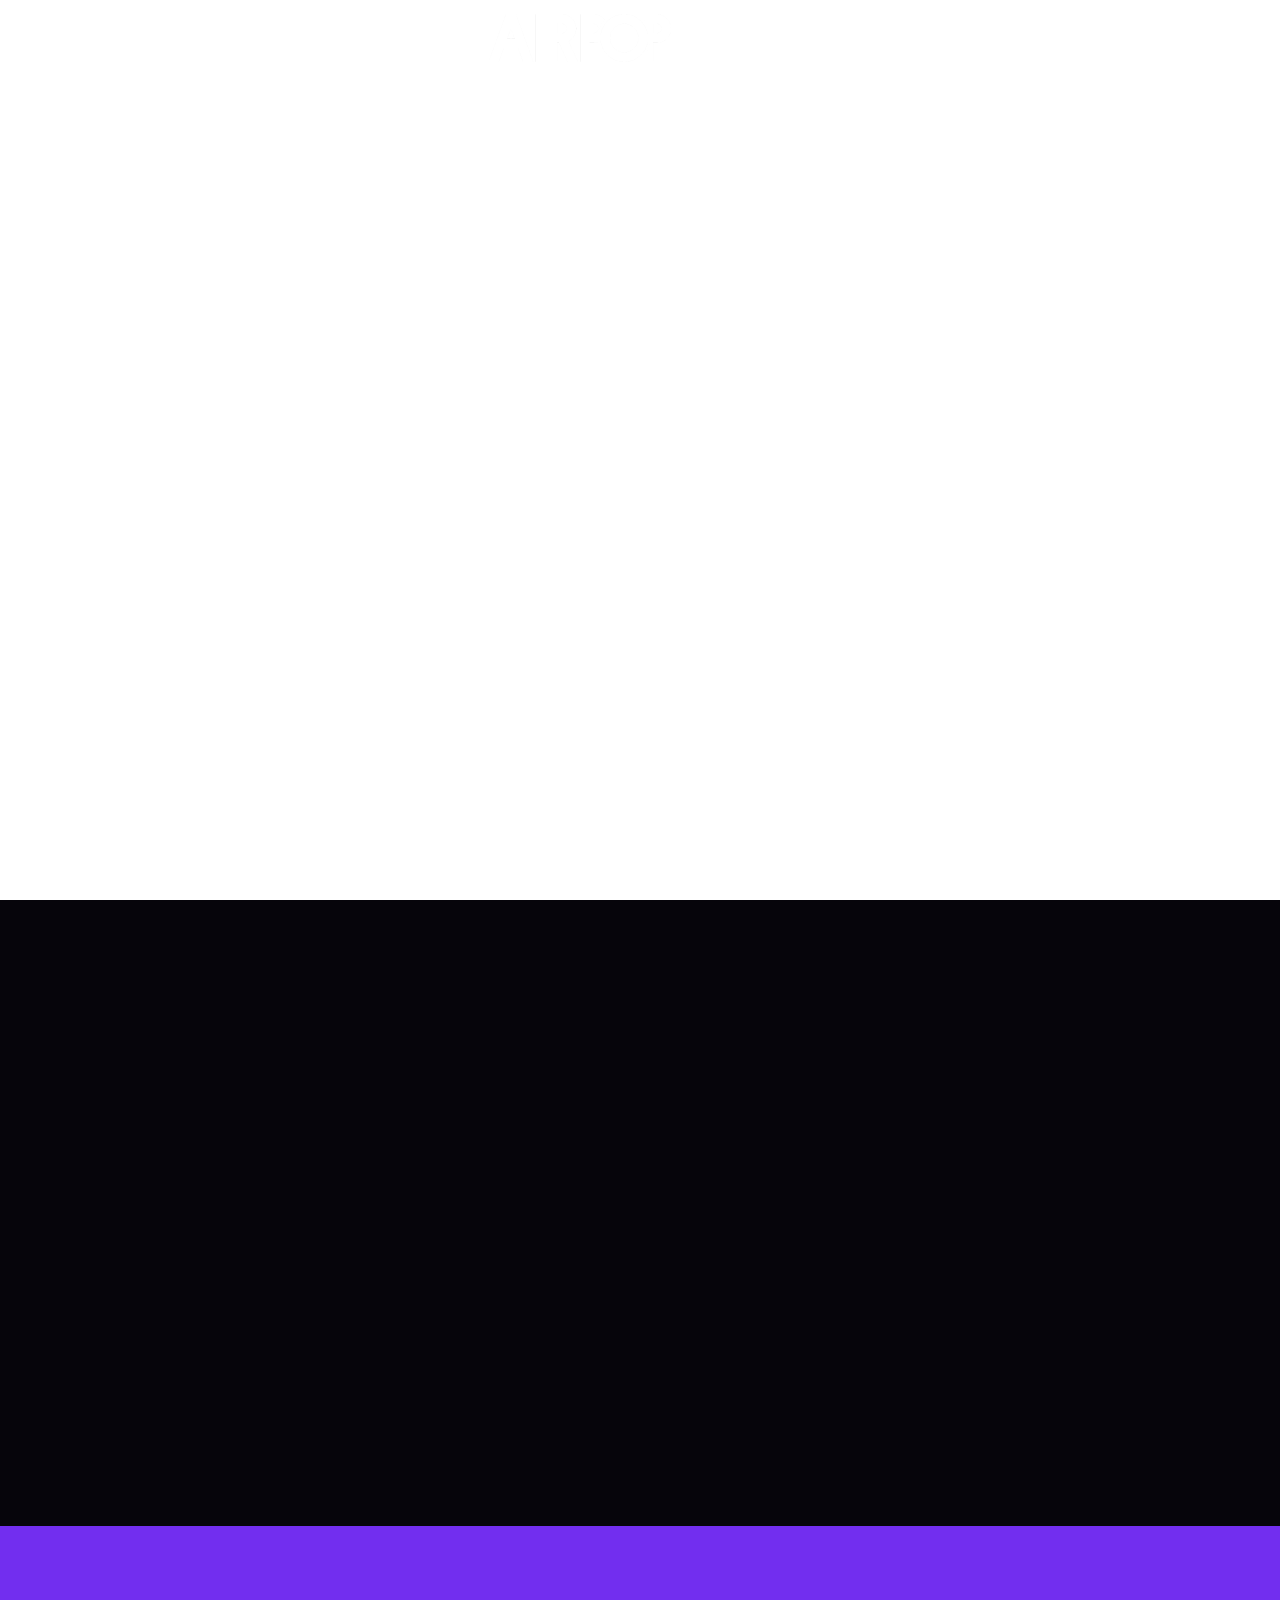
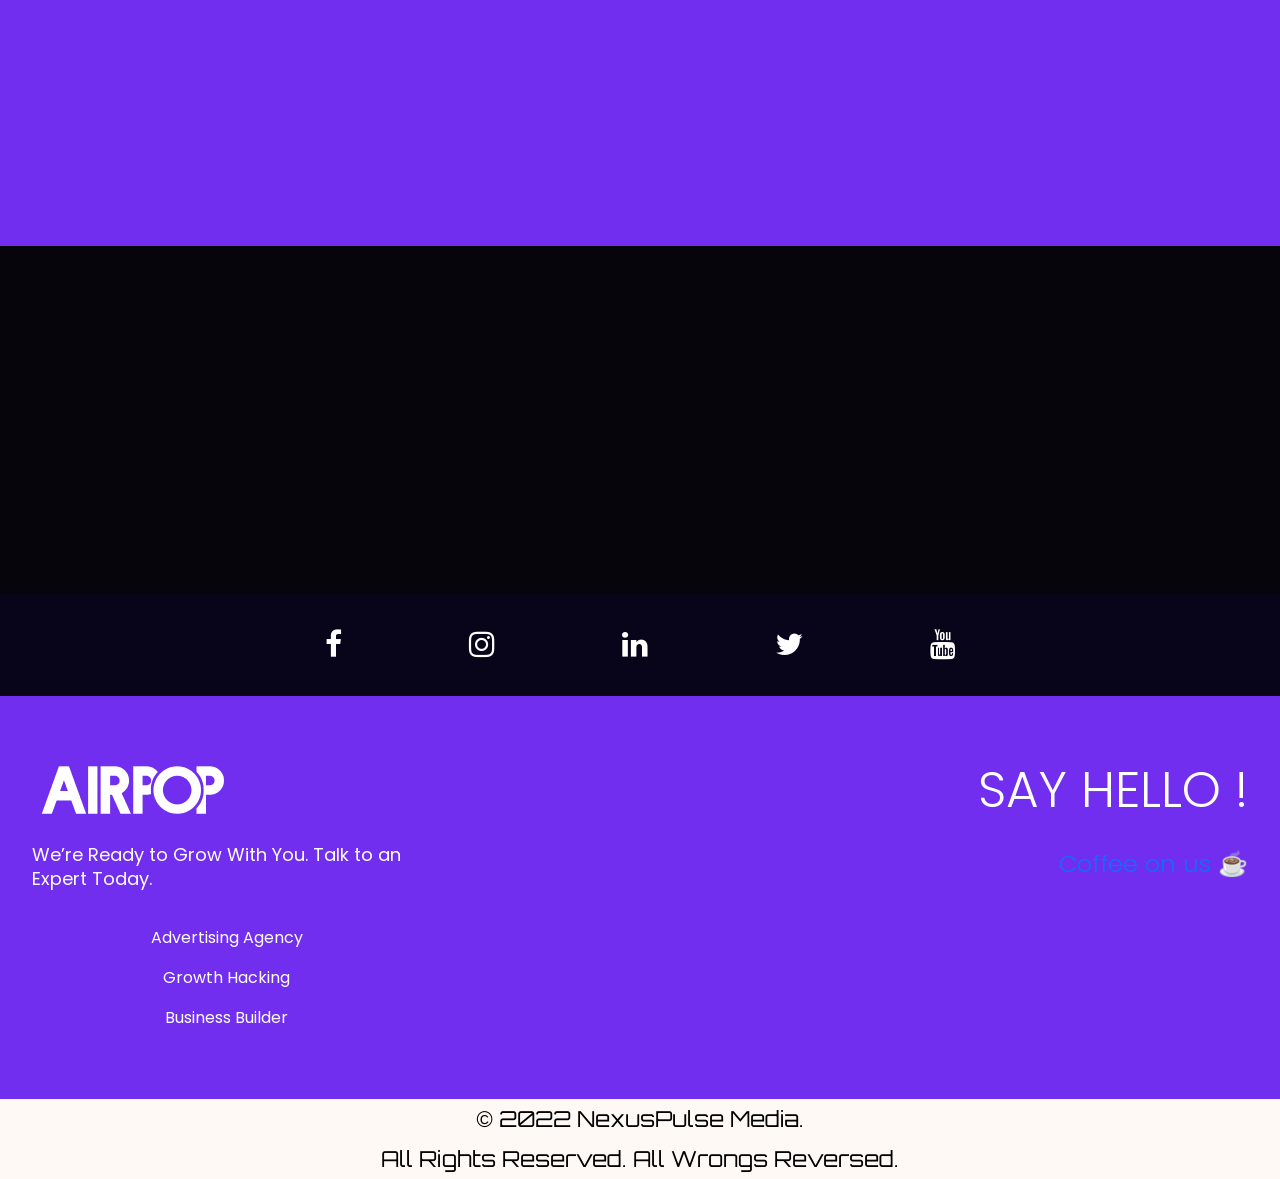
<file: public/work-detail.html>
<!DOCTYPE html>
<html lang="en">
   <head>
      <meta charset="UTF-8">
      <meta name="viewport" content="width=device-width, initial-scale=1.0">
      <title>Work Details</title>
      <link rel="stylesheet" href="css/bootstrap.min.css">
      <link href="https://unpkg.com/aos@2.3.1/dist/aos.css" rel="stylesheet">
      <link rel="stylesheet" href="https://cdnjs.cloudflare.com/ajax/libs/font-awesome/4.7.0/css/font-awesome.min.css">
      <link rel="stylesheet" href="css/style.css">
      <link rel="stylesheet" href="css/responsive.css">
   </head>
   <body>
      <header id="myHeader" class="m-hide navbar navbar-expand-lg navbar-light position-absolute w-100">
         <div class="container">
            <button class="navbar-toggler order-xs-1 order-md--1" onclick="openNav()" type="button">
            <span class="navbar-toggler-icon"></span>
            </button>
            <div class=" navbar-collapse justify-content-end align-items-center" id="navbarScroll">
               <ul id="mySidenav" class="nav-list list-unstyled sidenav font-Poppins">
                  <li>
                     <a href="javascript:void(0)" class="closebtn text-decoration-none" onclick="closeNav()">×</a>
                  </li>
                  <li class="nav-item px-4  d-inline-block ">
                     <a href="work.html" class="nav-link fw-400 font-16">Work</a>
                  </li>
                  <li class="nav-item px-4  d-inline-block dropdown-menu-list">
                     <a href="#" class="nav-link fw-400 font-16">Solutions</a>
                     <ul class="sub-menu">
                        <li class="menu-item"><a href="services.html">E-commerce &amp; D2C</a></li>
                        <li class="menu-item"><a href="services.html">FMCG &amp; Retail</a></li>
                        <li class="menu-item"><a href="services.html">Growth Startups &amp; Apps</a></li>
                        <li class="menu-item"><a href="services.html">Education</a></li>
                        <li class="menu-item"><a href="services.html">Human Resource</a></li>
                        <li class="menu-item"><a href="services.html">Healthcare</a></li>
                        <li class="menu-item"><a href="services.html">Real Estate</a></li>
                     </ul>
                  </li>
                  <li class="nav-item px-4  d-inline-block ">
                     <a href="about.html" class="nav-link fw-400 font-16">About</a>
                  </li>
                  <li class="nav-item px-4  d-inline-block ">
                     <a class="navbar-brand order-xs-2 order-md--2" href="index.html">
                     <img src="images/logo.png" alt="logo" width="200">
                     </a>
                  </li>
                  <li class="nav-item px-4  d-inline-block ">
                     <a href="contact.html" class="nav-link fw-400 font-16">Contact us</a>
                  </li>
                  <li class="nav-item px-4  d-inline-block ">
                     <a href="career.html" class="nav-link fw-400 font-16">Careers</a>
                  </li>
                  <li class="nav-item px-4  d-inline-block ">
                     <a href="start-a-project.html" class="nav-link fw-400 font-16">Start A Project</a>
                  </li>
               </ul>
            </div>
         </div>
      </header>
      <header id="myHeader-mobile" class="d-hide navbar navbar-expand-lg navbar-light position-absolute w-100">
         <div class="container">
            <a class="navbar-brand order-xs-2 order-md--2" href="index.html">
            <img src="images/logo.png" alt="logo">
            </a>
            <button class="navbar-toggler order-xs-1 order-md--1" onclick="openNav()" type="button">
            <span class="navbar-toggler-icon"></span>
            </button>
            <div class=" navbar-collapse justify-content-end align-items-center" id="navbarScroll">
               <ul id="mySidenav-mobile" class="nav-list list-unstyled sidenav text-start p-0">
                  <li class="py-0">
                     <a class="navbar-brand order-xs-2 order-md--2" href="index.html">
                     <img src="images/logo.png" alt="logo" width="70">
                     </a>
                     <a href="javascript:void(0)" class="closebtn text-decoration-none" onclick="closeNav()">×</a>
                  </li>
                  <li>
                     <div class="menu-title">
                        <h2 class="font-18 fw-600 text-white">Menu</h2>
                        <div class="aux-modern-heading-divider"></div>
                     </div>
                  </li>
                  <li class="nav-item px-4  d-inline-block ">
                     <a href="about.html" class="nav-link fw-bold font-16">About</a>
                  </li>
                  <li class="nav-item px-4  d-inline-block ">
                     <a href="career.html" class="nav-link fw-bold font-16">Careers</a>
                  </li>
                  <li class="nav-item px-4  d-inline-block ">
                     <a href="contact.html" class="nav-link fw-bold font-16">Contact Us</a>
                  </li>
                  <li class="nav-item px-4  d-inline-block ">
                     <a href="work.html" class="nav-link fw-bold font-16">Work</a>
                  </li>
                  <li class="nav-item px-4  d-inline-block ">
                     <a href="#" class="nav-link fw-bold font-16">For Influencers</a>
                  </li>
                  <li class="nav-item px-4  d-inline-block mt-3">
                     <div class="menu-title">
                        <a href="start-a-project.html">
                           <h2 class="font-16 fw-300 text-white text-decoration-underline">Start A Project</h2>
                        </a>
                     </div>
                  </li>
                  <li class="nav-item px-4  d-inline-block">
                     <ul class="social-icons">
                        <li>
                           <a href="">
                           <i class="fa fa-facebook text-white"></i>
                           </a>
                        </li>
                        <li>
                           <a href="">
                           <i class="fa fa-instagram text-white"></i>
                           </a>
                        </li>
                        <li>
                           <a href="">
                           <i class="fa fa-linkedin text-white"></i>
                           </a>
                        </li>
                        <li>
                           <a href="">
                           <i class="fa fa-twitter text-white"></i>
                           </a>
                        </li>
                        <li>
                           <a href="">
                           <i class="fa fa-youtube text-white"></i>
                           </a>
                        </li>
                     </ul>
                  </li>
                  <li class="nav-item px-4  d-inline-block ">
                     <a href="#" class="nav-link fw-bold font-18">Solutions</a>
                     <ul class="solution-list text-start">
                        <li class="p-0 d-inline-block"><a href="services.html">E-commerce &amp; D2C</a></li>
                        <li class="p-0 d-inline-block"><a href="services.html">FMCG &amp; Retail</a></li>
                        <li class="p-0 d-inline-block"><a href="services.html">Growth Startups &amp; Apps</a></li>
                        <li class="p-0 d-inline-block"><a href="services.html">Education</a></li>
                        <li class="p-0 d-inline-block"><a href="services.html">Human Resource</a></li>
                        <li class="p-0 d-inline-block"><a href="services.html">Healthcare</a></li>
                        <li class="p-0 d-inline-block"><a href="services.html">Real Estate</a></li>
                     </ul>
                  </li>
               </ul>
            </div>
         </div>
      </header>
      <div class="banner">
         <video  autoplay muted playsinline loop  preload="auto" src="video/work-banner.mp4"></video>
      </div>
      <div class="wrapper-pd bg-dark">
         <div class="container">
          
            <div class="row mt-lg-5 mt-md-4 mt-sm-3">
               <div class="col-lg-6 col-md-6 col-12">
                  <div class="font-Poppins mb-lg-5 mb-md-4 mb-sm-3 aos-init font-60 fw-500 text-white line-height-50" data-aos="fade-up" data-aos-delay="50">
                     Bionic Energy Drink
                  </div>
                  <p class="font-Poppins mb-lg-5 mb-md-4 mb-sm-3 aos-init font-22 fw-400 text-light-grey line-height-30 aos-animate" data-aos="fade-up" data-aos-delay="50">
                     Bionic is a new-age energy drink concept with the vision of stimulating healthier behaviors among Gen-Z consumers and the fittest who are way too concerned about their health.

With the aim of smashing and eliminating carbonated, aerated, and unhealthy beverages from society Bionic thrives to instill a healthier, non-carbonated drink alternative.
                  </p>
               </div>
               <div class="col-lg-6 col-md-6 col-12">
                  <div class="video-height-450 rounded-0 mt-0 aos-init aos-animate" data-aos="fade-right" data-aos-delay="50">
                     <a href="">
                        <video  autoplay muted playsinline loop  preload="auto" class="rounded-0" src="video/work-1.mp4"></video>
                     </a>
                  </div>
                  </p>
               </div>
            </div>
         </div>
      </div>
      <div class="wrapper-pd bg-blue">
         <div class="container">
            <div class="text-outline mt-lg-3 mt-md-2 mt-sm-1 aos-init aos-animate" data-aos="fade-up" data-aos-delay="50">
               <a href="">
                  <h5 class="font-Poppins">START A PROJECT</h5>
               </a>
            </div>
            <div class="text-outline mt-lg-5 mt-md-3 mt-sm-2 aos-init aos-animate" data-aos="fade-up" data-aos-delay="60">
               <a href="">
                  <h5 class="font-Poppins">BOOK A CONSULTATION</h5>
               </a>
            </div>
         </div>
      </div>
      <div class="wrapper-pd bg-dark">
         <div class="container">
            <div class="row">
               <div class="col-lg-6 col-md-12 col-12">
                  <h6 class="line-height-30 font-Sans-serif font-40 fw-bold mt-lg-3 mt-md-2 mt-sm-1 text-white aos-init aos-animate" data-aos="fade-up" data-aos-delay="50">What's Next?</h6>
                  <p class="line-height-30 font-Sans-serif font-25 fw-500 mt-lg-4 mt-md-2 mt-sm-1 text-white aos-init aos-animate" data-aos="fade-up" data-aos-delay="50">
                     Conversations are the starting point for collaboration. We are here to assist you whether you are interested in discussing a new project or want to learn more about our services and what we can do for you. So let's get this conversation started.
                  </p>
               </div>
            </div>
         </div>
      </div>
      <div class="footer-upper">
         <div class="container">
            <ul class="social-icons">
               <li>
                  <a href="">
                  <i class="fa fa-facebook"></i>
                  </a>
               </li>
               <li>
                  <a href="">
                  <i class="fa fa-instagram"></i>
                  </a>
               </li>
               <li>
                  <a href="">
                  <i class="fa fa-linkedin"></i>
                  </a>
               </li>
               <li>
                  <a href="">
                  <i class="fa fa-twitter"></i>
                  </a>
               </li>
               <li>
                  <a href="">
                  <i class="fa fa-youtube"></i>
                  </a>
               </li>
            </ul>
         </div>
      </div>
      <footer class="wrapper-pd bg-blue">
         <div class="container">
            <div class="row">
               <div class="col-lg-4 col-md-4 col-12">
                  <a href="index.html">
                  <img src="images/logo.png" alt="" width="200">
                  </a> <br>
                  <p class="fw-400 font-18 line-height-18 text-white mt-4">We’re Ready to Grow With You. Talk to an Expert Today.</p>
                  <ul class="mt-4">
                     <li><span class="fw-400 font-16 line-height-20 text-white">Advertising Agency</span></li>
                     <li> <span class="fw-400 font-16 line-height-20 text-white">Growth Hacking</span></li>
                     <li> <span class="fw-400 font-16 line-height-20 text-white">Business Builder</span></li>
                  </ul>
               </div>
               <div class="col-lg-8 col-md-8 col-12">
                  <a href="" class="text-white">
                     <h5 class="fw-300 aux-modern-heading-primary">SAY HELLO !</h5>
                  </a>
                  <div class="mt-lg-3 mt-md-2 mt-sm-2 mt-1">
                     <a href="#" class="footer-coffee">Coffee on us ☕ </a> 
                  </div>
               </div>
            </div>
         </div>
      </footer>
      <div class="footer-bottom bg-pinkish">
         <div class="container">
            <div class="row">
               <div class="col-lg-12 col-md-12 col-12">
                  <p class="font-22 fw-400 text-black text-center">© 2022 NexusPulse Media.</p>
                  <p class="font-22 line-height-20 fw-400 text-black text-center ">All Rights Reserved. All Wrongs Reversed.</p>
               </div>
            </div>
         </div>
      </div>
      <button id="goToTopButton" title="Go to Top">
         <i class="fa fa-long-arrow-up"></i>
      </button>
      <script src="js/jquery.min.js"></script>
      <script src="js/bootstrap.min.js"></script>
      <script src="https://unpkg.com/aos@2.3.1/dist/aos.js"></script>
      <script src="js/custom.js"></script>
   </body>
</html>
</file>
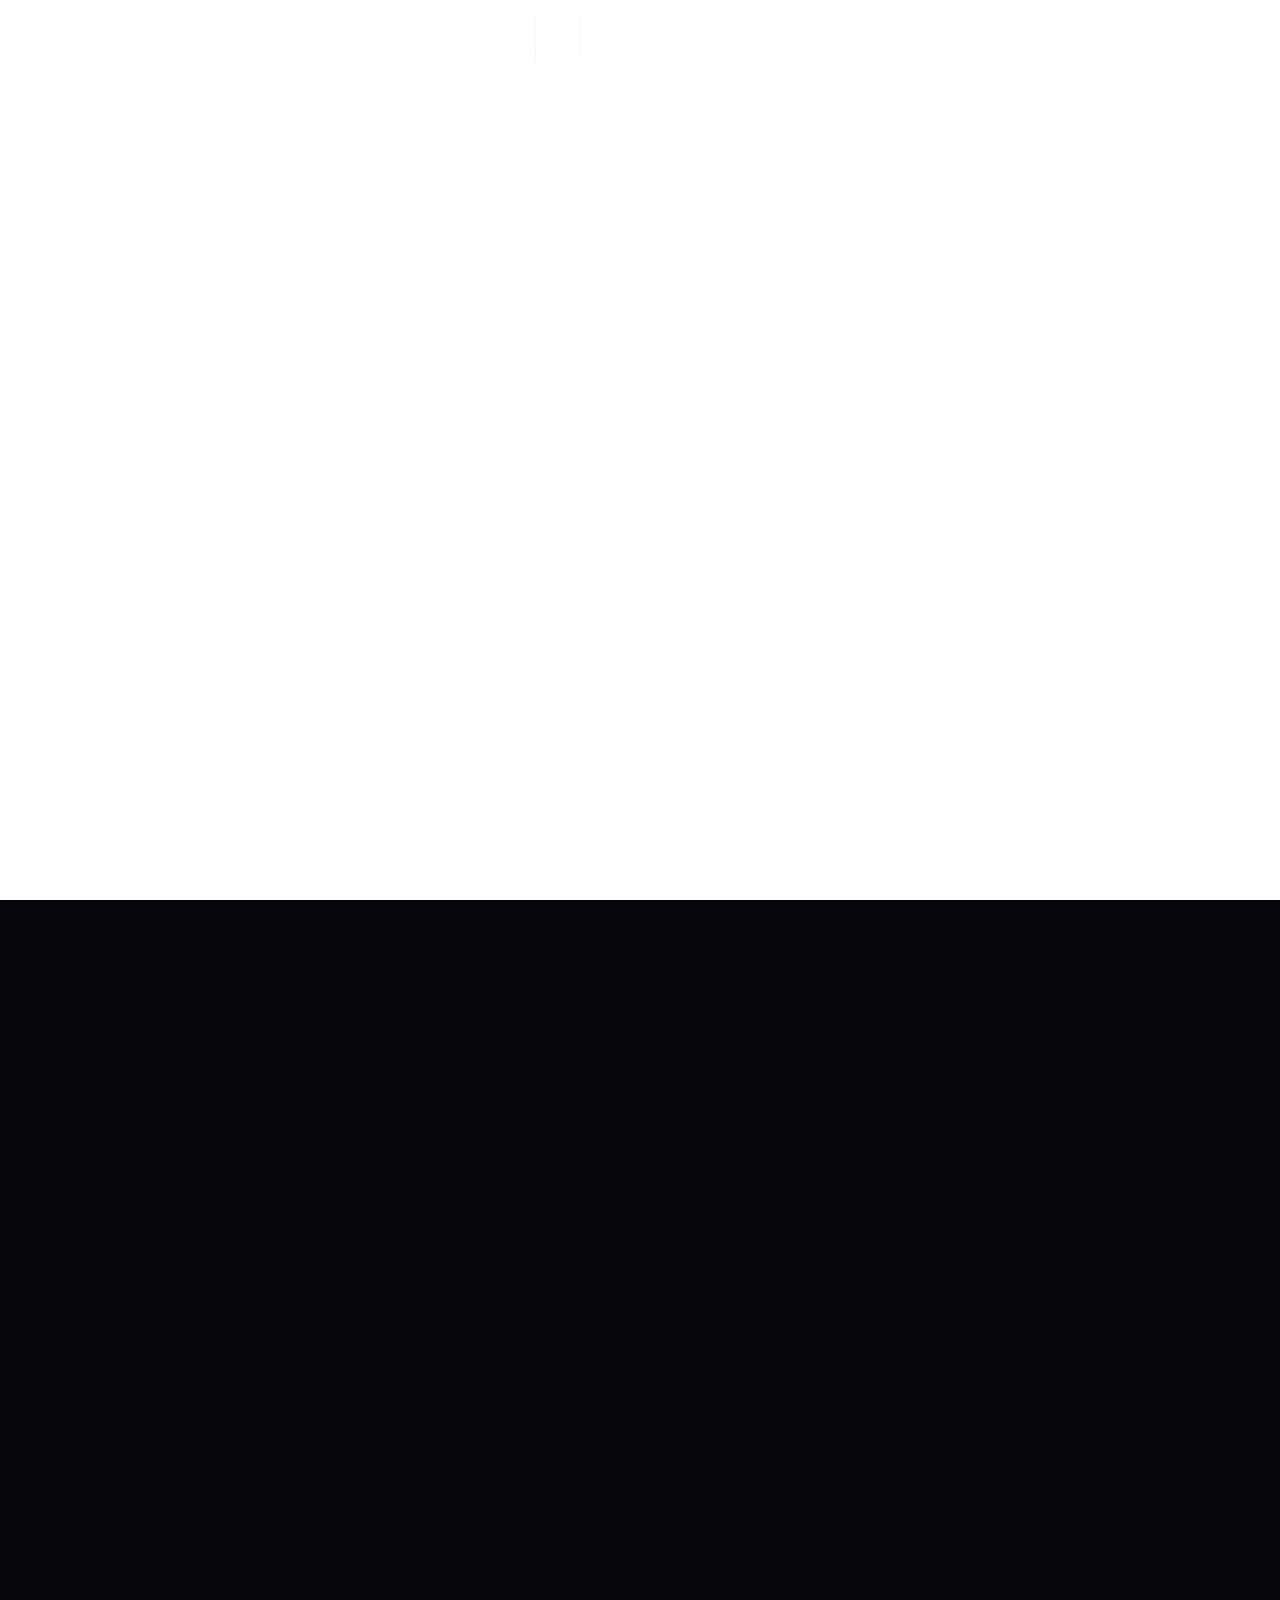
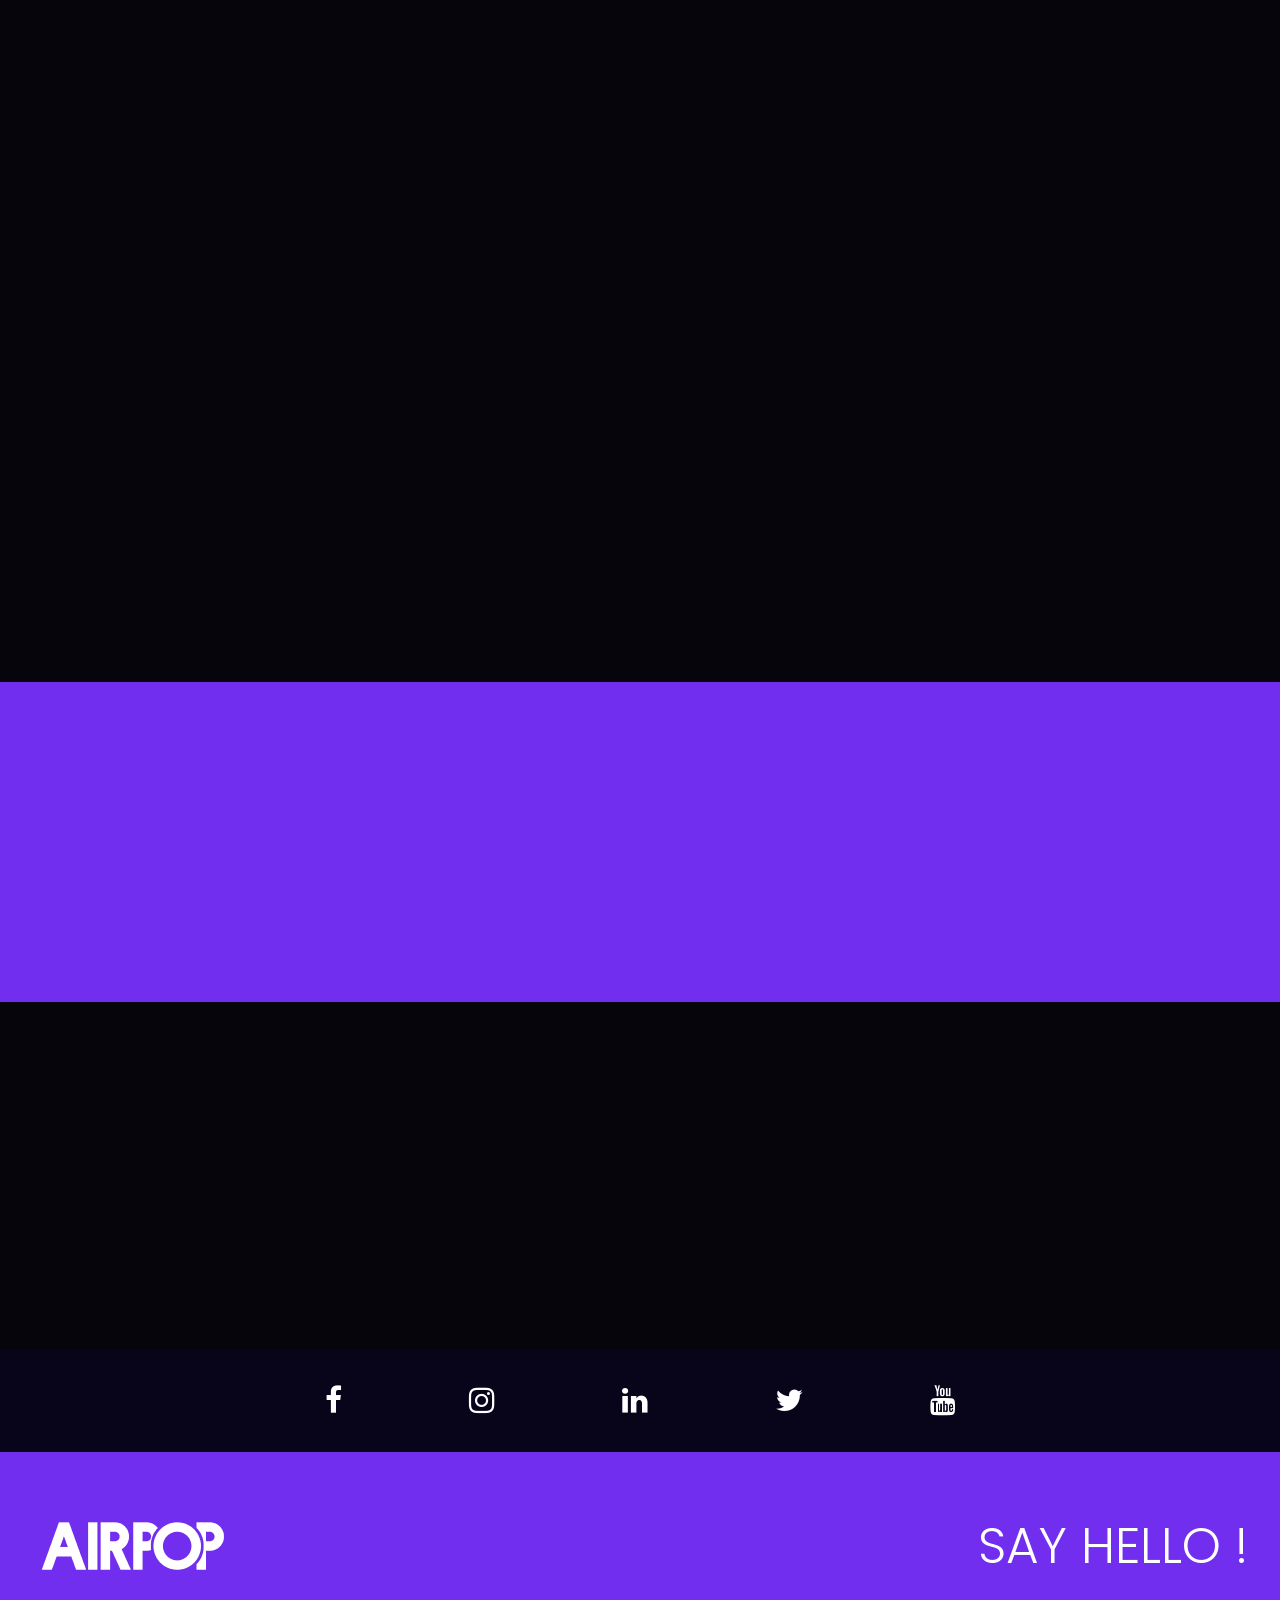
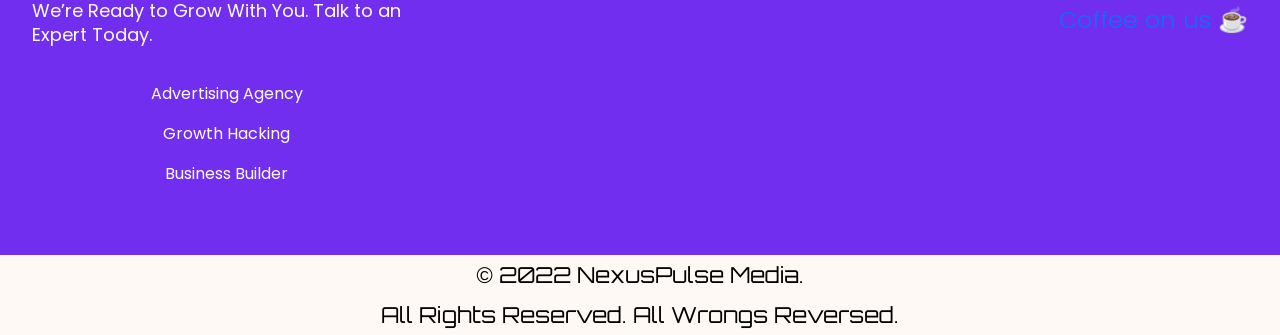
<file: public/work.html>
<!DOCTYPE html>
<html lang="en">
   <head>
      <meta charset="UTF-8">
      <meta name="viewport" content="width=device-width, initial-scale=1.0">
      <title>Work</title>
      <link rel="stylesheet" href="css/bootstrap.min.css">
      <link href="https://unpkg.com/aos@2.3.1/dist/aos.css" rel="stylesheet">
      <link rel="stylesheet" href="https://cdnjs.cloudflare.com/ajax/libs/font-awesome/4.7.0/css/font-awesome.min.css">
      <link rel="stylesheet" href="css/style.css">
      <link rel="stylesheet" href="css/responsive.css">
   </head>
   <body>
      <header id="myHeader" class="m-hide navbar navbar-expand-lg navbar-light position-absolute w-100">
         <div class="container">
            <button class="navbar-toggler order-xs-1 order-md--1" onclick="openNav()" type="button">
            <span class="navbar-toggler-icon"></span>
            </button>
            <div class=" navbar-collapse justify-content-end align-items-center" id="navbarScroll">
               <ul id="mySidenav" class="nav-list list-unstyled sidenav font-Poppins">
                  <li>
                     <a href="javascript:void(0)" class="closebtn text-decoration-none" onclick="closeNav()">×</a>
                  </li>
                  <li class="nav-item px-4  d-inline-block ">
                     <a href="work.html" class="nav-link fw-400 font-16">Work</a>
                  </li>
                  <li class="nav-item px-4  d-inline-block dropdown-menu-list">
                     <a href="#" class="nav-link fw-400 font-16">Solutions</a>
                     <ul class="sub-menu">
                        <li class="menu-item"><a href="services.html">E-commerce &amp; D2C</a></li>
                        <li class="menu-item"><a href="services.html">FMCG &amp; Retail</a></li>
                        <li class="menu-item"><a href="services.html">Growth Startups &amp; Apps</a></li>
                        <li class="menu-item"><a href="services.html">Education</a></li>
                        <li class="menu-item"><a href="services.html">Human Resource</a></li>
                        <li class="menu-item"><a href="services.html">Healthcare</a></li>
                        <li class="menu-item"><a href="services.html">Real Estate</a></li>
                     </ul>
                  </li>
                  <li class="nav-item px-4  d-inline-block ">
                     <a href="about.html" class="nav-link fw-400 font-16">About</a>
                  </li>
                  <li class="nav-item px-4  d-inline-block ">
                     <a class="navbar-brand order-xs-2 order-md--2" href="index.html">
                     <img src="images/logo.png" alt="logo" width="200">
                     </a>
                  </li>
                  <li class="nav-item px-4  d-inline-block ">
                     <a href="contact.html" class="nav-link fw-400 font-16">Contact us</a>
                  </li>
                  <li class="nav-item px-4  d-inline-block ">
                     <a href="career.html" class="nav-link fw-400 font-16">Careers</a>
                  </li>
                  <li class="nav-item px-4  d-inline-block ">
                     <a href="start-a-project.html" class="nav-link fw-400 font-16">Start A Project</a>
                  </li>
               </ul>
            </div>
         </div>
      </header>
      <header id="myHeader-mobile" class="d-hide navbar navbar-expand-lg navbar-light position-absolute w-100">
         <div class="container">
            <a class="navbar-brand order-xs-2 order-md--2" href="index.html">
            <img src="images/logo.png" alt="logo">
            </a>
            <button class="navbar-toggler order-xs-1 order-md--1" onclick="openNav()" type="button">
            <span class="navbar-toggler-icon"></span>
            </button>
            <div class=" navbar-collapse justify-content-end align-items-center" id="navbarScroll">
               <ul id="mySidenav-mobile" class="nav-list list-unstyled sidenav text-start p-0">
                  <li class="py-0">
                     <a class="navbar-brand order-xs-2 order-md--2" href="index.html">
                     <img src="images/logo.png" alt="logo" width="70">
                     </a>
                     <a href="javascript:void(0)" class="closebtn text-decoration-none" onclick="closeNav()">×</a>
                  </li>
                  <li>
                     <div class="menu-title">
                        <h2 class="font-18 fw-600 text-white">Menu</h2>
                        <div class="aux-modern-heading-divider"></div>
                     </div>
                  </li>
                  <li class="nav-item px-4  d-inline-block ">
                     <a href="about.html" class="nav-link fw-bold font-16">About</a>
                  </li>
                  <li class="nav-item px-4  d-inline-block ">
                     <a href="career.html" class="nav-link fw-bold font-16">Careers</a>
                  </li>
                  <li class="nav-item px-4  d-inline-block ">
                     <a href="contact.html" class="nav-link fw-bold font-16">Contact Us</a>
                  </li>
                  <li class="nav-item px-4  d-inline-block ">
                     <a href="work.html" class="nav-link fw-bold font-16">Work</a>
                  </li>
                  <li class="nav-item px-4  d-inline-block ">
                     <a href="#" class="nav-link fw-bold font-16">For Influencers</a>
                  </li>
                  <li class="nav-item px-4  d-inline-block mt-3">
                     <div class="menu-title">
                        <a href="start-a-project.html">
                           <h2 class="font-16 fw-300 text-white text-decoration-underline">Start A Project</h2>
                        </a>
                     </div>
                  </li>
                  <li class="nav-item px-4  d-inline-block">
                     <ul class="social-icons">
                        <li>
                           <a href="">
                           <i class="fa fa-facebook text-white"></i>
                           </a>
                        </li>
                        <li>
                           <a href="">
                           <i class="fa fa-instagram text-white"></i>
                           </a>
                        </li>
                        <li>
                           <a href="">
                           <i class="fa fa-linkedin text-white"></i>
                           </a>
                        </li>
                        <li>
                           <a href="">
                           <i class="fa fa-twitter text-white"></i>
                           </a>
                        </li>
                        <li>
                           <a href="">
                           <i class="fa fa-youtube text-white"></i>
                           </a>
                        </li>
                     </ul>
                  </li>
                  <li class="nav-item px-4  d-inline-block ">
                     <a href="#" class="nav-link fw-bold font-18">Solutions</a>
                     <ul class="solution-list text-start">
                        <li class="p-0 d-inline-block"><a href="services.html">E-commerce &amp; D2C</a></li>
                        <li class="p-0 d-inline-block"><a href="services.html">FMCG &amp; Retail</a></li>
                        <li class="p-0 d-inline-block"><a href="services.html">Growth Startups &amp; Apps</a></li>
                        <li class="p-0 d-inline-block"><a href="services.html">Education</a></li>
                        <li class="p-0 d-inline-block"><a href="services.html">Human Resource</a></li>
                        <li class="p-0 d-inline-block"><a href="services.html">Healthcare</a></li>
                        <li class="p-0 d-inline-block"><a href="services.html">Real Estate</a></li>
                     </ul>
                  </li>
               </ul>
            </div>
         </div>
      </header>
      <div class="banner">
         <video  autoplay muted playsinline loop  preload="auto" src="video/work-banner.mp4"></video>
      </div>
      <div class="wrapper-pd bg-dark">
         <div class="container">
            <div class="col-lg-8 col-md-8 col-12">
               <div class="font-Poppins mb-lg-5 mb-md-4 mb-sm-3 aos-init font-60 fw-500 text-white line-height-50" data-aos="fade-up" data-aos-delay="50">
                  Our Work
               </div>
               <p class="font-Poppins mb-lg-5 mb-md-4 mb-sm-3 aos-init font-22 fw-400 text-light-grey line-height-30 aos-animate" data-aos="fade-up" data-aos-delay="50">
                  Since 2019, we've enjoyed working with some wonderful people and organisations, ranging from start-ups to centuries-in-the-making. We've been a part of many different success stories, and we adore them.
               </p>
            </div>
            <div class="row mt-lg-5 mt-md-4 mt-sm-3">
               <div class="col-lg-6 col-md-6 col-12">
                  <div class="work-video-wrapper mt-0 aos-init aos-animate" data-aos="fade-right" data-aos-delay="50">
                     <a href="">
                        <video  autoplay muted playsinline loop  preload="auto" src="video/work-1.mp4"></video>
                     </a>
                  </div>
                  <a href="" class="font-22 font-Poppins fw-600 text-white d-block mt-lg-4 mt-md-3 mt-sm-2 aos-init aos-animate" data-aos="fade-right" data-aos-delay="50">
                  FOAM BEER
                  </a>
                  <p class="font-17 fw-500 line-height-30 font-Sans-serif text-white aos-init aos-animate" data-aos="fade-right" data-aos-delay="50">
                     Always refreshing to see something you recognize. Cold, fresh, high-quality Foam Beer. 
                  </p>
               </div>
               <div class="col-lg-6 col-md-6 col-12">
                  <div class="work-video-wrapper mt-0 aos-init aos-animate" data-aos="fade-right" data-aos-delay="50">
                     <a href="">
                        <video  autoplay muted playsinline loop  preload="auto" src="video/work-1.mp4"></video>
                     </a>
                  </div>
                  <a href="" class="font-22 font-Poppins fw-600 text-white d-block mt-lg-4 mt-md-3 mt-sm-2 aos-init aos-animate" data-aos="fade-right" data-aos-delay="50">
                  FOAM BEER
                  </a>
                  <p class="font-17 fw-500 line-height-30 font-Sans-serif text-white aos-init aos-animate" data-aos="fade-right" data-aos-delay="50">
                     Always refreshing to see something you recognize. Cold, fresh, high-quality Foam Beer. 
                  </p>
               </div>
               <div class="col-lg-6 col-md-6 col-12">
                  <div class="work-img-wrapper aos-init aos-animate" data-aos="fade-right" data-aos-delay="50">
                     <a href="">
                     <img src="images/image1.jpg" alt="">
                     </a>
                  </div>
                  <a href="" class="font-22 font-Poppins fw-600 text-white d-block mt-lg-4 mt-md-3 mt-sm-2 aos-init aos-animate" data-aos="fade-right" data-aos-delay="50">
                  FOAM BEER
                  </a>
                  <p class="font-17 fw-500 line-height-30 font-Sans-serif text-white aos-init aos-animate" data-aos="fade-right" data-aos-delay="50">
                     Always refreshing to see something you recognize. Cold, fresh, high-quality Foam Beer. 
                  </p>
               </div>
               <div class="col-lg-6 col-md-6 col-12">
                  <div class="work-video-wrapper aos-init aos-animate" data-aos="fade-right" data-aos-delay="50">
                     <a href="">
                        <video  autoplay muted playsinline loop  preload="auto" src="video/work-1.mp4"></video>
                     </a>
                  </div>
                  <a href="" class="font-22 font-Poppins fw-600 text-white d-block mt-lg-4 mt-md-3 mt-sm-2 aos-init aos-animate" data-aos="fade-right" data-aos-delay="50">
                  FOAM BEER
                  </a>
                  <p class="font-17 fw-500 line-height-30 font-Sans-serif text-white aos-init aos-animate" data-aos="fade-right" data-aos-delay="50">
                     Always refreshing to see something you recognize. Cold, fresh, high-quality Foam Beer. 
                  </p>
               </div>
            </div>
         </div>
      </div>
      <div class="wrapper-pd bg-blue">
         <div class="container">
            <div class="text-outline mt-lg-3 mt-md-2 mt-sm-1 aos-init aos-animate" data-aos="fade-up" data-aos-delay="50">
               <a href="">
                  <h5 class="font-Poppins">START A PROJECT</h5>
               </a>
            </div>
            <div class="text-outline mt-lg-5 mt-md-3 mt-sm-2 aos-init aos-animate" data-aos="fade-up" data-aos-delay="60">
               <a href="">
                  <h5 class="font-Poppins">BOOK A CONSULTATION</h5>
               </a>
            </div>
         </div>
      </div>
      <div class="wrapper-pd bg-dark">
         <div class="container">
            <div class="row">
               <div class="col-lg-6 col-md-12 col-12">
                  <h6 class="line-height-30 font-Sans-serif font-40 fw-bold mt-lg-3 mt-md-2 mt-sm-1 text-white aos-init aos-animate" data-aos="fade-up" data-aos-delay="50">What's Next?</h6>
                  <p class="line-height-30 font-Sans-serif font-25 fw-500 mt-lg-4 mt-md-2 mt-sm-1 text-white aos-init aos-animate" data-aos="fade-up" data-aos-delay="50">
                     Conversations are the starting point for collaboration. We are here to assist you whether you are interested in discussing a new project or want to learn more about our services and what we can do for you. So let's get this conversation started.
                  </p>
               </div>
            </div>
         </div>
      </div>
      <div class="footer-upper">
         <div class="container">
            <ul class="social-icons">
               <li>
                  <a href="">
                  <i class="fa fa-facebook"></i>
                  </a>
               </li>
               <li>
                  <a href="">
                  <i class="fa fa-instagram"></i>
                  </a>
               </li>
               <li>
                  <a href="">
                  <i class="fa fa-linkedin"></i>
                  </a>
               </li>
               <li>
                  <a href="">
                  <i class="fa fa-twitter"></i>
                  </a>
               </li>
               <li>
                  <a href="">
                  <i class="fa fa-youtube"></i>
                  </a>
               </li>
            </ul>
         </div>
      </div>
      <footer class="wrapper-pd bg-blue">
         <div class="container">
            <div class="row">
               <div class="col-lg-4 col-md-4 col-12">
                  <a href="index.html">
                  <img src="images/logo.png" alt="" width="200">
                  </a> <br>
                  <p class="fw-400 font-18 line-height-18 text-white mt-4">We’re Ready to Grow With You. Talk to an Expert Today.</p>
                  <ul class="mt-4">
                     <li><span class="fw-400 font-16 line-height-20 text-white">Advertising Agency</span></li>
                     <li> <span class="fw-400 font-16 line-height-20 text-white">Growth Hacking</span></li>
                     <li> <span class="fw-400 font-16 line-height-20 text-white">Business Builder</span></li>
                  </ul>
               </div>
               <div class="col-lg-8 col-md-8 col-12">
                  <a href="" class="text-white">
                     <h5 class="fw-300 aux-modern-heading-primary">SAY HELLO !</h5>
                  </a>
                  <div class="mt-lg-3 mt-md-2 mt-sm-2 mt-1">
                     <a href="#" class="footer-coffee">Coffee on us ☕ </a> 
                  </div>
               </div>
            </div>
         </div>
      </footer>
      <div class="footer-bottom bg-pinkish">
         <div class="container">
            <div class="row">
               <div class="col-lg-12 col-md-12 col-12">
                  <p class="font-22 fw-400 text-black text-center">© 2022 NexusPulse Media.</p>
                  <p class="font-22 line-height-20 fw-400 text-black text-center ">All Rights Reserved. All Wrongs Reversed.</p>
               </div>
            </div>
         </div>
      </div>
      <button id="goToTopButton" title="Go to Top">
         <i class="fa fa-long-arrow-up"></i>
      </button>
      <script src="js/jquery.min.js"></script>
      <script src="js/bootstrap.min.js"></script>
      <script src="https://unpkg.com/aos@2.3.1/dist/aos.js"></script>
      <script src="js/custom.js"></script>
   </body>
</html>
</file>
<file: public/css/style.css>
@import url('https://fonts.googleapis.com/css2?family=Anton&family=Orbitron:wght@400;500;600;700;800;900&family=Poppins:ital,wght@0,100;0,200;0,300;0,400;0,500;0,600;0,700;0,800;0,900;1,100;1,200;1,300;1,400;1,500;1,600;1,700;1,800;1,900&family=Roboto:ital,wght@0,100;0,300;0,400;0,500;0,700;0,900;1,100;1,300;1,400;1,500;1,700;1,900&display=swap');
:root {
--primary: rgb(65, 140, 239);
--white: #ffffff;
--black: #3a3a3a;
--bg-blue: #722EEF;
}
::selection {
background: rgb(179, 212, 252);
text-shadow: none;
}
body {
font-size: 24px;
line-height: 40px;
font-weight: 300;
font-family: 'Orbitron', sans-serif;
}
p {
font-size: 25px;
line-height: 40px;
font-weight: 300;
margin-bottom: 0px;
}
a {
text-decoration: none;
}
* {
margin: 0px;
padding: 0px;
box-sizing: border-box;
}
ul {
list-style-type: none;
padding: 0px;
margin: 0 auto;
text-align: center;
}
.font-16 {
font-size: 16px;
font-weight: 300;
line-height: 26px;
}
.font-18 {
font-size: 18px;
}
.font-33 {
font-size: 33px;
}
.font-50 {
font-size: 50px;
}
.fw-100 {
font-weight: 100 !important;
}
.fw-300 {
font-weight: 300;
}
.fw-400 {
font-weight: 400;
}
.fw-500 {
font-weight: 500;
}
.fw-600 {
font-weight: 600;
}
.fw-700 {
font-weight: 700;
}
.line-height-18 {
line-height: 24px;
}
line-height-28 {
line-height: 28px;
}
.line-height-50 {
line-height: 50px;
}
.line-height-60 {
line-height: 60px;
}
.font-17 {
font-size: 20px;
}
.font-12 {
font-size: 12px;
line-height: 20px;
}
.font-30 {
font-size: 30px;
}
.font-40 {
font-size: 40px;
}
.font-22 {
font-size: 22px;
}
font-25 {
font-size: 25px;
}
.font-110 {
font-size: 110px !important;
}
.font-60 {
font-size: 60px;
}
.font-Sans-serif {
font-family: Sans-serif;
}
.font-Poppins {
font-family: 'Poppins', sans-serif;
}
.font-Orbitron {
font-family: 'Orbitron', sans-serif;
}
.font-anton {
font-family: 'Anton', sans-serif;
}
.line-height-30 {
line-height: 30px;
}
.btn-outline-white {
border: 1px solid #fff;
}
.btn-outline-white:hover {
border-color: grey;
}
.container {
max-width: 1240px;
}
.box-shadow {
box-shadow: rgba(0, 0, 0, 0.1) 0px 4px 24px;
}
strong {
font-weight: 700 !important;
}
.text-blue {
color: var(--bg-blue);
}
.text-grey {
color: rgb(147, 147, 147);
}
.text-light-grey {
color: #E3E3E3;
}
.text-yellowish {
color: #FEFBEC;
}
.text-purple {
color: #B800FF;
}
.text-dark-blue{
color: #5E36FF;
}
.bg-grey {
background-color: rgb(248, 248, 251);
}
.bg-dark {
background-color: #06050B !important;
}
.bg-purple {
background-color: #B800FF;
}
.bg-blue {
background-color: #722EEF;
;
}
.bg-dark-blue {
background-color: #5632CF;
}
.bg-yellowish {
background-color: #FEFBEC;
}
.bg-dark-1 {
background-color: #191919;
}
.bg-pinkish {
background-color: #FFF9F6;
}
.font-40 {
font-size: 40px;
}
.text-primary {
color: var(--primary);
}
.border-bottom-2 {
border-bottom: 2px solid #000;
}
.border-bottom-1-white {
border-bottom: 1px solid #F8C6CE;
}
/* header start  */
header {
z-index: 9;
transition: background-color 0.3s ease;
}
header .navbar-toggler,
header .navbar-toggler:focus {
box-shadow: none;
outline: none;
}
header .navbar-toggler-icon {
background-image: url("../images/toggle-icon.png");
}
.navbar-toggler {
border: none;
}
.sidenav li:hover a {
color: var(--primary);
}
.sidenav li a {
color: #fff;
}
.closebtn {
display: none;
}
.dropdown-menu-list .sub-menu {
display: none;
text-align: left;
position: absolute;
background: #000;
}
.dropdown-menu-list:hover .sub-menu {
display: block;
}
.dropdown-menu-list .sub-menu li a {
font-size: 14px;
font-weight: 400;
padding: 10px;
}
.dropdown-menu-list .sub-menu li:hover {
background: #444;
}
.banner {
height: 100vh;
position: relative;
}
.banner video {
width: 100%;
height: 100%;
object-fit: cover;
}
/* footer start  */
.wrapper-pd {
padding: 64px 0px;
position: relative;
}
footer {
background-color: var(--bg-blue);
}
.social-icons li {
display: inline-block;
line-height: 40px;
text-align: center;
margin: 0 50px;
}
.social-icons li a {
color: #fff;
font-size: 30px;
padding: 10px;
}
.social-icons li:hover a {
color: var(--bg-blue);
}
footer .col-lg-8.col-md-8.col-12:nth-child(2) {
display: flex;
flex-direction: column;
align-items: end;
}
.aux-modern-heading-primary {
font-size: 50px;
}
footer {
font-family: 'Poppins', sans-serif;
}
.footer-upper {
padding: 30px 0;
background-color: #08041A;
}
/* outline text start  */
.text-outline h5,
.text-outline {
font-size: 50px;
font-weight: 900;
-webkit-text-stroke-width: 2px;
stroke-width: 2px;
-webkit-text-stroke-color: #FFFFFF;
stroke: #FFFFFF;
color: #02010100;
transition: all 250ms ease-out;
}
.text-outline h5:hover {
color: #fff;
}
.text-outline {
-webkit-text-stroke-color: #7E7E7E;
stroke: #7E7E7E;
}
.text-outline-black {
-webkit-text-stroke-color: #0C0C0C;
stroke: #0C0C0C;
}
/* outline text ends  */
.img-wrapper {
height: 334px;
}
.img-wrapper img,
.img-wrapper-430 img {
height: 100%;
object-fit: cover;
width: 100%;
}
.img-wrapper-430 {
height: 430px;
}
.svg-wrapper {
width: 100%;
height: 400px;
background-color: #000;
border-radius: 20px;
}
.services-list {
text-align: left;
}
.services-list li {
display: inline-block;
font-size: 12px;
border: 1px solid #000;
border-radius: 28px;
}
.services-list li:hover {
background-color: #000;
}
.services-list li:hover a {
color: #fff;
}
.services-list li a {
padding: 10px 30px;
color: #000;
font-weight: 400;
}
.arrow-circle {
background: #000;
border-radius: 24px;
width: 55px;
height: 55px;
display: inline-block;
line-height: 55px;
text-align: center;
}
.video-height-400 {
height: 400px;
width: 100%;
border-radius: 30px;
}
.video-height-400 video {
height: 100%;
width: 100%;
object-fit: cover;
border-radius: 30px;
}
.video-height-450 {
height: 450px;
width: 100%;
border-radius: 30px;
}
.video-height-450 video {
height: 100%;
width: 100%;
object-fit: cover;
border-radius: 30px;
}
.radius-top-bottom,
.radius-top-bottom video {
border-radius: 40px 0 40px 0 !important;
}
.case-study-list {
text-align: left;
}
.case-study-list .aux-icon-list-text {
font-size: 15px;
font-weight: 700;
margin-right: 10px;
}
.case-study-list .aux-list-connector {
border-bottom-style: solid;
border-bottom-width: 1.5px;
border-bottom-color: #E0E0E0;
width: 50px;
display: inline-block;
vertical-align: middle;
}
.case-study-list .aux-icon-list-text2 {
font-size: 20px;
font-weight: 700;
line-height: 1.3em;
margin-left: 10px;
}
.left-section-cls {
width: 60%;
border-radius: 40px;
transition: background 0.3s, border 0.3s, border-radius 0.3s, box-shadow 0.3s;
background: #222222;
float: left;
}
.left-section-cls .font-50 {
color: #BEFF43;
}
.left-section-cls .social-icons {
text-align: left;
}
.left-section-cls .social-icons li {
margin: 30px 0;
}
.left-section-cls .social-icons li a {
color: #E3E3E3 !important;
font-size: 25px;
}
.ideas-cls .arrow-circle {
background: #beff43;
}
.ideas-cls .arrow-circle img {
filter: invert(1);
}
.left-bg {
transition: background 0.3s, border-radius 0.3s, opacity 0.3s;
background-image: url(../images/grid-bg.png);
padding: 40px 70px 40px 70px;
border-radius: 40px;
}
.right-section-cls {
width: 35%;
float: right;
padding: 40px 70px 40px 70px;
border-radius: 40px;
background: #222222;
margin-left: 2%;
}
.ideas-row {
display: flex;
justify-content: space-between;
}
.right-section-cls .font-33 {
width: 75%;
line-height: 50px;
}
.d-hide {
display: none;
}
.m-hide {
display: block;
}
/* contact page start  */
.contact-banner {
padding: 180px 0;
}
button.btn.bg-blue:hover {
background: #4912ae;
}
.contact-form .form-control {
height: 50px;
}
.contact-form .form-check-input {
float: none;
vertical-align: middle;
margin-top: 0;
}
.contact-form .form-check-label {
vertical-align: middle;
margin-left: 10px;
}
.map {
background: #000;
margin: 0 auto;
display: block;
text-align: center;
}
/* Start a project  */
.start-a-proj-banner {
height: 100vh;
position: relative;
}
.start-a-proj-banner video {
width: 100%;
height: 100%;
object-fit: cover;
}
.banner {
height: 100vh;
position: relative;
}
.banner video {
width: 100%;
height: 100%;
object-fit: cover;
}
/* about start  */
.about-banner {
background-image: url(../images/about-banner.jpg);
background-attachment: fixed;
height: 492px;
background-size: cover;
background-position: center;
}
.about-video-banner {
width: 70%;
margin: 60px auto;
}
.about-video-banner video {
width: 100%;
}
.text-upper-line {
height: 3px;
width: 44px;
background-color: #6600FF;
display: inline-block;
}
.about-banner .overlay {
height: 100%;
width: 100%;
top: 0;
left: 0;
position: absolute;
background-color: #00000069;
opacity: 0.6;
}
.abt-img1 {
width: 300px;
}
.abt-img2 {
width: 150px;
position: absolute;
bottom: -5%;
right: 0%;
}
.about-img-wrapper {
float: right;
display: flex;
justify-content: center;
width: 100%;
}
.abt-services-list img {
filter: brightness(0%) contrast(0%) saturate(0%) blur(0px) hue-rotate(360deg);
transition-duration: 0.3s;
width: 60px;
}
.abt-services-list img:hover {
transform: scale(1.1);
}
.abt-services-list .border-bottom {
border-color: grey !important;
}
.team-wrapper img {
width: 100%;
}
.work-video-wrapper {
width: 100%;
height: 340px;
margin-top: 60px;
}
.work-video-wrapper video,
.work-img-wrapper img {
width: 100%;
height: 100%;
}
.work-img-wrapper {
width: 100%;
height: 340px;
margin-top: 60px;
}
.search-wrapper {
background-color: #f1f1f1;
padding: 15px;
border-radius: 5px;
position: relative;
margin-top: 50px;
}
.search-wrapper .fa {
position: absolute;
top: 38%;
left: 30px;
z-index: 9999;
font-size: 16px;
color: #dbdbdb;
}
.job-list {
display: flex;
justify-content: space-between;
align-items: center;
border-bottom: 1px solid #dee2e6;
}
.job-list button {
height: 50px;
}
.job-list button:hover {
background-color: #444;
color: #fff;
}
button#goToTopButton {
display: none;
position: fixed;
bottom: 20px;
right: 20px;
font-size: 14px;
background-color: #fff;
color: #3d3d3d;
border-radius: 50%;
width: 35px;
height: 35px;
line-height: 35px;
border: 1px solid #3d3d3d;
cursor: pointer;
box-shadow: 0 0 0 1px #3d3d3d inset;
}
button#goToTopButton:hover {
background: #3d3d3d;
color: #fff;
}
.consulation-wrapper{
padding: 150px 0;
}
.consultation-wrapper {
display: flex;
justify-content: space-between;
align-items:center;
}
.consulation-wrapper {
padding: 100px 0;
}
.consultation-wrapper {
display: block;
}
.services-wrapper{
padding: 150px 0;
}
.accordion-custom .accordion-item {
border: none;
background: transparent;
}
.accordion-custom .accordion-button {
background: transparent;
color: #fff;
}
.accordion-custom .accordion-header button {
font-size: 30px;
font-weight: 600;
}
.accordion-custom .accordion-header button:hover {
background-color: #06050b !important;
}
.accordion-custom .accordion-button:not(.collapsed) {
background: transparent;
color: #5E36FF;
box-shadow: none;
}
.accordion-custom .card-body p {
color: #fff;
font-size: 20px;
line-height: 30px;
font-weight: 400;
}
.accordion-custom .card-body {
padding: 10px 20px;
}
.accordion-custom .accordion-button:focus {
outline: none;
box-shadow: none;
}
.accordion-custom .accordion-button::after {
filter: invert(1);
}
.logo-slider {
display: flex;
width: 100%;
margin: 0 auto;
overflow: hidden;
}
.logo-slider .item {
animation: animate 25s linear infinite;
}
.logo-slider .item img
{
width: 250px;
padding: 0 30px;
}
.logo-slider:hover .item {
animation-play-state: paused;
}
@keyframes animate {
0% {
transform: translate3d(0, 0, 0);
}
100% {
transform: translate3d(-1800px, 0, 0);
}
}
.blog-sec .line::before {
position: absolute;
content: "";
width: 1px;
height: 100%;
top: 0;
left: 0;
background: #fff;
}
.blog-sec .line-3 {
position: absolute;
content: "";
width: 1px;
height: 100%;
right: 0;
top: 0;
background: #fff;
}
.blog-sec .sec-title {
font-weight: 500;
font-size: 60px;
line-height: 1;
color:#444;
}
.blog-sec .blog-wrapper-cls, .blog-sec .blog__item-2 {
position: relative;
z-index: 5;
}
.blog-sec .blog-img-wrapper{
overflow: hidden;
margin-bottom: 25px;
position: relative;
z-index: 9;
}
.blog-sec .img-box {
position: relative;
width: 100%;
height: 500px;
overflow: hidden;
}
.blog-sec .img-box img:nth-child(1) {
-webkit-transform: translatex(50%) scalex(2);
transform: translatex(50%) scalex(2);
opacity: 0;
-webkit-filter: blur(10px);
filter: blur(10px);
}
.blog-sec .img-box img {
position: absolute;
top: 0;
left: 0;
width: auto;
height: 100%;
-webkit-transition: 0.5s;
transition: 0.5s;
background-size: cover;
}
.blog-sec .blog__meta, .blog-sec .blog__meta-2 {
font-weight: 400;
font-size: 15px;
line-height: 1.3;
color: #444;
margin-bottom: 10px;
}
.blog-sec .blog__meta a, .blog-sec .blog__meta-2 a {
color:#444;
-webkit-transition: all 0.3s;
transition: all 0.3s;
}
.blog-sec .read-btn {
display: inline-block;
font-weight: 400;
font-size: 16px;
line-height: 1.3;
color:#444;
text-transform: capitalize;
}
.blog-sec .blog__title, .blog-sec .blog__title-3, .blog-sec .blog__title-2 {
display: block;
font-weight: 500;
font-size: 26px;
line-height: 1.2;
color: var(--black-2);
border-bottom: 1px solid gray;
margin-bottom: 10px;
padding-bottom: 20px;
}
.blog-sec .read-btn span i {
-webkit-transform: translate(0, 0) rotate(-45deg);
transform: translate(0, 0) rotate(-45deg);
-webkit-transition: all 0.5s;
transition: all 0.5s;
}	
.blog-sec .read-btn span::after {
position: absolute;
content: "\f061";
font-family: "Font Awesome 6 Free";
font-weight: 900;
left: -20px;
bottom: -20px;
-webkit-transform: translate(0, 0) rotate(-45deg);
transform: translate(0, 0) rotate(-45deg);
opacity: 0;
visibility: hidden;
-webkit-transition: all 0.5s;
transition: all 0.5s;
}
.blog-sec .img-box:hover img:nth-child(1) {
-webkit-transform: translatex(0) scalex(1);
transform: translatex(0) scalex(1);
opacity: 1;
-webkit-filter: blur(0);
filter: blur(0);
}
.blog-sec .img-box:hover img:nth-child(2) {
-webkit-transform: translatex(-50%) scalex(2);
transform: translatex(-50%) scalex(2);
opacity: 0;
-webkit-filter: blur(10px);
filter: blur(10px);
}
/* footer start   */
.footer__top-wrapper-3 {
display: -ms-grid;
display: grid;
-ms-grid-columns: 30% 10% auto;
grid-template-columns:35% 15% auto;
}
.footer-lets-talk-text {
font-size: 118px;
font-weight: 500;
color: #e51937;
background: linear-gradient(to bottom right, #e51937, #f9a61d);
-webkit-background-clip: text;
-webkit-text-fill-color: transparent;
line-height: 130px;
padding: 40px 20px;
}
.footer__logo-3 img {
margin-bottom: 30px;
height: 40px;
}
.footer__logo-3 p {
max-width: 350px;
color: #999;
font-size: 16px;
font-weight: 500;
line-height: 30px;
}
.footer__social-3 {
border-left: 1px solid #262626;
border-right: 1px solid #262626;
}
.footer__social-3 li {
border-bottom: 1px solid #262626;
}
.footer__social-3 li a {
color: #ffffff;
}
.footer__social-3 li a {
display: block;
font-weight: 400;
font-size: 16px;
line-height: 1.5;
text-align: center;
text-transform: uppercase;
color: #fff;
padding: 38px 0;
background-color: transparent;
-webkit-transition: all 0.3s;
transition: all 0.3s;
}
.footer__social-3 li a:hover {
color: #121212;
}
.footer__social-3 li a:hover {
color: #444;
background-color: #fff;
}
.footer__btm-3 {
padding: 50px 0 0;
}
.footer__copyright-3 p {
color: #fff;
max-width: 270px;
font-size: 16px;
font-weight: 500;
line-height: 30px;
}
.footer__copyright-3 p a {
color: #fff;
}
.footer__nav-2 {
height: 100%;
display: -webkit-box;
display: -ms-flexbox;
display: flex;
-webkit-box-align: end;
-ms-flex-align: center;
align-items: center;
-webkit-box-pack: end;
-ms-flex-pack: end;
justify-content: end;
}
.footer-menu, .footer-menu-2 {
text-align: right;
margin: 0;
}
.footer-menu li, .footer-menu-2 li {
display: inline-block;
padding-left: 20px;
}
.footer-menu-2 li a {
font-size: 18px;
color: #FFFFFF;
text-transform: uppercase;
font-weight: 500;
}
.counter-box {
text-align: center;
padding-bottom: 50px;
border-right: 1px dashed black;
}
.counter-box:last-child {
border-right: 0px solid black;
}
.counter {
animation-duration: 1s;
animation-delay: 0s;
}
.service-list-item-wrapper {
margin-top: 40px;
}
.service__img.active {
opacity: 1;
-webkit-transform: rotate(15deg) translateX(60px) translateY(30px);
transform: rotate(15deg) translateX(60px) translateY(30px);
}
.service__img-wrapper span.current {
-webkit-transform: rotate(-26deg) translate(120px, -100%);
transform: rotate(-26deg) translate(120px, -100%);
}
.service__img-wrapper span {
position: absolute;
width: 175px;
height: 70px;
background-color: var(--primary);
bottom: 0;
left: 0;
-webkit-transform: rotate(-26deg) translate(-100%, -100%);
transform: rotate(-26deg) translate(-100%, -100%);
-webkit-transition: all 0.3s;
transition: all 0.3s;
-webkit-transition-delay: 0.2s;
transition-delay: 0.2s;
z-index: 1;
}
.service__area a:first-child .service__item {
border-top: 1px solid #2c2c2c;
}
.service__item {
display: -ms-grid;
display: grid;
-ms-grid-columns: 0.7fr 2fr 2.5fr 1fr;
grid-template-columns: 0.7fr 2fr 2.5fr 1fr;
-webkit-box-align: center;
-ms-flex-align: center;
align-items: center;
padding: 25px 0;
border-bottom: 1px solid #2c2c2c;
}
.service__num span {
font-weight: 400;
font-size: 28px;
}
.ser_title {
font-weight: 400;
font-size: 24px;
}
.service_content {
max-width: 320px;
}
.service_content {
color: #999;
font-size: 14px;
line-height: 22px;
font-weight: 500;
}
.service-list-item .active .service__num span,
.service-list-item .active .ser_title {
color: #fff;
}
.view-all-service-btn i {
-webkit-transform: translate(0, 0) rotate(-45deg);
transform: translate(0, 0) rotate(-45deg);
}
.view-all-service-btn a {
color: #999;
font-weight: 500;
}
.service_link {
text-align: right;
-webkit-transform: translate(0, 0) rotate(-45deg);
transform: translate(0, 0) rotate(-45deg);
}
.service-list-item {
height: 550px;
overflow-y: scroll;
}
.service-list-item::-webkit-scrollbar {
width: 10px;
}
.service-list-item::-webkit-scrollbar-track {
background: #f1f1f1; 
}
.service-list-item::-webkit-scrollbar-thumb {
background: #888; 
}
.service-list-item::-webkit-scrollbar-thumb:hover {
background: #555; 
}
.service-list-item a {
color: #fff !important;
}
.view-all-service-btn {
border: 1px solid #2c2c2c;
color: #999;
display: -webkit-box;
display: -ms-flexbox;
display: flex;
-webkit-box-align: center;
-ms-flex-align: center;
align-items: center;
-webkit-box-pack: center;
-ms-flex-pack: center;
justify-content: center;
width: 170px;
height: 170px;
font-weight: 400;
font-size: 16px;
line-height: 1.3;
text-transform: capitalize;
border-radius: 100%;
float: right;
cursor: pointer;
}
.view-all-service-btn:hover {
background: #c9f31d;
}
.view-all-service-btn:hover a {
color: #000;
}
</file>
<file: public/css/responsive.css>
@media (max-width:1024px) {
	.banner {
	height: auto;
	}
	.navbar-brand img {
	width: 110px;
	}
	.start-a-proj-banner {
	height: auto;
	}
	.font-110 {
	font-size: 40px !important;
	}
	}
	@media (max-width:992px) {
	.service__img-wrapper img {
	width: 100%;
	}
	.service-sec .font-50 {
	font-size: 40px;
	line-height: 40px;
	}
	.ser_title {
	font-size: 18px;
	}
	.footer-lets-talk-text {
	font-size: 60px;
	}
	.footer__social-3 li a {
	padding: 20px;
	}
	.counter-box {
	border:none;
	width: 50%;
	margin: auto auto;
	}
	.h1 {
	font-size: 34px;
	line-height: 40px;
	}
	.h4 {
	font-size: 20px;
	}
	.wrapper-pd {
	padding-top: 32px;
	padding-bottom: 32px;
	}
	.h2 {
	font-size: 32px;
	line-height: 32px;
	}
	p {
	font-size: 16px;
	line-height: 30px;
	}
	.sidenav {
	height: 100%;
	width: 0;
	position: fixed;
	z-index: 9999;
	top: 0;
	left: 0;
	background-color: #111;
	overflow-x: hidden;
	transition: 0.5s;
	padding-top: 14px;
	}
	.sidenav li {
	padding: 14px;
	font-size: 25px;
	display: block !important;
	transition: 0.3s;
	border-bottom: 1px solid rgba(255, 255, 255, 0.22);
	}
	.sidenav li a {
	color: #fff;
	}
	.sidenav .closebtn {
	position: absolute;
	top: 0;
	font-size: 36px;
	margin-left: 0;
	right: 5px;
	}
	.navbar-brand img {
	width: 5rem;
	}
	.closebtn {
	display: block;
	}
	.white-header .navbar-toggler-icon,
	.scrolled-header .navbar-toggler-icon {
	filter: invert(1);
	}
	.white-header .sidenav {
	height: 100vh;
	}
	.white-header .sidenav li a,
	.scrolled-header .sidenav li a {
	color: #fff;
	}
	.social-icons {
	margin-top: 20px;
	text-align: left;
	}
	.h3 {
	font-size: 30px;
	}
	.font-40 {
	font-size: 30px;
	}
	.links-wrapper {
	margin: 20px 0;
	padding-bottom: 10px;
	}
	.text-outline h5,
	.text-outline {
	font-size: 22px;
	letter-spacing: 1.5px;
	-webkit-text-stroke-width: 1px;
	stroke-width: 1px;
	}
	.social-icons li {
	margin: 0 6px;
	}
	.social-icons li a {
	font-size: 18px;
	}
	.footer-upper {
	padding: 10px 0;
	}
	footer ul {
	text-align: left;
	}
	.font-17 {
	font-size: 18px;
	}
	.aux-modern-heading-primary {
	font-size: 30px;
	}
	footer .col-lg-8.col-md-8.col-12:nth-child(2) {
	align-items: start;
	}
	.footer-bottom p {
	text-align: left !important;
	}
	.font-30 {
	font-size: 20px;
	}
	.img-wrapper {
	height: 200px;
	margin: 10px 0;
	}
	.font-22 {
	font-size: 20px;
	}
	.text-outline:first-child h5 {
	margin-bottom: 26px;
	}
	.footer-bottom .font-22 {
	font-size: 16px;
	}
	.arrow-circle {
	width: 40px;
	height: 40px;
	line-height: 40px;
	border-radius: 16px;
	}
	.arrow-circle img {
	width: 26px;
	}
	.services-list li a {
	padding: 0px 15px;
	}
	.font-18 {
	font-size: 16px;
	}
	.svg-wrapper {
	height: 300px;
	margin: 20px 0;
	}
	.video-height-400 {
	margin: 20px 0;
	height: 300px;
	}
	.video-height-450 {
	height: 300px;
	}
	.img-wrapper-430 {
	height: 300px;
	margin: 20px 0;
	}
	.font-33 {
	font-size: 25px;
	}
	.join-cls .font-33 {
	line-height: 30px;
	margin: 20px 0;
	}
	.join-cls .font-50 {
	font-size: 34px;
	margin: 20px 0;
	}
	.proj-cls .ps-5.ms-5 {
	padding: 0 !important;
	margin: 15px !important;
	}
	.m-order-2 {
	order: 2;
	}
	.marketing-cls .font-22 {
	font-size: 18px;
	}
	.left-section-cls {
	width: 100%;
	display: block;
	}
	.right-section-cls {
	width: 100%;
	display: block;
	padding: 30px;
	}
	.ideas-row {
	display: inline-block;
	}
	.left-bg {
	padding: 15px;
	}
	.left-section-cls .font-50 {
	font-size: 34px;
	}
	.left-section-cls .social-icons li {
	margin: 0;
	}
	.right-section-cls .font-33 {
	font-size: 24px;
	line-height: 31px;
	}
	.proj-cls h2 {
	margin-bottom: 20px;
	}
	.d-gradient-bg {
	background-color: transparent;
	background-image: linear-gradient(260deg, #ED00FF 0%, #1700E4 100%);
	padding: 10px;
	}
	.d-gradient-bg .text-outline {
	-webkit-text-stroke-color: #FFF9F6;
	stroke: #FFF9F6;
	color: #02010100;
	}
	/* mobile header  */
	#mySidenav-mobile {
	font-family: 'Poppins', sans-serif;
	}
	#mySidenav-mobile .nav-link {
	font-weight: 400 !important;
	font-size: 18px;
	}
	#mySidenav-mobile .nav-item {
	padding: 4px 15px !important;
	line-height: 20px;
	}
	#mySidenav-mobile li {
	border: none;
	}
	.aux-modern-heading-divider {
	transition: all 250ms ease-out;
	height: 1px;
	background-color: #A200F2;
	width: 50px;
	}
	#mySidenav-mobile .social-icons {
	margin: 0;
	}
	#mySidenav-mobile .social-icons li {
	display: inline-block !important;
	padding: 0;
	margin: 0;
	}
	#myHeader-mobile .navbar-toggler {
	background-color: #9A3EFF;
	border-radius: 50%;
	width: 30px;
	height: 30px;
	line-height: 30px;
	padding: 0;
	}
	#myHeader-mobile .navbar-toggler-icon {
	background-size: 42%;
	}
	.solution-list a {
	font-size: 12px;
	}
	.solution-list li {
	display: inline-block !important;
	position: relative;
	margin: 0 5px;
	}
	.solution-list li:after {
	position: absolute;
	content: " ";
	right: -8%;
	width: 1.5px;
	height: 12px;
	background: #fff;
	top: 8px;
	}
	.solution-list {
	width: 100%;
	margin: 0;
	}
	.d-hide {
	display: block;
	}
	.m-hide {
	display: none;
	}
	.contact-banner .col-lg-4.col-md-4.col-12 {
	text-align: left !important;
	margin-bottom: 30px;
	}
	.contact-banner .col-lg-4.col-md-4.col-12:last-child {
	margin-bottom: 0;
	}
	.map img {
	width: 100%;
	}
	.font-60 {
	font-size: 30px;
	}
	.font-25 {
	font-size: 20px;
	}
	.about-video-banner {
	width: 100%;
	margin: 10px auto;
	border-top: 1px solid #eee;
	border-bottom: 1px solid #eee;
	padding-top: 10px;
	}
	.line-height-60 {
	line-height: 40px;
	}
	.abt-img1 {
	width: 200px;
	}
	.about-img-wrapper {
	display: block;
	margin: 20px 0;
	}
	.abt-img2 {
	display: none;
	}
	.abt-services-list .border-bottom {
	margin: 20px 0;
	padding: 20px 0;
	}
	.about-banner {
	background-attachment: initial;
	height: 350px;
	}
	.work-img-wrapper,
	.work-video-wrapper {
	height: 218px;
	}
	.job-list {
	display: block;
	}
	.job-list button {
	width: 100%;
	margin-top: 20px;
	}
	.search-wrapper .fa {
	left: 30px;
	}
	.consulation-wrapper {
	padding: 100px 0;
	}
	.services-wrapper {
	padding: 100px 0;
	}
	.services-wrapper .font-50 {
	font-size: 30px;
	line-height: 40px;
	}
	.accordion-custom .accordion-header button {
	font-size: 20px;
	}
	}
	@media (max-width:767px) {
	.service-sec .font-50 {
	font-size: 30px;
	}
	.service-sec .view-all-service-btn {
	float: none;
	}
	.service__img-wrapper img {
	width: 60%;
	margin: 0 auto;
	display: block;
	}
	.service__img-wrapper {
	margin-bottom: 20px;
	}
	.service__item {
	display: block;
	}
	.footer__top-wrapper-3 {
	padding: 0 15px;
	-ms-grid-columns: 1fr;
	grid-template-columns: 1fr;
	}
	.footer-lets-talk-text {
	font-size: 50px;
	text-align: center;
	padding: 0;
	}
	.footer-menu li, .footer-menu-2 li {
	padding: 0 10px;
	}
	.footer-menu-2 li a {
	font-size: 16px;
	}
	.footer__nav-2 {
	justify-content: space-around;
	}
	.footer__copyright-3 p {
	font-size: 15px;
	max-width: 100%;
	}
	.footer__btm-3 {
	padding: 0;
	}
	.footer__social-3 li a {
	padding: 30px 0;
	}
	}
	@media (max-width:580px) {}
	@media (max-width: 480px) {}
	@media (max-width: 360px) {}
	@media (min-width: 768px) and (max-width: 992px) {}
	@media screen and (min-width: 2560px) {}
	@media screen and (min-width: 3840px) {}
</file>
